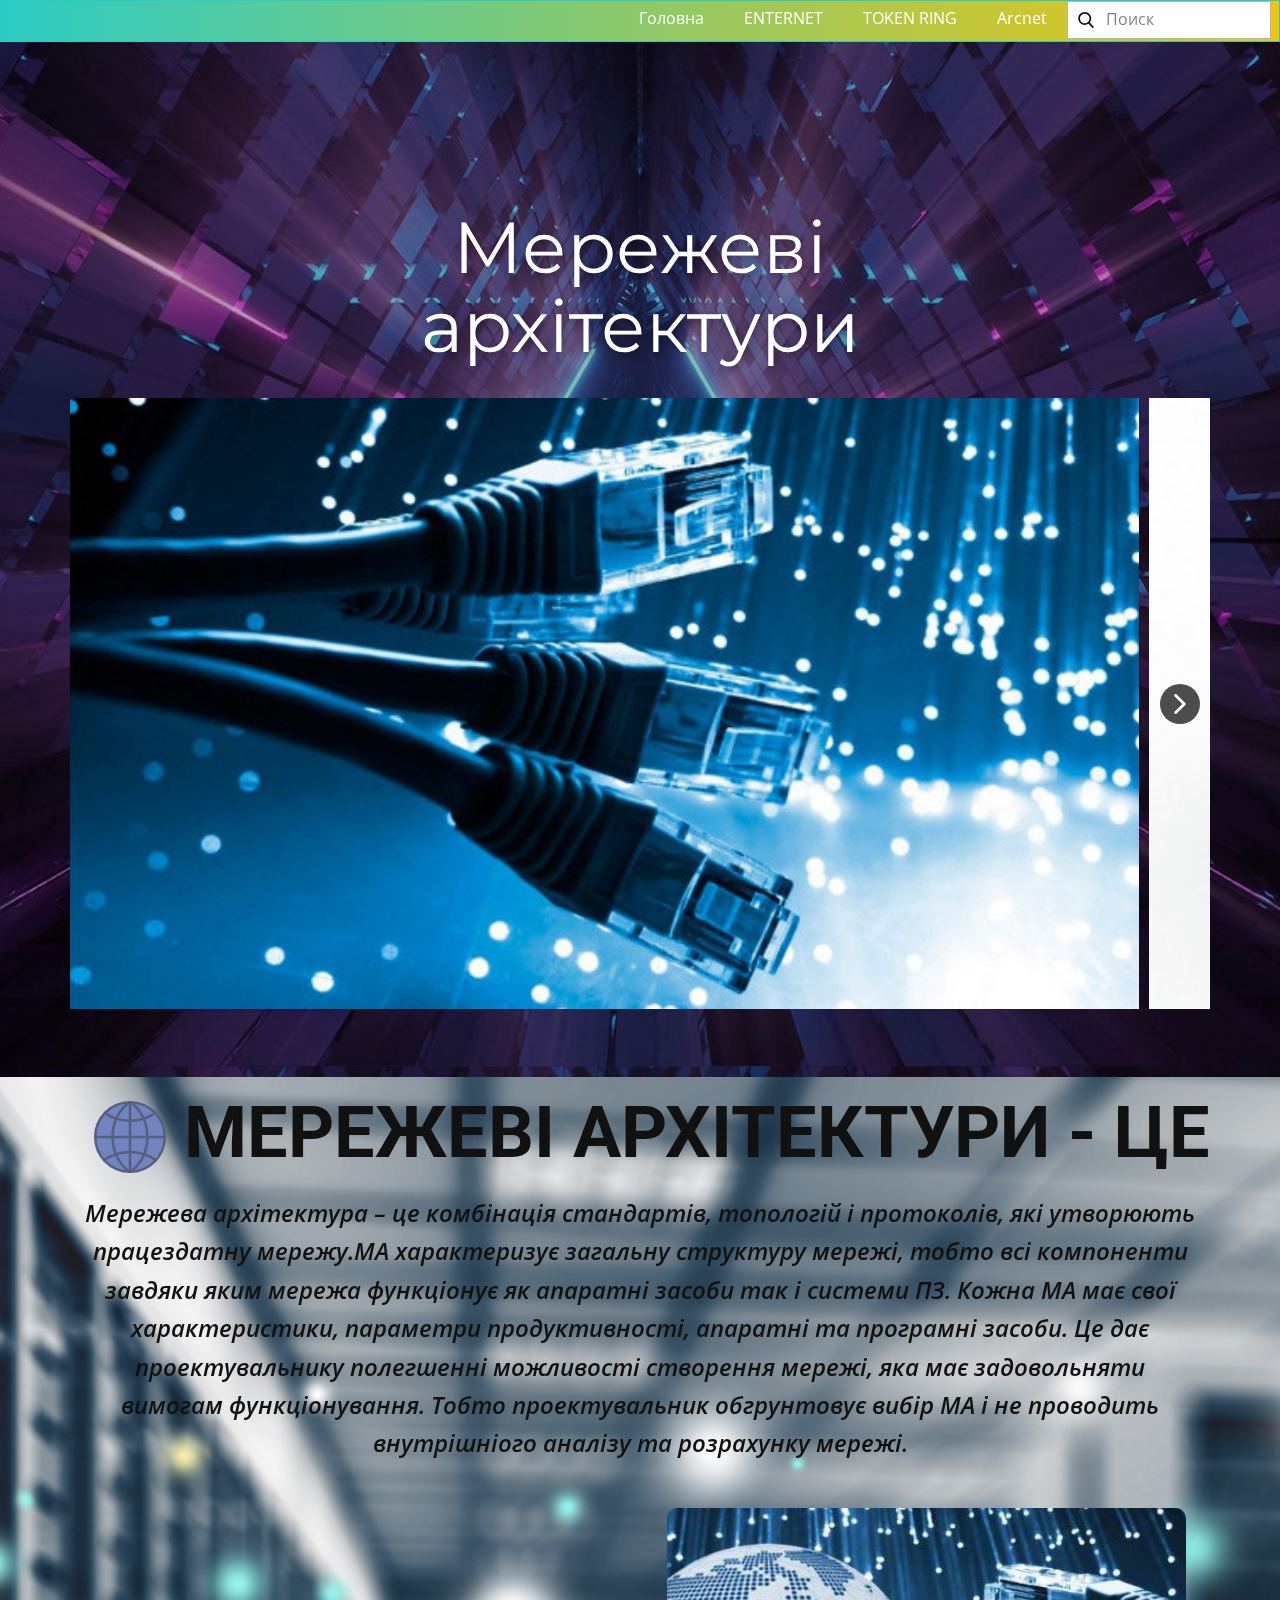
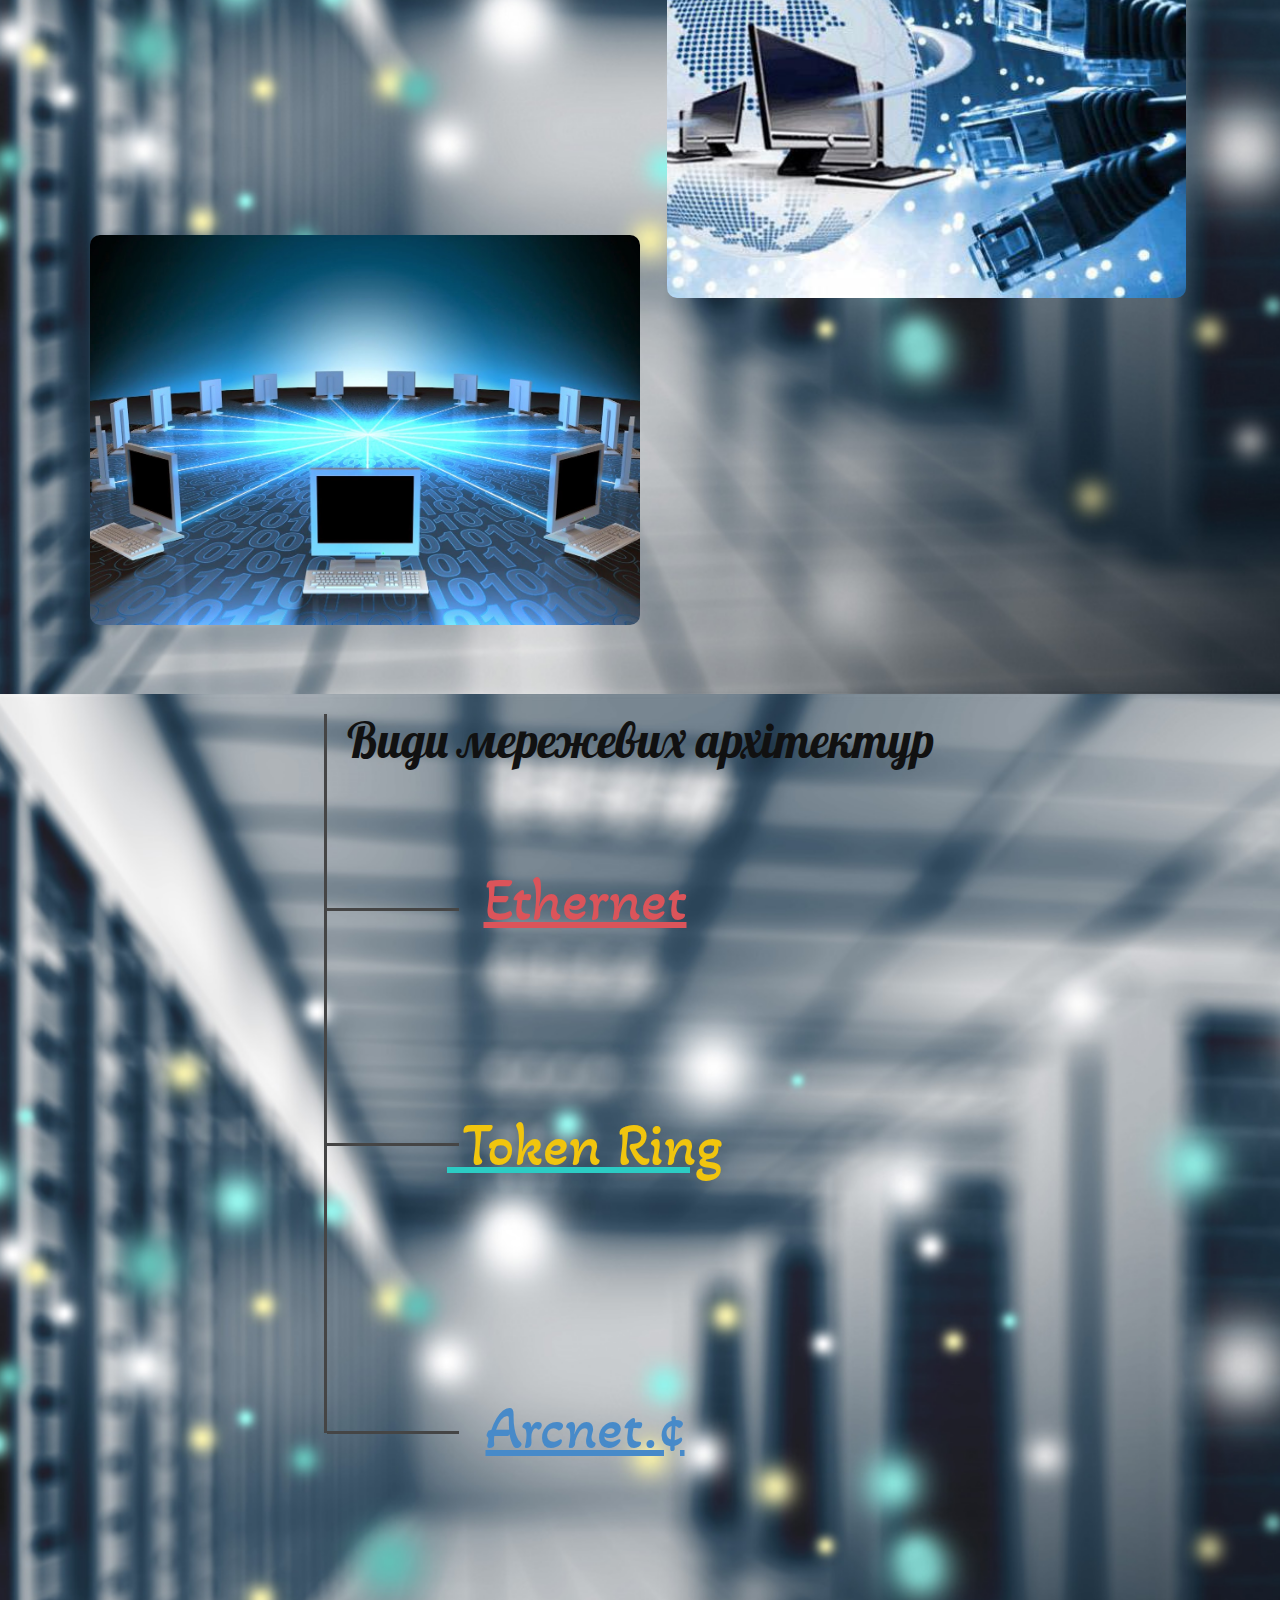
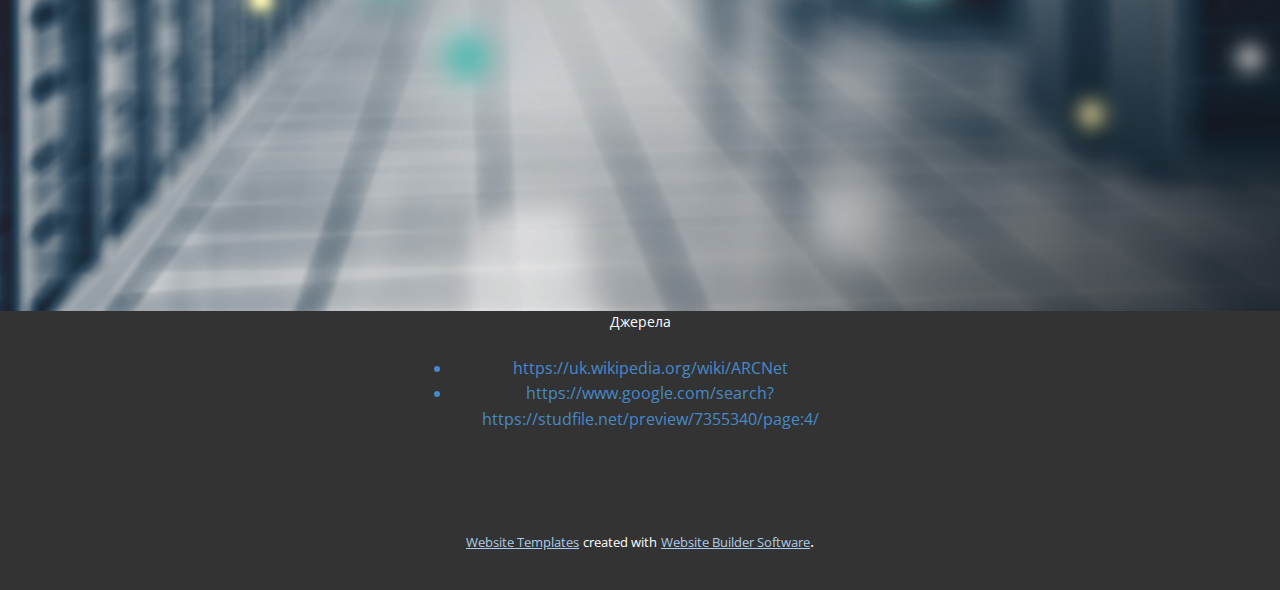
<file: index.html>
<!DOCTYPE html>
<html style="font-size: 16px;">
  <head>
    <meta name="viewport" content="width=device-width, initial-scale=1.0">
    <meta charset="utf-8">
    <meta name="keywords" content="Мережеві архітектури, ​&nbsp;Мережеві архітектури - це, Види мережевих архітектур, Ethernet, Ethernet">
    <meta name="description" content="">
    <meta name="page_type" content="np-template-header-footer-from-plugin">
    <title>Головна</title>
    <link rel="stylesheet" href="nicepage.css" media="screen">
<link rel="stylesheet" href="Головна.css" media="screen">
    <script class="u-script" type="text/javascript" src="jquery.js" defer=""></script>
    <script class="u-script" type="text/javascript" src="nicepage.js" defer=""></script>
    <meta name="generator" content="Nicepage 3.13.2, nicepage.com">
    <link id="u-theme-google-font" rel="stylesheet" href="https://fonts.googleapis.com/css?family=Roboto:100,100i,300,300i,400,400i,500,500i,700,700i,900,900i|Open+Sans:300,300i,400,400i,600,600i,700,700i,800,800i">
    <link id="u-page-google-font" rel="stylesheet" href="https://fonts.googleapis.com/css?family=Montserrat:100,100i,200,200i,300,300i,400,400i,500,500i,600,600i,700,700i,800,800i,900,900i|Lobster:400|Akaya+Kanadaka:400">
    
    
    
    
    <script type="application/ld+json">{
		"@context": "http://schema.org",
		"@type": "Organization",
		"name": "",
		"url": "index.html"
}</script>
    <meta property="og:title" content="Головна">
    <meta property="og:type" content="website">
    <meta name="theme-color" content="#478ac9">
    <link rel="canonical" href="index.html">
    <meta property="og:url" content="index.html">
  </head>
  <body data-home-page="Головна.html" data-home-page-title="Головна" class="u-body u-overlap u-overlap-contrast"><header class="u-align-left u-border-1 u-border-palette-4-dark-1 u-clearfix u-gradient u-header u-sticky u-header" id="sec-908b"><div class="u-clearfix u-sheet u-sheet-1">
        <h3 class="u-headline u-text u-text-1">
          <a href="/"></a>
        </h3>
        <nav data-position="" class="u-menu u-menu-dropdown u-offcanvas u-menu-1">
          <div class="menu-collapse">
            <a class="u-button-style u-nav-link" href="#">
              <svg><use xmlns:xlink="http://www.w3.org/1999/xlink" xlink:href="#menu-hamburger"></use></svg>
              <svg version="1.1" xmlns="http://www.w3.org/2000/svg" xmlns:xlink="http://www.w3.org/1999/xlink"><defs><symbol id="menu-hamburger" viewBox="0 0 16 16" style="width: 16px; height: 16px;"><rect y="1" width="16" height="2"></rect><rect y="7" width="16" height="2"></rect><rect y="13" width="16" height="2"></rect>
</symbol>
</defs></svg>
            </a>
          </div>
          <div class="u-nav-container">
            <ul class="u-nav u-unstyled"><li class="u-nav-item"><a class="u-button-style u-nav-link" href="Головна.html">Головна</a>
</li><li class="u-nav-item"><a class="u-button-style u-nav-link" href="ENTERNET.html">ENTERNET</a>
</li><li class="u-nav-item"><a class="u-button-style u-nav-link" href="TOKEN-RING.html">TOKEN RING</a>
</li><li class="u-nav-item"><a class="u-button-style u-nav-link" href="Arcnet.html">Arcnet</a>
</li></ul>
          </div>
          <div class="u-nav-container-collapse">
            <div class="u-black u-container-style u-inner-container-layout u-opacity u-opacity-95 u-sidenav">
              <div class="u-sidenav-overflow">
                <div class="u-menu-close"></div>
                <ul class="u-align-center u-nav u-popupmenu-items u-unstyled u-nav-2"><li class="u-nav-item"><a class="u-button-style u-nav-link" href="Головна.html">Головна</a>
</li><li class="u-nav-item"><a class="u-button-style u-nav-link" href="ENTERNET.html">ENTERNET</a>
</li><li class="u-nav-item"><a class="u-button-style u-nav-link" href="TOKEN-RING.html">TOKEN RING</a>
</li><li class="u-nav-item"><a class="u-button-style u-nav-link" href="Arcnet.html">Arcnet</a>
</li></ul>
              </div>
            </div>
            <div class="u-black u-menu-overlay u-opacity u-opacity-70"></div>
          </div>
        </nav>
        <form action="#" method="get" class="u-border-1 u-border-grey-30 u-search u-search-left u-white u-search-1">
          <button class="u-search-button" type="submit">
            <span class="u-search-icon u-spacing-10">
              <svg class="u-svg-link" preserveAspectRatio="xMidYMin slice" viewBox="0 0 56.966 56.966"><use xmlns:xlink="http://www.w3.org/1999/xlink" xlink:href="#svg-da48"></use></svg>
              <svg xmlns="http://www.w3.org/2000/svg" xmlns:xlink="http://www.w3.org/1999/xlink" version="1.1" id="svg-da48" x="0px" y="0px" viewBox="0 0 56.966 56.966" style="enable-background:new 0 0 56.966 56.966;" xml:space="preserve" class="u-svg-content"><path d="M55.146,51.887L41.588,37.786c3.486-4.144,5.396-9.358,5.396-14.786c0-12.682-10.318-23-23-23s-23,10.318-23,23  s10.318,23,23,23c4.761,0,9.298-1.436,13.177-4.162l13.661,14.208c0.571,0.593,1.339,0.92,2.162,0.92  c0.779,0,1.518-0.297,2.079-0.837C56.255,54.982,56.293,53.08,55.146,51.887z M23.984,6c9.374,0,17,7.626,17,17s-7.626,17-17,17  s-17-7.626-17-17S14.61,6,23.984,6z"></path></svg>
            </span>
          </button>
          <input class="u-search-input" type="search" name="search" value="" placeholder="Поиск">
        </form>
      </div></header>
    <section class="u-align-center u-clearfix u-image u-shading u-uploaded-video u-section-1" id="carousel_410b" src="" data-image-width="1980" data-image-height="1114">
      <div class="u-clearfix u-sheet u-valign-middle-sm u-valign-middle-xs u-sheet-1">
        <h1 class="u-custom-font u-font-montserrat u-text u-text-body-alt-color u-title u-text-1">Мережеві архітектури</h1>
        <div class="u-expanded-width u-gallery u-layout-horizontal u-lightbox u-no-transition u-show-text-on-hover u-gallery-1">
          <div class="u-gallery-inner"><div class="u-effect-fade u-gallery-item u-gallery-item-1"><div class="u-back-slide" data-image-width="630" data-image-height="360"><img class="u-back-image" src="images/c3573a25dcbd80d5407d3f5c8372ebd66615e046.jpg">
</div><div class="u-over-slide u-shading u-over-slide-1"><h3 class="u-gallery-heading"></h3><p class="u-gallery-text"></p>
</div>
</div><div class="u-effect-fade u-gallery-item u-gallery-item-2"><div class="u-back-slide" data-image-width="500" data-image-height="304"><img class="u-back-image" src="images/sho-take-globalni-merezhi.jpg">
</div><div class="u-over-slide u-shading u-over-slide-2"><h3 class="u-gallery-heading"></h3><p class="u-gallery-text"></p>
</div>
</div><div class="u-effect-fade u-gallery-item u-gallery-item-3"><div class="u-back-slide" data-image-width="890" data-image-height="701"><img class="u-back-image" src="images/softdevel.jpg">
</div><div class="u-over-slide u-shading u-over-slide-3"><h3 class="u-gallery-heading"></h3><p class="u-gallery-text"></p>
</div>
</div><div class="u-effect-fade u-gallery-item u-gallery-item-4"><div class="u-back-slide" data-image-width="500" data-image-height="358"><img class="u-back-image" src="images/Yak-nalashtovuvati-komp-yuterni-merezhi.jpg">
</div><div class="u-over-slide u-shading u-over-slide-4"><h3 class="u-gallery-heading"></h3><p class="u-gallery-text"></p>
</div>
</div></div>
          <a class="u-gallery-nav u-gallery-nav-prev u-grey-70 u-icon-circle u-opacity u-opacity-70 u-spacing-10 u-text-white u-gallery-nav-1" href="#" role="button">
            <span aria-hidden="true">
              <svg viewBox="0 0 451.847 451.847"><path d="M97.141,225.92c0-8.095,3.091-16.192,9.259-22.366L300.689,9.27c12.359-12.359,32.397-12.359,44.751,0
c12.354,12.354,12.354,32.388,0,44.748L173.525,225.92l171.903,171.909c12.354,12.354,12.354,32.391,0,44.744
c-12.354,12.365-32.386,12.365-44.745,0l-194.29-194.281C100.226,242.115,97.141,234.018,97.141,225.92z"></path></svg>
            </span>
            <span class="sr-only">
              <svg viewBox="0 0 451.847 451.847"><path d="M97.141,225.92c0-8.095,3.091-16.192,9.259-22.366L300.689,9.27c12.359-12.359,32.397-12.359,44.751,0
c12.354,12.354,12.354,32.388,0,44.748L173.525,225.92l171.903,171.909c12.354,12.354,12.354,32.391,0,44.744
c-12.354,12.365-32.386,12.365-44.745,0l-194.29-194.281C100.226,242.115,97.141,234.018,97.141,225.92z"></path></svg>
            </span>
          </a>
          <a class="u-absolute-vcenter u-gallery-nav u-gallery-nav-next u-grey-70 u-icon-circle u-opacity u-opacity-70 u-spacing-10 u-text-white u-gallery-nav-2" href="#" role="button">
            <span aria-hidden="true">
              <svg viewBox="0 0 451.846 451.847"><path d="M345.441,248.292L151.154,442.573c-12.359,12.365-32.397,12.365-44.75,0c-12.354-12.354-12.354-32.391,0-44.744
L278.318,225.92L106.409,54.017c-12.354-12.359-12.354-32.394,0-44.748c12.354-12.359,32.391-12.359,44.75,0l194.287,194.284
c6.177,6.18,9.262,14.271,9.262,22.366C354.708,234.018,351.617,242.115,345.441,248.292z"></path></svg>
            </span>
            <span class="sr-only">
              <svg viewBox="0 0 451.846 451.847"><path d="M345.441,248.292L151.154,442.573c-12.359,12.365-32.397,12.365-44.75,0c-12.354-12.354-12.354-32.391,0-44.744
L278.318,225.92L106.409,54.017c-12.354-12.359-12.354-32.394,0-44.748c12.354-12.359,32.391-12.359,44.75,0l194.287,194.284
c6.177,6.18,9.262,14.271,9.262,22.366C354.708,234.018,351.617,242.115,345.441,248.292z"></path></svg>
            </span>
          </a>
        </div>
      </div>
    </section>
    <section class="u-clearfix u-image u-section-2" id="sec-18e8" data-image-width="5000" data-image-height="3220">
      <div class="u-clearfix u-sheet u-sheet-1">
        <h1 class="u-align-center u-text u-text-1" data-animation-name="jackInTheBox" data-animation-duration="1250" data-animation-delay="0" data-animation-direction=""><span class="u-icon u-icon-1"><svg class="u-svg-content" viewBox="0 0 58 58" x="0px" y="0px" style="width: 1em; height: 1em;"><circle style="fill:#7383BF;stroke:#556080;stroke-width:2;stroke-linecap:round;stroke-miterlimit:10;" cx="29" cy="29" r="28"></circle><line style="fill:none;stroke:#556080;stroke-width:2;stroke-linecap:round;stroke-miterlimit:10;" x1="29" y1="57" x2="29" y2="1"></line><path style="fill:none;stroke:#556080;stroke-width:2;stroke-linecap:round;stroke-miterlimit:10;" d="M29,1
	c-0.214,0-0.426,0.011-0.639,0.016C20.213,7.616,15,17.697,15,29s5.213,21.384,13.361,27.984C28.574,56.989,28.786,57,29,57"></path><path style="fill:none;stroke:#556080;stroke-width:2;stroke-linecap:round;stroke-miterlimit:10;" d="M8.698,9.728
	C14.478,13.683,21.468,16,29,16s14.522-2.317,20.302-6.272"></path><path style="fill:none;stroke:#556080;stroke-width:2;stroke-linecap:round;stroke-miterlimit:10;" d="M49.862,47.67
	C43.975,43.475,36.779,41,29,41s-14.975,2.475-20.862,6.67"></path><path style="fill:none;stroke:#556080;stroke-width:2;stroke-linecap:round;stroke-miterlimit:10;" d="M29,57
	c0.214,0,0.426-0.011,0.639-0.016C37.787,50.384,43,40.303,43,29S37.787,7.616,29.639,1.016C29.426,1.011,29.214,1,29,1"></path><line style="fill:none;stroke:#556080;stroke-width:2;stroke-linecap:round;stroke-miterlimit:10;" x1="1" y1="29" x2="57" y2="29"></line></svg><img></span>&nbsp;Мережеві архітектури - це
        </h1>
        <p class="u-align-center u-text u-text-2" data-animation-name="tada" data-animation-duration="1000" data-animation-delay="0" data-animation-direction="">Мережева архітектура – це комбінація стандартів, топологій і протоколів, які утворюють працездатну мережу.МА характеризує загальну структуру мережі, тобто всі компоненти завдяки яким мережа функціонує як апаратні засоби так і системи ПЗ. Кожна МА має свої характеристики, параметри продуктивності, апаратні та програмні засоби. Це дає проектувальнику полегшенні можливості створення мережі, яка має задовольняти вимогам функціонування. Тобто проектувальник обгрунтовує вибір МА і не проводить внутрішніого аналізу та розрахунку мережі.</p>
        <img src="images/img1935134_informatsionnyie_tehnologii_kompyuternaya_set.jpg" alt="" class="u-image u-image-round u-radius-10 u-image-1" data-image-width="1600" data-image-height="915" data-animation-name="slideIn" data-animation-duration="1000" data-animation-delay="0" data-animation-direction="Down">
        <img src="images/merezha-ta-merezheva-tehnologya-merezhn-nformacyn-tehnologyi_106.jpeg" alt="" class="u-image u-image-round u-radius-10 u-image-2" data-image-width="700" data-image-height="371" data-animation-name="flash" data-animation-duration="1000" data-animation-delay="0" data-animation-direction="">
      </div>
    </section>
    <section class="u-align-left u-clearfix u-image u-section-3" id="carousel_1ddc" data-image-width="150" data-image-height="97">
      <div class="u-clearfix u-sheet u-sheet-1">
        <div class="u-border-3 u-border-grey-dark-1 u-line u-line-vertical u-line-1" data-animation-name="flash" data-animation-duration="1000" data-animation-delay="0" data-animation-direction=""></div>
        <h1 class="u-align-center u-custom-font u-font-lobster u-text u-text-1">Види мережевих архітектур</h1>
        <div class="u-border-3 u-border-grey-dark-1 u-line u-line-horizontal u-line-2" data-animation-name="flash" data-animation-duration="1000" data-animation-delay="0" data-animation-direction=""></div>
        <p class="u-align-center u-custom-font u-text u-text-palette-2-base u-text-2" data-animation-name="flipIn" data-animation-duration="1000" data-animation-delay="0" data-animation-direction="X">
          <a class="u-active-none u-border-none u-btn u-button-link u-button-style u-hover-none u-none u-text-palette-2-base u-btn-1" href="ENTERNET.html" data-page-id="37529476">Ethernet</a>
        </p>
        <div class="u-border-3 u-border-grey-dark-1 u-line u-line-horizontal u-line-3" data-animation-name="flash" data-animation-duration="1000" data-animation-delay="0" data-animation-direction=""></div>
        <p class="u-align-center u-custom-font u-text u-text-palette-4-base u-text-3" data-animation-name="slideIn" data-animation-duration="1000" data-animation-delay="0" data-animation-direction="Down">
          <a class="u-active-none u-border-none u-btn u-button-link u-button-style u-hover-none u-none u-text-palette-3-base u-btn-2" href="TOKEN-RING.html" data-page-id="1625421843">&nbsp;Token Ring</a>
        </p>
        <div class="u-border-3 u-border-grey-dark-1 u-line u-line-horizontal u-line-4" data-animation-name="flash" data-animation-duration="1000" data-animation-delay="0" data-animation-direction=""></div>
        <p class="u-align-center u-custom-font u-text u-text-palette-1-base u-text-4" data-animation-name="rotateIn" data-animation-duration="1000" data-animation-delay="0" data-animation-direction="">
          <a class="u-active-none u-border-none u-btn u-button-link u-button-style u-hover-none u-none u-text-palette-1-base u-btn-3" href="Arcnet.html" data-page-id="2989213926">
            <span style="text-decoration: underline !important;">Arcnet.¢</span>
          </a>
        </p>
      </div>
    </section>
    
    
    <footer class="u-align-center u-clearfix u-footer u-grey-80 u-footer" id="sec-f304"><div class="u-clearfix u-sheet u-sheet-1">
        <p class="u-small-text u-text u-text-variant u-text-1">Джерела<br>
          <a href="https://uk.wikipedia.org/wiki/ARCNet">
            <br>
          </a>
        </p>
        <ul class="u-text u-text-2">
          <a class="u-active-none u-border-none u-btn u-button-link u-button-style u-hover-none u-none u-text-palette-1-base u-btn-1" href="https://www.google.com/search?q=Мережі&amp;tbm=isch&amp;ved=2ahUKEwiQsYv267LwAhWCxioKHSuJDQMQ2-cCegQIABAA&amp;oq=Мережі&amp;gs_lcp=CgNpbWcQAzIECCMQJzICCAAyAggAMgIIADICCAAyAggAMgIIADICCAAyAggAMgIIADoHCCMQ6gIQJzoECAAQQzoFCAAQsQM6CAgAELEDEIMBOgQIABADUOAuWPA7YP88aAFwAHgAgAFLiAHrApIBATWYAQCgAQGqAQtnd3Mtd2l6LWltZ7ABCsABAQ&amp;sclient=img&amp;ei=6beSYNCYD4KNqwGrkrYY&amp;bih=854&amp;biw=1709&amp;client=opera&amp;hs=OJ2#imgrc=54F1MLC6mF-7VM">
            <li>https://uk.wikipedia.org/wiki/ARCNet<br>
            </li>
            <li>https://www.google.com/search?https://studfile.net/preview/7355340/page:4/<br>
            </li>
          </a>
        </ul>
      </div></footer>
    <section class="u-backlink u-clearfix u-grey-80">
      <a class="u-link" href="https://nicepage.com/website-templates" target="_blank">
        <span>Website Templates</span>
      </a>
      <p class="u-text">
        <span>created with</span>
      </p>
      <a class="u-link" href="https://nicepage.com/" target="_blank">
        <span>Website Builder Software</span>
      </a>. 
    </section><span style="height: 64px; width: 64px; margin-left: 0px; margin-right: auto; margin-top: 0px; background-image: none; right: 20px; bottom: 20px" class="u-back-to-top u-icon u-icon-circle u-opacity u-opacity-85 u-palette-4-base u-spacing-15" data-href="#">
        <svg class="u-svg-link" preserveAspectRatio="xMidYMin slice" viewBox="0 0 551.13 551.13"><use xmlns:xlink="http://www.w3.org/1999/xlink" xlink:href="#svg-1d98"></use></svg>
        <svg class="u-svg-content" enable-background="new 0 0 551.13 551.13" viewBox="0 0 551.13 551.13" xmlns="http://www.w3.org/2000/svg" id="svg-1d98"><path d="m275.565 189.451 223.897 223.897h51.668l-275.565-275.565-275.565 275.565h51.668z"></path></svg>
    </span>
  </body>
</html>
</file>
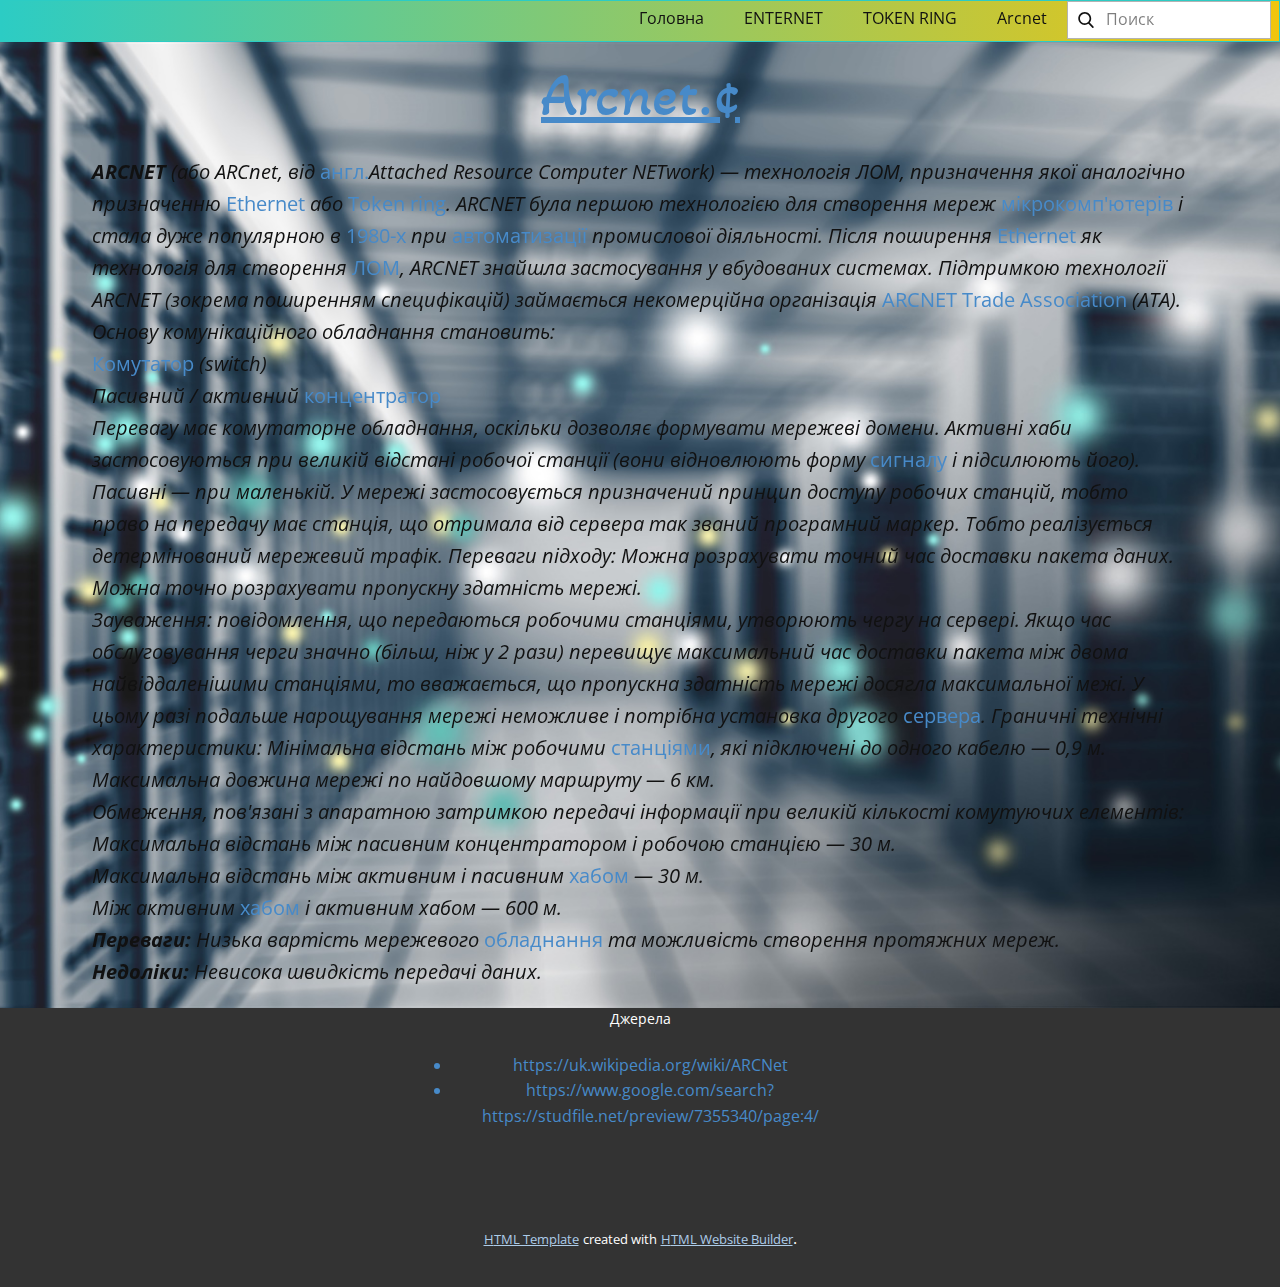
<file: Arcnet.html>
<!DOCTYPE html>
<html style="font-size: 16px;">
  <head>
    <meta name="viewport" content="width=device-width, initial-scale=1.0">
    <meta charset="utf-8">
    <meta name="keywords" content="Arcnet.¢">
    <meta name="description" content="">
    <meta name="page_type" content="np-template-header-footer-from-plugin">
    <title>Arcnet</title>
    <link rel="stylesheet" href="nicepage.css" media="screen">
<link rel="stylesheet" href="Arcnet.css" media="screen">
    <script class="u-script" type="text/javascript" src="jquery.js" defer=""></script>
    <script class="u-script" type="text/javascript" src="nicepage.js" defer=""></script>
    <meta name="generator" content="Nicepage 3.13.2, nicepage.com">
    <link id="u-theme-google-font" rel="stylesheet" href="https://fonts.googleapis.com/css?family=Roboto:100,100i,300,300i,400,400i,500,500i,700,700i,900,900i|Open+Sans:300,300i,400,400i,600,600i,700,700i,800,800i">
    <link id="u-page-google-font" rel="stylesheet" href="https://fonts.googleapis.com/css?family=Akaya+Kanadaka:400">
    
    
    <script type="application/ld+json">{
		"@context": "http://schema.org",
		"@type": "Organization",
		"name": "",
		"url": "index.html"
}</script>
    <meta property="og:title" content="Arcnet">
    <meta property="og:type" content="website">
    <meta name="theme-color" content="#478ac9">
    <link rel="canonical" href="index.html">
    <meta property="og:url" content="index.html">
  </head>
  <body class="u-body"><header class="u-align-left u-border-1 u-border-palette-4-dark-1 u-clearfix u-gradient u-header u-sticky u-header" id="sec-908b"><div class="u-clearfix u-sheet u-sheet-1">
        <h3 class="u-headline u-text u-text-1">
          <a href="/"></a>
        </h3>
        <nav data-position="" class="u-menu u-menu-dropdown u-offcanvas u-menu-1">
          <div class="menu-collapse">
            <a class="u-button-style u-nav-link" href="#">
              <svg><use xmlns:xlink="http://www.w3.org/1999/xlink" xlink:href="#menu-hamburger"></use></svg>
              <svg version="1.1" xmlns="http://www.w3.org/2000/svg" xmlns:xlink="http://www.w3.org/1999/xlink"><defs><symbol id="menu-hamburger" viewBox="0 0 16 16" style="width: 16px; height: 16px;"><rect y="1" width="16" height="2"></rect><rect y="7" width="16" height="2"></rect><rect y="13" width="16" height="2"></rect>
</symbol>
</defs></svg>
            </a>
          </div>
          <div class="u-nav-container">
            <ul class="u-nav u-unstyled"><li class="u-nav-item"><a class="u-button-style u-nav-link" href="Головна.html">Головна</a>
</li><li class="u-nav-item"><a class="u-button-style u-nav-link" href="ENTERNET.html">ENTERNET</a>
</li><li class="u-nav-item"><a class="u-button-style u-nav-link" href="TOKEN-RING.html">TOKEN RING</a>
</li><li class="u-nav-item"><a class="u-button-style u-nav-link" href="Arcnet.html">Arcnet</a>
</li></ul>
          </div>
          <div class="u-nav-container-collapse">
            <div class="u-black u-container-style u-inner-container-layout u-opacity u-opacity-95 u-sidenav">
              <div class="u-sidenav-overflow">
                <div class="u-menu-close"></div>
                <ul class="u-align-center u-nav u-popupmenu-items u-unstyled u-nav-2"><li class="u-nav-item"><a class="u-button-style u-nav-link" href="Головна.html">Головна</a>
</li><li class="u-nav-item"><a class="u-button-style u-nav-link" href="ENTERNET.html">ENTERNET</a>
</li><li class="u-nav-item"><a class="u-button-style u-nav-link" href="TOKEN-RING.html">TOKEN RING</a>
</li><li class="u-nav-item"><a class="u-button-style u-nav-link" href="Arcnet.html">Arcnet</a>
</li></ul>
              </div>
            </div>
            <div class="u-black u-menu-overlay u-opacity u-opacity-70"></div>
          </div>
        </nav>
        <form action="#" method="get" class="u-border-1 u-border-grey-30 u-search u-search-left u-white u-search-1">
          <button class="u-search-button" type="submit">
            <span class="u-search-icon u-spacing-10">
              <svg class="u-svg-link" preserveAspectRatio="xMidYMin slice" viewBox="0 0 56.966 56.966"><use xmlns:xlink="http://www.w3.org/1999/xlink" xlink:href="#svg-da48"></use></svg>
              <svg xmlns="http://www.w3.org/2000/svg" xmlns:xlink="http://www.w3.org/1999/xlink" version="1.1" id="svg-da48" x="0px" y="0px" viewBox="0 0 56.966 56.966" style="enable-background:new 0 0 56.966 56.966;" xml:space="preserve" class="u-svg-content"><path d="M55.146,51.887L41.588,37.786c3.486-4.144,5.396-9.358,5.396-14.786c0-12.682-10.318-23-23-23s-23,10.318-23,23  s10.318,23,23,23c4.761,0,9.298-1.436,13.177-4.162l13.661,14.208c0.571,0.593,1.339,0.92,2.162,0.92  c0.779,0,1.518-0.297,2.079-0.837C56.255,54.982,56.293,53.08,55.146,51.887z M23.984,6c9.374,0,17,7.626,17,17s-7.626,17-17,17  s-17-7.626-17-17S14.61,6,23.984,6z"></path></svg>
            </span>
          </button>
          <input class="u-search-input" type="search" name="search" value="" placeholder="Поиск">
        </form>
      </div></header>
    <section class="u-clearfix u-image u-section-1" id="sec-346e" data-image-width="1553" data-image-height="1000">
      <div class="u-clearfix u-sheet u-sheet-1">
        <h1 class="u-align-center u-custom-font u-text u-text-palette-1-base u-text-1" data-animation-name="rotateIn" data-animation-duration="1000" data-animation-delay="0" data-animation-direction="">Arcnet.¢</h1>
        <p class="u-align-left u-text u-text-2" data-animation-name="rotateIn" data-animation-duration="1000" data-animation-delay="0" data-animation-direction=""><b>ARCNET</b> (або ARCnet, від <a href="https://uk.wikipedia.org/wiki/%D0%90%D0%BD%D0%B3%D0%BB%D1%96%D0%B9%D1%81%D1%8C%D0%BA%D0%B0_%D0%BC%D0%BE%D0%B2%D0%B0" title="Англійська мова" class="u-active-none u-border-none u-btn u-button-style u-hover-none u-none u-text-palette-1-base u-btn-1">англ.</a><i>Attached Resource Computer NETwork</i>)&nbsp;— технологія ЛОМ, призначення якої аналогічно призначенню <a href="https://uk.wikipedia.org/wiki/Ethernet" title="Ethernet" class="u-active-none u-border-none u-btn u-button-style u-hover-none u-none u-text-palette-1-base u-btn-2">Ethernet</a> або <a href="https://uk.wikipedia.org/wiki/Token_ring" title="Token ring" class="u-active-none u-border-none u-btn u-button-style u-hover-none u-none u-text-palette-1-base u-btn-3">Token ring</a>. ARCNET була першою технологією для створення мереж <a href="https://uk.wikipedia.org/wiki/%D0%9C%D1%96%D0%BA%D1%80%D0%BE%D0%BA%D0%BE%D0%BC%D0%BF%27%D1%8E%D1%82%D0%B5%D1%80" title="Мікрокомп'ютер" class="u-active-none u-border-none u-btn u-button-style u-hover-none u-none u-text-palette-1-base u-btn-4">мікрокомп'ютерів</a> і стала дуже популярною в <a href="https://uk.wikipedia.org/wiki/1980-%D1%82%D1%96" title="1980-ті" class="u-active-none u-border-none u-btn u-button-style u-hover-none u-none u-text-palette-1-base u-btn-5">1980-х</a> при <a href="https://uk.wikipedia.org/wiki/%D0%90%D0%B2%D1%82%D0%BE%D0%BC%D0%B0%D1%82%D0%B8%D0%B7%D0%B0%D1%86%D1%96%D1%8F" title="Автоматизація" class="u-active-none u-border-none u-btn u-button-style u-hover-none u-none u-text-palette-1-base u-btn-6">автоматизації</a> промислової діяльності. Після поширення <a href="https://uk.wikipedia.org/wiki/Ethernet" title="Ethernet" class="u-active-none u-border-none u-btn u-button-style u-hover-none u-none u-text-palette-1-base u-btn-7">Ethernet</a> як технологія для створення <a href="https://uk.wikipedia.org/wiki/%D0%9B%D0%BE%D0%BA%D0%B0%D0%BB%D1%8C%D0%BD%D0%B0_%D0%BE%D0%B1%D1%87%D0%B8%D1%81%D0%BB%D1%8E%D0%B2%D0%B0%D0%BB%D1%8C%D0%BD%D0%B0_%D0%BC%D0%B5%D1%80%D0%B5%D0%B6%D0%B0" class="mw-redirect u-active-none u-border-none u-btn u-button-style u-hover-none u-none u-text-palette-1-base u-btn-8" title="Локальна обчислювальна мережа">ЛОМ</a>, ARCNET знайшла застосування у вбудованих системах.
Підтримкою технології ARCNET (зокрема поширенням специфікацій) займається некомерційна організація <a href="https://uk.wikipedia.org/w/index.php?title=ARCNET_Trade_Association&amp;action=edit&amp;redlink=1" class="new u-active-none u-border-none u-btn u-button-style u-hover-none u-none u-text-palette-1-base u-btn-9" title="ARCNET Trade Association (ще не написана)">ARCNET Trade Association</a> (ATA).
Основу комунікаційного обладнання становить: <br>
          <a href="https://uk.wikipedia.org/wiki/%D0%9A%D0%BE%D0%BC%D1%83%D1%82%D0%B0%D1%82%D0%BE%D1%80" class="mw-disambig u-active-none u-border-none u-btn u-button-style u-hover-none u-none u-text-palette-1-base u-btn-10" title="">Комутатор</a> (switch)<br> Пасивний / активний <a href="https://uk.wikipedia.org/wiki/%D0%9A%D0%BE%D0%BD%D1%86%D0%B5%D0%BD%D1%82%D1%80%D0%B0%D1%82%D0%BE%D1%80" title="Концентратор" class="u-active-none u-border-none u-btn u-button-style u-hover-none u-none u-text-palette-1-base u-btn-11">концентратор</a>
          <br> Перевагу має комутаторне обладнання, оскільки дозволяє формувати 
мережеві домени. Активні хаби застосовуються при великій відстані 
робочої станції (вони відновлюють форму <a href="https://uk.wikipedia.org/wiki/%D0%A1%D0%B8%D0%B3%D0%BD%D0%B0%D0%BB" title="Сигнал" class="u-active-none u-border-none u-btn u-button-style u-hover-none u-none u-text-palette-1-base u-btn-12">сигналу</a> і підсилюють його). Пасивні — при маленькій.
У мережі застосовується призначений принцип доступу робочих станцій, 
тобто право на передачу має станція, що отримала від сервера так званий 
програмний маркер. Тобто реалізується <i>детермінований</i> мережевий трафік.
Переваги підходу:
Можна розрахувати точний час доставки пакета даних.<br> Можна точно розрахувати пропускну здатність мережі.<br><i>Зауваження</i>: повідомлення, що передаються робочими станціями, 
утворюють чергу на сервері. Якщо час обслуговування черги значно (більш,
 ніж у 2 рази) перевищує максимальний час доставки пакета між двома 
найвіддаленішими станціями, то вважається, що пропускна здатність мережі
 досягла максимальної межі. У цьому разі подальше нарощування мережі 
неможливе і потрібна установка другого <a href="https://uk.wikipedia.org/wiki/%D0%A1%D0%B5%D1%80%D0%B2%D0%B5%D1%80" title="Сервер" class="u-active-none u-border-none u-btn u-button-style u-hover-none u-none u-text-palette-1-base u-btn-13">сервера</a>. <i>Граничні технічні характеристики:</i> Мінімальна відстань між робочими <a href="https://uk.wikipedia.org/wiki/%D0%A1%D1%82%D0%B0%D0%BD%D1%86%D1%96%D1%8F" class="mw-disambig u-active-none u-border-none u-btn u-button-style u-hover-none u-none u-text-palette-1-base u-btn-14" title="Станція">станціями</a>, які підключені до одного кабелю — 0,9 м.<br> Максимальна довжина мережі по найдовшому маршруту — 6 км.<br> Обмеження, пов'язані з апаратною затримкою передачі інформації при великій кількості комутуючих елементів:
Максимальна відстань між пасивним концентратором і робочою станцією — 30 м.<br> Максимальна відстань між активним і пасивним <a href="https://uk.wikipedia.org/wiki/%D0%A5%D0%B0%D0%B1" class="mw-disambig u-active-none u-border-none u-btn u-button-style u-hover-none u-none u-text-palette-1-base u-btn-15" title="Хаб">хабом</a> — 30 м.<br> Між активним <a href="https://uk.wikipedia.org/wiki/%D0%A5%D0%B0%D0%B1" class="mw-disambig u-active-none u-border-none u-btn u-button-style u-hover-none u-none u-text-palette-1-base u-btn-16" title="Хаб">хабом</a> і активним хабом — 600 м.<br><b>Переваги:</b> Низька вартість мережевого <a href="https://uk.wikipedia.org/wiki/%D0%9E%D0%B1%D0%BB%D0%B0%D0%B4%D0%BD%D0%B0%D0%BD%D0%BD%D1%8F" title="Обладнання" class="u-active-none u-border-none u-btn u-button-style u-hover-none u-none u-text-palette-1-base u-btn-17">обладнання</a> та можливість створення протяжних мереж.<br><b>Недоліки:</b> Невисока швидкість передачі даних.<span style="font-style: italic;"></span>
        </p>
      </div>
    </section>
    
    
    <footer class="u-align-center u-clearfix u-footer u-grey-80 u-footer" id="sec-f304"><div class="u-clearfix u-sheet u-sheet-1">
        <p class="u-small-text u-text u-text-variant u-text-1">Джерела<br>
          <a href="https://uk.wikipedia.org/wiki/ARCNet">
            <br>
          </a>
        </p>
        <ul class="u-text u-text-2">
          <a class="u-active-none u-border-none u-btn u-button-link u-button-style u-hover-none u-none u-text-palette-1-base u-btn-1" href="https://www.google.com/search?q=Мережі&amp;tbm=isch&amp;ved=2ahUKEwiQsYv267LwAhWCxioKHSuJDQMQ2-cCegQIABAA&amp;oq=Мережі&amp;gs_lcp=CgNpbWcQAzIECCMQJzICCAAyAggAMgIIADICCAAyAggAMgIIADICCAAyAggAMgIIADoHCCMQ6gIQJzoECAAQQzoFCAAQsQM6CAgAELEDEIMBOgQIABADUOAuWPA7YP88aAFwAHgAgAFLiAHrApIBATWYAQCgAQGqAQtnd3Mtd2l6LWltZ7ABCsABAQ&amp;sclient=img&amp;ei=6beSYNCYD4KNqwGrkrYY&amp;bih=854&amp;biw=1709&amp;client=opera&amp;hs=OJ2#imgrc=54F1MLC6mF-7VM">
            <li>https://uk.wikipedia.org/wiki/ARCNet<br>
            </li>
            <li>https://www.google.com/search?https://studfile.net/preview/7355340/page:4/<br>
            </li>
          </a>
        </ul>
      </div></footer>
    <section class="u-backlink u-clearfix u-grey-80">
      <a class="u-link" href="https://nicepage.com/html-templates" target="_blank">
        <span>HTML Template</span>
      </a>
      <p class="u-text">
        <span>created with</span>
      </p>
      <a class="u-link" href="https://nicepage.com/html-website-builder" target="_blank">
        <span>HTML Website Builder</span>
      </a>. 
    </section>
  </body>
</html>
</file>
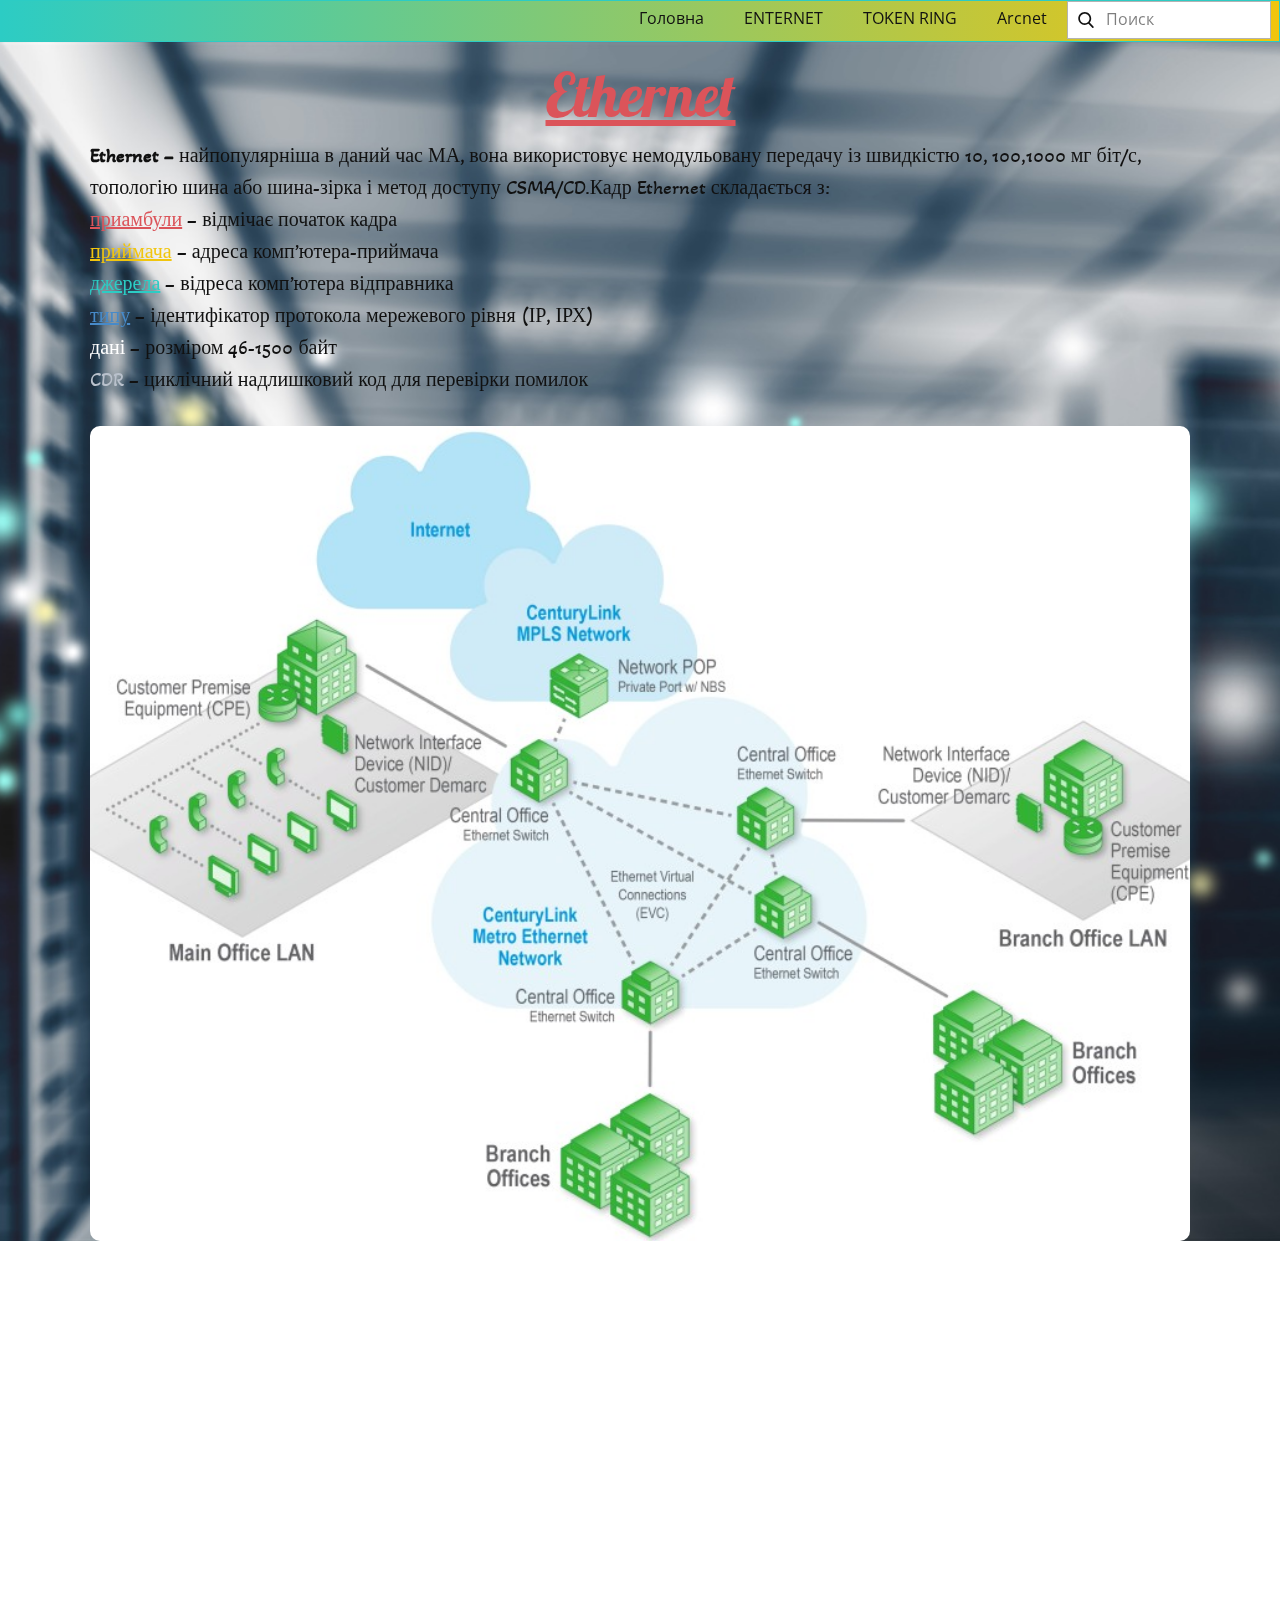
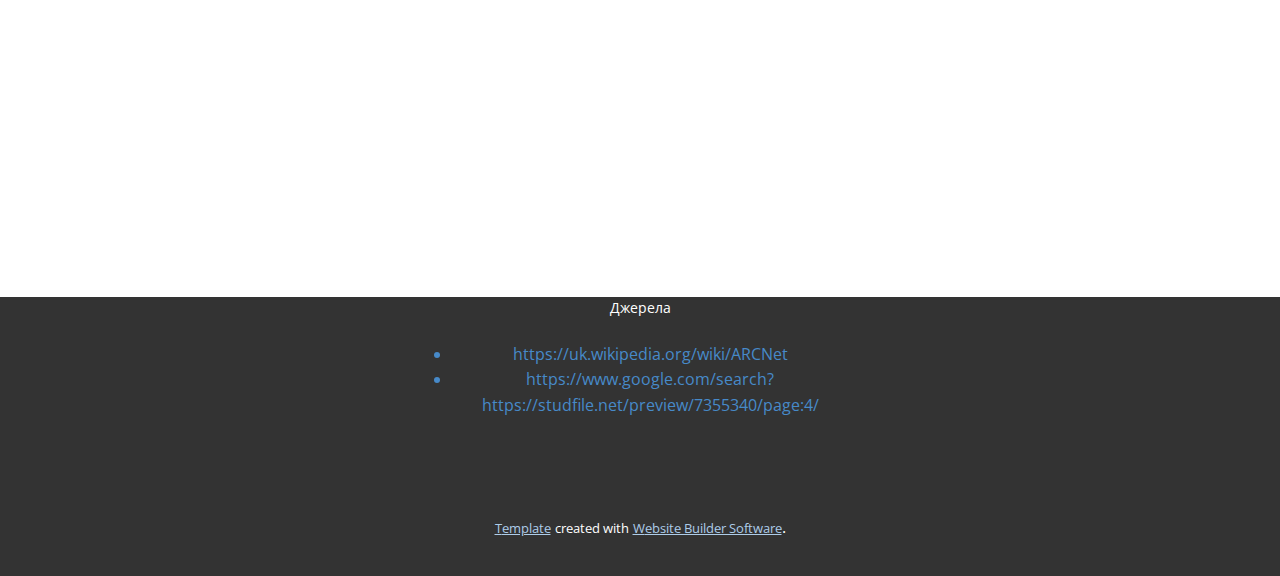
<file: ENTERNET.html>
<!DOCTYPE html>
<html style="font-size: 16px;">
  <head>
    <meta name="viewport" content="width=device-width, initial-scale=1.0">
    <meta charset="utf-8">
    <meta name="keywords" content="Ethernet">
    <meta name="description" content="">
    <meta name="page_type" content="np-template-header-footer-from-plugin">
    <title>ENTERNET</title>
    <link rel="stylesheet" href="nicepage.css" media="screen">
<link rel="stylesheet" href="ENTERNET.css" media="screen">
    <script class="u-script" type="text/javascript" src="jquery.js" defer=""></script>
    <script class="u-script" type="text/javascript" src="nicepage.js" defer=""></script>
    <meta name="generator" content="Nicepage 3.13.2, nicepage.com">
    <link id="u-theme-google-font" rel="stylesheet" href="https://fonts.googleapis.com/css?family=Roboto:100,100i,300,300i,400,400i,500,500i,700,700i,900,900i|Open+Sans:300,300i,400,400i,600,600i,700,700i,800,800i">
    <link id="u-page-google-font" rel="stylesheet" href="https://fonts.googleapis.com/css?family=Lobster:400|Akaya+Kanadaka:400">
    
    
    
    <script type="application/ld+json">{
		"@context": "http://schema.org",
		"@type": "Organization",
		"name": "",
		"url": "index.html"
}</script>
    <meta property="og:title" content="ENTERNET">
    <meta property="og:type" content="website">
    <meta name="theme-color" content="#478ac9">
    <link rel="canonical" href="index.html">
    <meta property="og:url" content="index.html">
  </head>
  <body class="u-body"><header class="u-align-left u-border-1 u-border-palette-4-dark-1 u-clearfix u-gradient u-header u-sticky u-header" id="sec-908b"><div class="u-clearfix u-sheet u-sheet-1">
        <h3 class="u-headline u-text u-text-1">
          <a href="/"></a>
        </h3>
        <nav data-position="" class="u-menu u-menu-dropdown u-offcanvas u-menu-1">
          <div class="menu-collapse">
            <a class="u-button-style u-nav-link" href="#">
              <svg><use xmlns:xlink="http://www.w3.org/1999/xlink" xlink:href="#menu-hamburger"></use></svg>
              <svg version="1.1" xmlns="http://www.w3.org/2000/svg" xmlns:xlink="http://www.w3.org/1999/xlink"><defs><symbol id="menu-hamburger" viewBox="0 0 16 16" style="width: 16px; height: 16px;"><rect y="1" width="16" height="2"></rect><rect y="7" width="16" height="2"></rect><rect y="13" width="16" height="2"></rect>
</symbol>
</defs></svg>
            </a>
          </div>
          <div class="u-nav-container">
            <ul class="u-nav u-unstyled"><li class="u-nav-item"><a class="u-button-style u-nav-link" href="Головна.html">Головна</a>
</li><li class="u-nav-item"><a class="u-button-style u-nav-link" href="ENTERNET.html">ENTERNET</a>
</li><li class="u-nav-item"><a class="u-button-style u-nav-link" href="TOKEN-RING.html">TOKEN RING</a>
</li><li class="u-nav-item"><a class="u-button-style u-nav-link" href="Arcnet.html">Arcnet</a>
</li></ul>
          </div>
          <div class="u-nav-container-collapse">
            <div class="u-black u-container-style u-inner-container-layout u-opacity u-opacity-95 u-sidenav">
              <div class="u-sidenav-overflow">
                <div class="u-menu-close"></div>
                <ul class="u-align-center u-nav u-popupmenu-items u-unstyled u-nav-2"><li class="u-nav-item"><a class="u-button-style u-nav-link" href="Головна.html">Головна</a>
</li><li class="u-nav-item"><a class="u-button-style u-nav-link" href="ENTERNET.html">ENTERNET</a>
</li><li class="u-nav-item"><a class="u-button-style u-nav-link" href="TOKEN-RING.html">TOKEN RING</a>
</li><li class="u-nav-item"><a class="u-button-style u-nav-link" href="Arcnet.html">Arcnet</a>
</li></ul>
              </div>
            </div>
            <div class="u-black u-menu-overlay u-opacity u-opacity-70"></div>
          </div>
        </nav>
        <form action="#" method="get" class="u-border-1 u-border-grey-30 u-search u-search-left u-white u-search-1">
          <button class="u-search-button" type="submit">
            <span class="u-search-icon u-spacing-10">
              <svg class="u-svg-link" preserveAspectRatio="xMidYMin slice" viewBox="0 0 56.966 56.966"><use xmlns:xlink="http://www.w3.org/1999/xlink" xlink:href="#svg-da48"></use></svg>
              <svg xmlns="http://www.w3.org/2000/svg" xmlns:xlink="http://www.w3.org/1999/xlink" version="1.1" id="svg-da48" x="0px" y="0px" viewBox="0 0 56.966 56.966" style="enable-background:new 0 0 56.966 56.966;" xml:space="preserve" class="u-svg-content"><path d="M55.146,51.887L41.588,37.786c3.486-4.144,5.396-9.358,5.396-14.786c0-12.682-10.318-23-23-23s-23,10.318-23,23  s10.318,23,23,23c4.761,0,9.298-1.436,13.177-4.162l13.661,14.208c0.571,0.593,1.339,0.92,2.162,0.92  c0.779,0,1.518-0.297,2.079-0.837C56.255,54.982,56.293,53.08,55.146,51.887z M23.984,6c9.374,0,17,7.626,17,17s-7.626,17-17,17  s-17-7.626-17-17S14.61,6,23.984,6z"></path></svg>
            </span>
          </button>
          <input class="u-search-input" type="search" name="search" value="" placeholder="Поиск">
        </form>
      </div></header>
    <section class="u-clearfix u-image u-section-1" id="sec-274a" data-image-width="1553" data-image-height="1000">
      <div class="u-clearfix u-sheet u-sheet-1">
        <h1 class="u-align-center u-custom-font u-font-lobster u-text u-text-palette-2-base u-text-1" data-animation-name="zoomIn" data-animation-duration="1000" data-animation-delay="0" data-animation-direction="">Ethernet</h1>
        <p class="u-align-left u-custom-font u-text u-text-2" data-animation-name="fadeIn" data-animation-duration="1000" data-animation-delay="0"><b>Ethernet</b><b>&nbsp;–&nbsp;</b>найпопулярніша в даний час МА, вона використовує немодульовану передачу із швидкістю 10, 100,1000 мг біт/с, топологію шина або шина-зірка і метод доступу CSMA/CD.Кадр Ethernet складається з:<br>
          <span class="u-text-palette-2-base" style="text-decoration: underline !important;">приамбули</span> – відмічає початок кадра<br>
          <span class="u-text-palette-3-base" style="text-decoration: underline !important;">приймача</span> – адреса комп’ютера-приймача<br>
          <span class="u-text-palette-4-base" style="text-decoration: underline !important;">джерела</span> – відреса комп’ютера відправника<br>
          <span class="u-text-palette-1-base">
            <span style="text-decoration: underline !important;">типу</span>
          </span>– ідентифікатор протокола мережевого рівня (ІР, ІРХ)<br>
          <span class="u-text-body-alt-color">дані</span> – розміром 46-1500 байт<br>
          <span class="u-text-palette-5-base">CDR</span> – циклічний надлишковий код для перевірки помилок
        </p>
        <img src="images/tekhnologiia-ethernet-01.jpg" alt="" class="u-image u-image-round u-radius-10 u-image-1" data-image-width="1000" data-image-height="656" data-animation-name="zoomIn" data-animation-duration="1000" data-animation-delay="0" data-animation-direction="">
      </div>
    </section>
    <section class="u-clearfix u-section-2" id="sec-00cc">
      <div class="u-clearfix u-sheet u-sheet-1">
        <div class="u-video u-video-contain u-video-1">
          <div class="embed-responsive embed-responsive-1">
            <iframe style="position: absolute;top: 0;left: 0;width: 100%;height: 100%;" class="embed-responsive-item" src="https://www.youtube.com/embed/jLGadArowCE?playlist=jLGadArowCE&amp;loop=1&amp;mute=1&amp;showinfo=0&amp;controls=0&amp;start=0&amp;autoplay=1" frameborder="0" allowfullscreen=""></iframe>
          </div>
        </div>
      </div>
    </section>
    
    
    <footer class="u-align-center u-clearfix u-footer u-grey-80 u-footer" id="sec-f304"><div class="u-clearfix u-sheet u-sheet-1">
        <p class="u-small-text u-text u-text-variant u-text-1">Джерела<br>
          <a href="https://uk.wikipedia.org/wiki/ARCNet">
            <br>
          </a>
        </p>
        <ul class="u-text u-text-2">
          <a class="u-active-none u-border-none u-btn u-button-link u-button-style u-hover-none u-none u-text-palette-1-base u-btn-1" href="https://www.google.com/search?q=Мережі&amp;tbm=isch&amp;ved=2ahUKEwiQsYv267LwAhWCxioKHSuJDQMQ2-cCegQIABAA&amp;oq=Мережі&amp;gs_lcp=CgNpbWcQAzIECCMQJzICCAAyAggAMgIIADICCAAyAggAMgIIADICCAAyAggAMgIIADoHCCMQ6gIQJzoECAAQQzoFCAAQsQM6CAgAELEDEIMBOgQIABADUOAuWPA7YP88aAFwAHgAgAFLiAHrApIBATWYAQCgAQGqAQtnd3Mtd2l6LWltZ7ABCsABAQ&amp;sclient=img&amp;ei=6beSYNCYD4KNqwGrkrYY&amp;bih=854&amp;biw=1709&amp;client=opera&amp;hs=OJ2#imgrc=54F1MLC6mF-7VM">
            <li>https://uk.wikipedia.org/wiki/ARCNet<br>
            </li>
            <li>https://www.google.com/search?https://studfile.net/preview/7355340/page:4/<br>
            </li>
          </a>
        </ul>
      </div></footer>
    <section class="u-backlink u-clearfix u-grey-80">
      <a class="u-link" href="https://nicepage.com/templates" target="_blank">
        <span>Template</span>
      </a>
      <p class="u-text">
        <span>created with</span>
      </p>
      <a class="u-link" href="https://nicepage.com/" target="_blank">
        <span>Website Builder Software</span>
      </a>. 
    </section>
  </body>
</html>
</file>
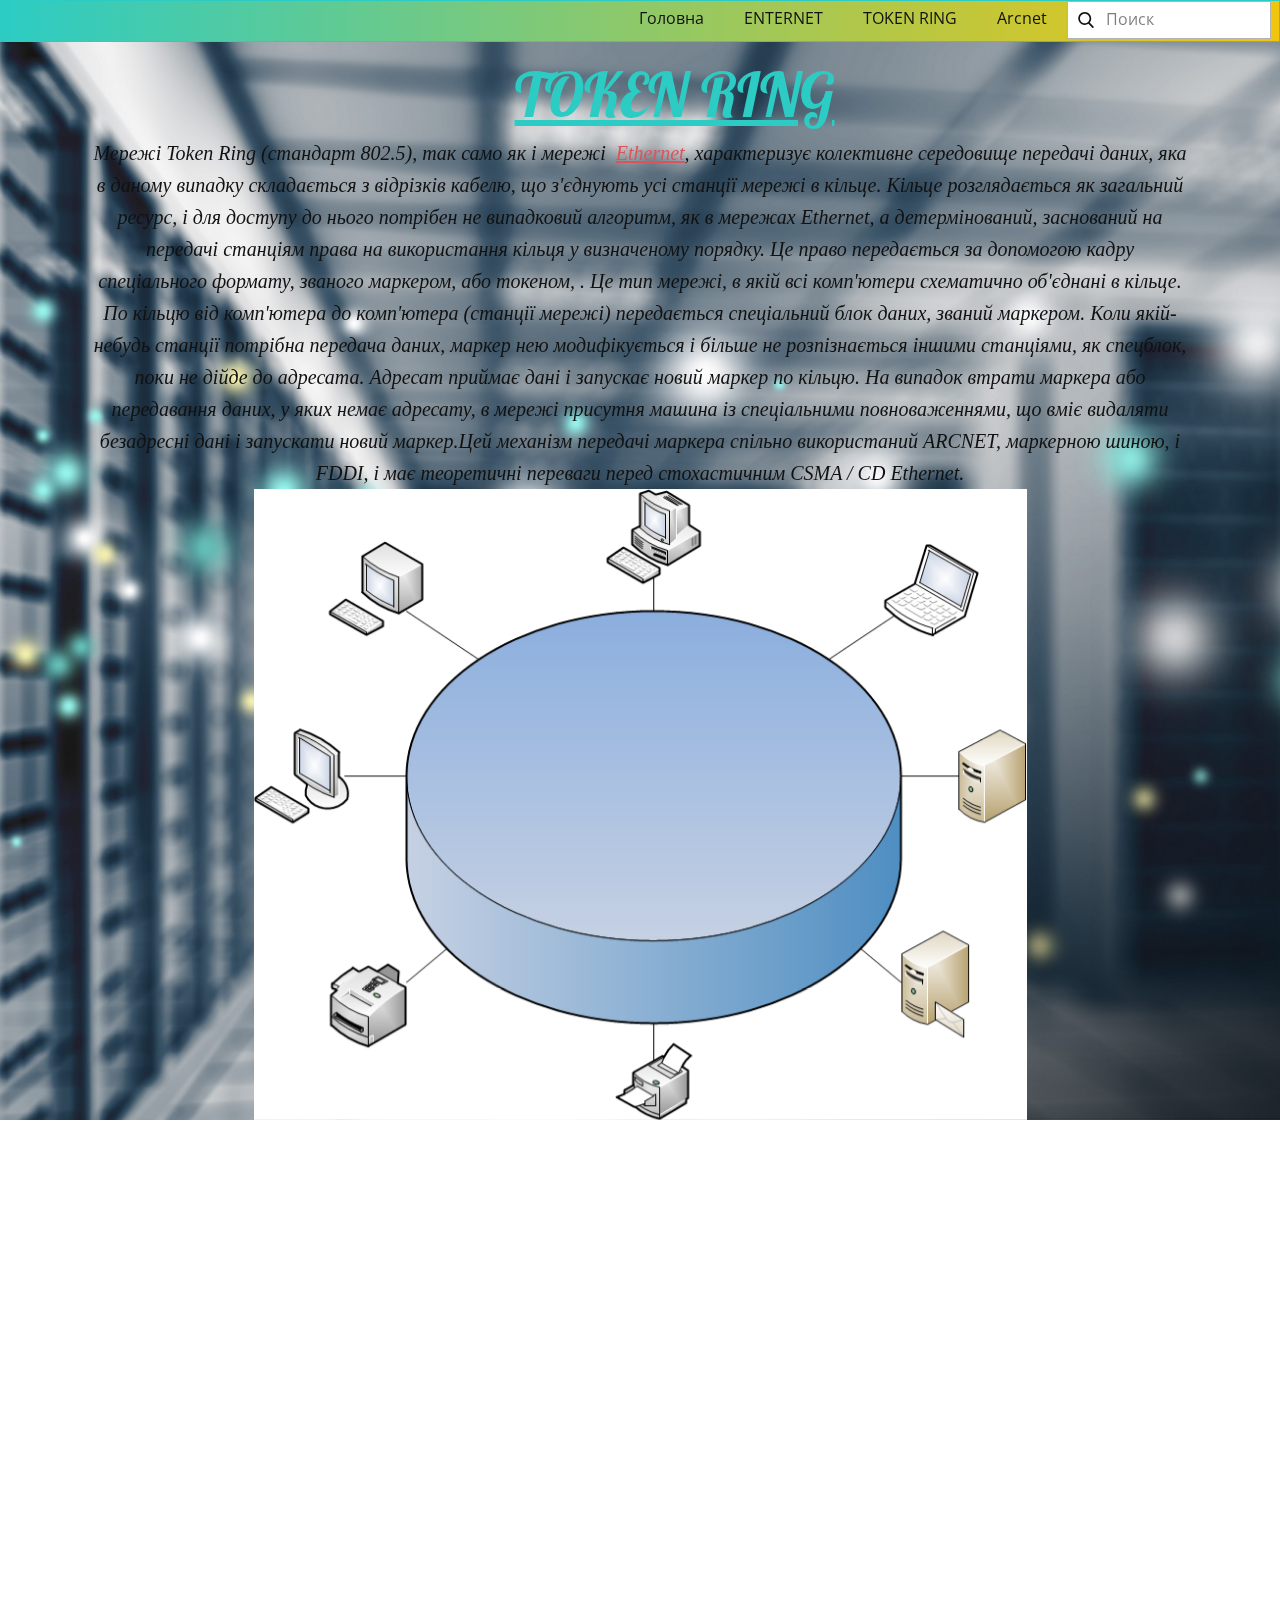
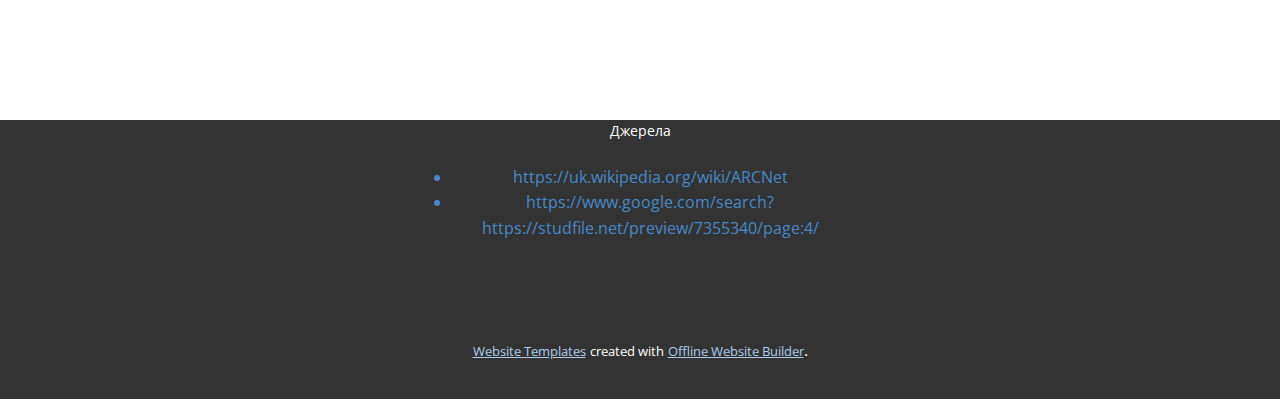
<file: TOKEN-RING.html>
<!DOCTYPE html>
<html style="font-size: 16px;">
  <head>
    <meta name="viewport" content="width=device-width, initial-scale=1.0">
    <meta charset="utf-8">
    <meta name="keywords" content="Token ring">
    <meta name="description" content="">
    <meta name="page_type" content="np-template-header-footer-from-plugin">
    <title>TOKEN RING</title>
    <link rel="stylesheet" href="nicepage.css" media="screen">
<link rel="stylesheet" href="TOKEN-RING.css" media="screen">
    <script class="u-script" type="text/javascript" src="jquery.js" defer=""></script>
    <script class="u-script" type="text/javascript" src="nicepage.js" defer=""></script>
    <meta name="generator" content="Nicepage 3.13.2, nicepage.com">
    <link id="u-theme-google-font" rel="stylesheet" href="https://fonts.googleapis.com/css?family=Roboto:100,100i,300,300i,400,400i,500,500i,700,700i,900,900i|Open+Sans:300,300i,400,400i,600,600i,700,700i,800,800i">
    <link id="u-page-google-font" rel="stylesheet" href="https://fonts.googleapis.com/css?family=Lobster:400">
    
    
    
    <script type="application/ld+json">{
		"@context": "http://schema.org",
		"@type": "Organization",
		"name": "",
		"url": "index.html"
}</script>
    <meta property="og:title" content="TOKEN RING">
    <meta property="og:type" content="website">
    <meta name="theme-color" content="#478ac9">
    <link rel="canonical" href="index.html">
    <meta property="og:url" content="index.html">
  </head>
  <body class="u-body"><header class="u-align-left u-border-1 u-border-palette-4-dark-1 u-clearfix u-gradient u-header u-sticky u-header" id="sec-908b"><div class="u-clearfix u-sheet u-sheet-1">
        <h3 class="u-headline u-text u-text-1">
          <a href="/"></a>
        </h3>
        <nav data-position="" class="u-menu u-menu-dropdown u-offcanvas u-menu-1">
          <div class="menu-collapse">
            <a class="u-button-style u-nav-link" href="#">
              <svg><use xmlns:xlink="http://www.w3.org/1999/xlink" xlink:href="#menu-hamburger"></use></svg>
              <svg version="1.1" xmlns="http://www.w3.org/2000/svg" xmlns:xlink="http://www.w3.org/1999/xlink"><defs><symbol id="menu-hamburger" viewBox="0 0 16 16" style="width: 16px; height: 16px;"><rect y="1" width="16" height="2"></rect><rect y="7" width="16" height="2"></rect><rect y="13" width="16" height="2"></rect>
</symbol>
</defs></svg>
            </a>
          </div>
          <div class="u-nav-container">
            <ul class="u-nav u-unstyled"><li class="u-nav-item"><a class="u-button-style u-nav-link" href="Головна.html">Головна</a>
</li><li class="u-nav-item"><a class="u-button-style u-nav-link" href="ENTERNET.html">ENTERNET</a>
</li><li class="u-nav-item"><a class="u-button-style u-nav-link" href="TOKEN-RING.html">TOKEN RING</a>
</li><li class="u-nav-item"><a class="u-button-style u-nav-link" href="Arcnet.html">Arcnet</a>
</li></ul>
          </div>
          <div class="u-nav-container-collapse">
            <div class="u-black u-container-style u-inner-container-layout u-opacity u-opacity-95 u-sidenav">
              <div class="u-sidenav-overflow">
                <div class="u-menu-close"></div>
                <ul class="u-align-center u-nav u-popupmenu-items u-unstyled u-nav-2"><li class="u-nav-item"><a class="u-button-style u-nav-link" href="Головна.html">Головна</a>
</li><li class="u-nav-item"><a class="u-button-style u-nav-link" href="ENTERNET.html">ENTERNET</a>
</li><li class="u-nav-item"><a class="u-button-style u-nav-link" href="TOKEN-RING.html">TOKEN RING</a>
</li><li class="u-nav-item"><a class="u-button-style u-nav-link" href="Arcnet.html">Arcnet</a>
</li></ul>
              </div>
            </div>
            <div class="u-black u-menu-overlay u-opacity u-opacity-70"></div>
          </div>
        </nav>
        <form action="#" method="get" class="u-border-1 u-border-grey-30 u-search u-search-left u-white u-search-1">
          <button class="u-search-button" type="submit">
            <span class="u-search-icon u-spacing-10">
              <svg class="u-svg-link" preserveAspectRatio="xMidYMin slice" viewBox="0 0 56.966 56.966"><use xmlns:xlink="http://www.w3.org/1999/xlink" xlink:href="#svg-da48"></use></svg>
              <svg xmlns="http://www.w3.org/2000/svg" xmlns:xlink="http://www.w3.org/1999/xlink" version="1.1" id="svg-da48" x="0px" y="0px" viewBox="0 0 56.966 56.966" style="enable-background:new 0 0 56.966 56.966;" xml:space="preserve" class="u-svg-content"><path d="M55.146,51.887L41.588,37.786c3.486-4.144,5.396-9.358,5.396-14.786c0-12.682-10.318-23-23-23s-23,10.318-23,23  s10.318,23,23,23c4.761,0,9.298-1.436,13.177-4.162l13.661,14.208c0.571,0.593,1.339,0.92,2.162,0.92  c0.779,0,1.518-0.297,2.079-0.837C56.255,54.982,56.293,53.08,55.146,51.887z M23.984,6c9.374,0,17,7.626,17,17s-7.626,17-17,17  s-17-7.626-17-17S14.61,6,23.984,6z"></path></svg>
            </span>
          </button>
          <input class="u-search-input" type="search" name="search" value="" placeholder="Поиск">
        </form>
      </div></header>
    <section class="u-clearfix u-image u-section-1" id="sec-10e3" data-image-width="1600" data-image-height="1030">
      <div class="u-clearfix u-sheet u-sheet-1">
        <h1 class="u-align-center u-custom-font u-font-lobster u-text u-text-palette-4-base u-text-1" data-animation-name="rotateIn" data-animation-duration="1000" data-animation-delay="0" data-animation-direction="">Token ring</h1>
        <p class="u-align-center u-custom-font u-font-georgia u-text u-text-2" data-animation-name="rotateIn" data-animation-duration="1750" data-animation-delay="0" data-animation-direction="">Мережі Token Ring (стандарт 802.5), так само як і мережі&nbsp;<span class="u-text-palette-2-base"></span>
          <span class="u-text-palette-2-base" style="text-decoration: underline !important;">Ethernet</span>, характеризує колективне середовище передачі даних, яка в даному випадку складається з відрізків кабелю, що з'єднують усі станції мережі в кільце. Кільце розглядається як загальний ресурс, і для доступу до нього потрібен не випадковий алгоритм, як в мережах Ethernet, а детермінований, заснований на передачі станціям права на використання кільця у визначеному порядку. Це право передається за допомогою кадру спеціального формату, званого маркером, або токеном, . Це тип мережі, в якій всі комп'ютери схематично об'єднані в кільце. По кільцю від комп'ютера до комп'ютера (станції мережі) передається спеціальний блок даних, званий маркером. Коли якій-небудь станції потрібна передача даних, маркер нею модифікується і більше не розпізнається іншими станціями, як спецблок, поки не дійде до адресата. Адресат приймає дані і запускає новий маркер по кільцю. На випадок втрати маркера або передавання даних, у яких немає адресату, в мережі присутня машина із спеціальними повноваженнями, що вміє видаляти безадресні дані і запускати новий маркер.Цей механізм передачі маркера спільно використаний ARCNET, маркерною шиною, і FDDI, і має теоретичні переваги перед стохастичним CSMA / CD Ethernet.
        </p>
        <img src="images/Token_Ring.png" alt="" class="u-image u-image-default u-image-1" data-image-width="788" data-image-height="643" data-animation-name="zoomIn" data-animation-duration="1000" data-animation-delay="0" data-animation-direction="Down">
      </div>
    </section>
    <section class="u-clearfix u-section-2" id="sec-2541">
      <div class="u-clearfix u-sheet u-sheet-1">
        <div class="u-absolute-hcenter u-expanded-height u-video u-video-contain u-video-1">
          <div class="embed-responsive embed-responsive-1">
            <iframe style="position: absolute;top: 0;left: 0;width: 100%;height: 100%;" class="embed-responsive-item" src="https://www.youtube.com/embed/ZUOHY9X1vc0?playlist=ZUOHY9X1vc0&amp;loop=1&amp;mute=1&amp;showinfo=0&amp;controls=0&amp;start=0&amp;autoplay=1" frameborder="0" allowfullscreen=""></iframe>
          </div>
        </div>
      </div>
    </section>
    
    
    <footer class="u-align-center u-clearfix u-footer u-grey-80 u-footer" id="sec-f304"><div class="u-clearfix u-sheet u-sheet-1">
        <p class="u-small-text u-text u-text-variant u-text-1">Джерела<br>
          <a href="https://uk.wikipedia.org/wiki/ARCNet">
            <br>
          </a>
        </p>
        <ul class="u-text u-text-2">
          <a class="u-active-none u-border-none u-btn u-button-link u-button-style u-hover-none u-none u-text-palette-1-base u-btn-1" href="https://www.google.com/search?q=Мережі&amp;tbm=isch&amp;ved=2ahUKEwiQsYv267LwAhWCxioKHSuJDQMQ2-cCegQIABAA&amp;oq=Мережі&amp;gs_lcp=CgNpbWcQAzIECCMQJzICCAAyAggAMgIIADICCAAyAggAMgIIADICCAAyAggAMgIIADoHCCMQ6gIQJzoECAAQQzoFCAAQsQM6CAgAELEDEIMBOgQIABADUOAuWPA7YP88aAFwAHgAgAFLiAHrApIBATWYAQCgAQGqAQtnd3Mtd2l6LWltZ7ABCsABAQ&amp;sclient=img&amp;ei=6beSYNCYD4KNqwGrkrYY&amp;bih=854&amp;biw=1709&amp;client=opera&amp;hs=OJ2#imgrc=54F1MLC6mF-7VM">
            <li>https://uk.wikipedia.org/wiki/ARCNet<br>
            </li>
            <li>https://www.google.com/search?https://studfile.net/preview/7355340/page:4/<br>
            </li>
          </a>
        </ul>
      </div></footer>
    <section class="u-backlink u-clearfix u-grey-80">
      <a class="u-link" href="https://nicepage.com/website-templates" target="_blank">
        <span>Website Templates</span>
      </a>
      <p class="u-text">
        <span>created with</span>
      </p>
      <a class="u-link" href="https://nicepage.com/" target="_blank">
        <span>Offline Website Builder</span>
      </a>. 
    </section>
  </body>
</html>
</file>
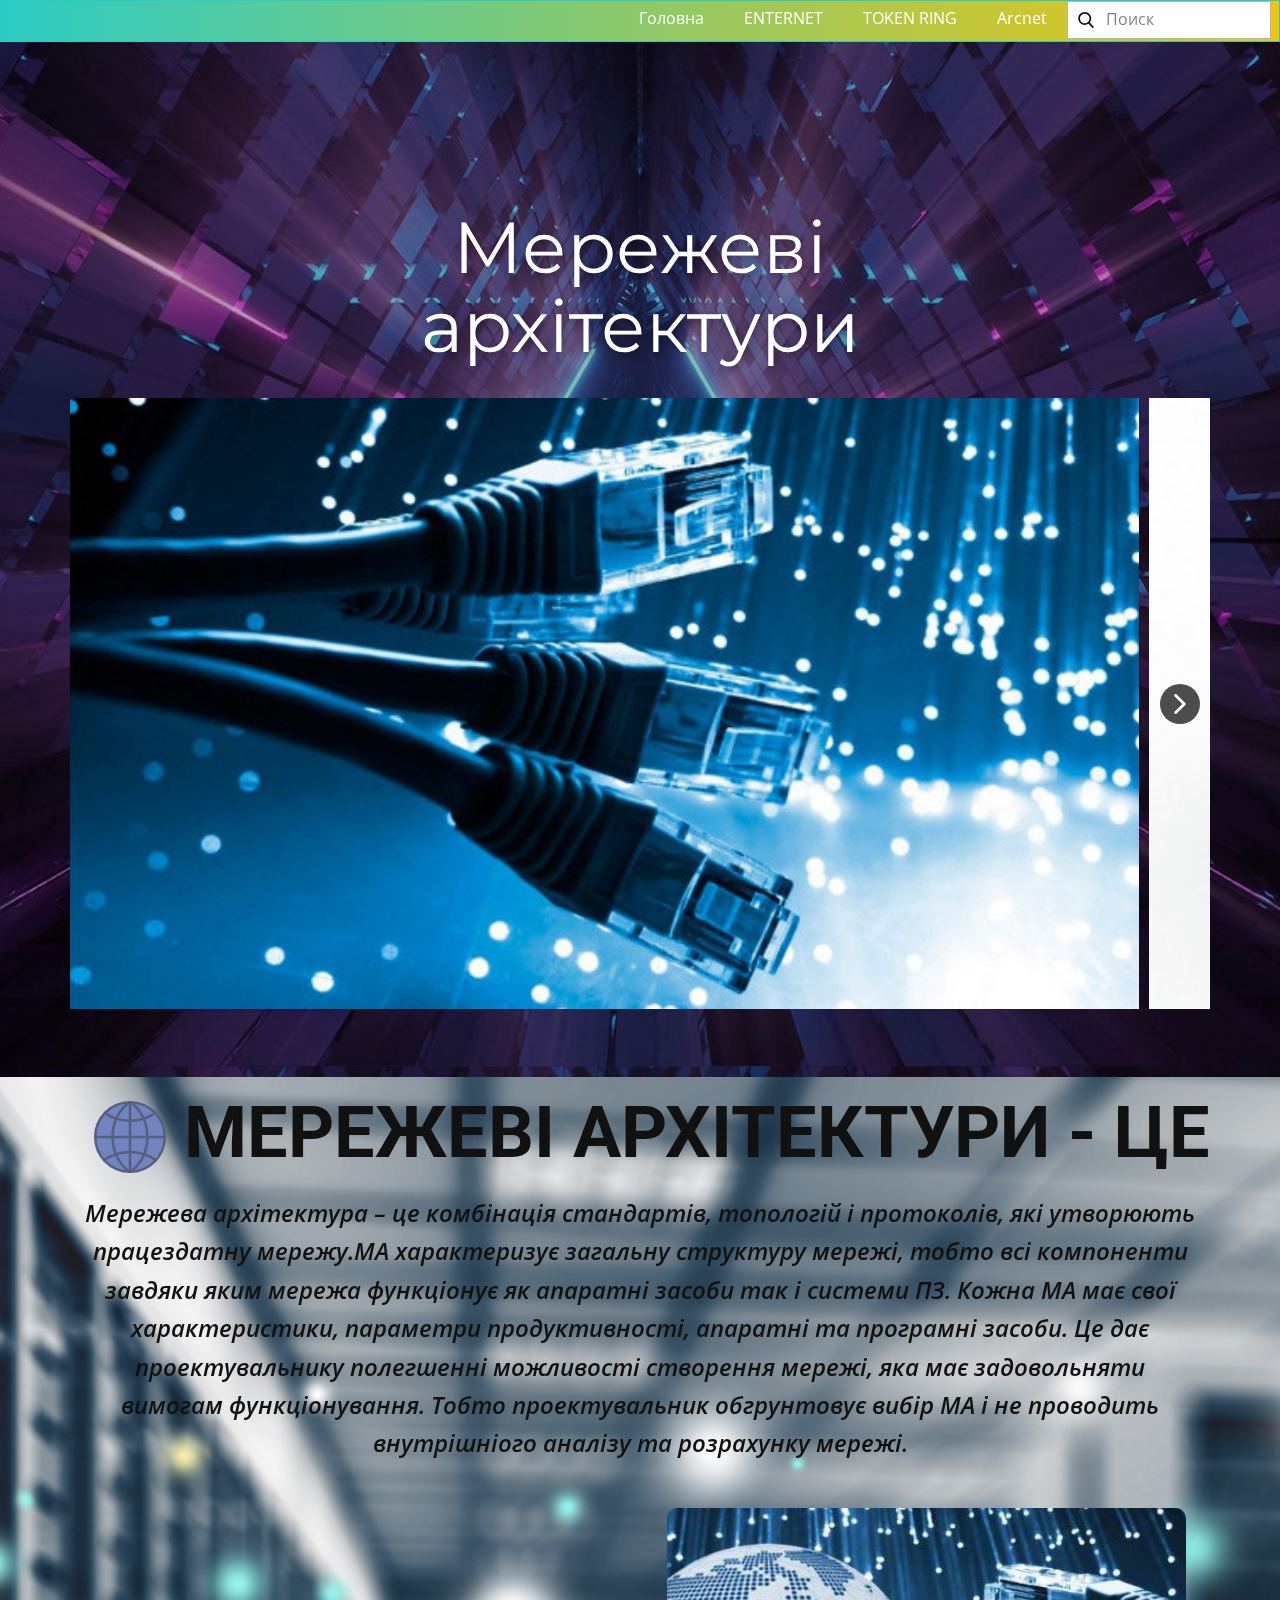
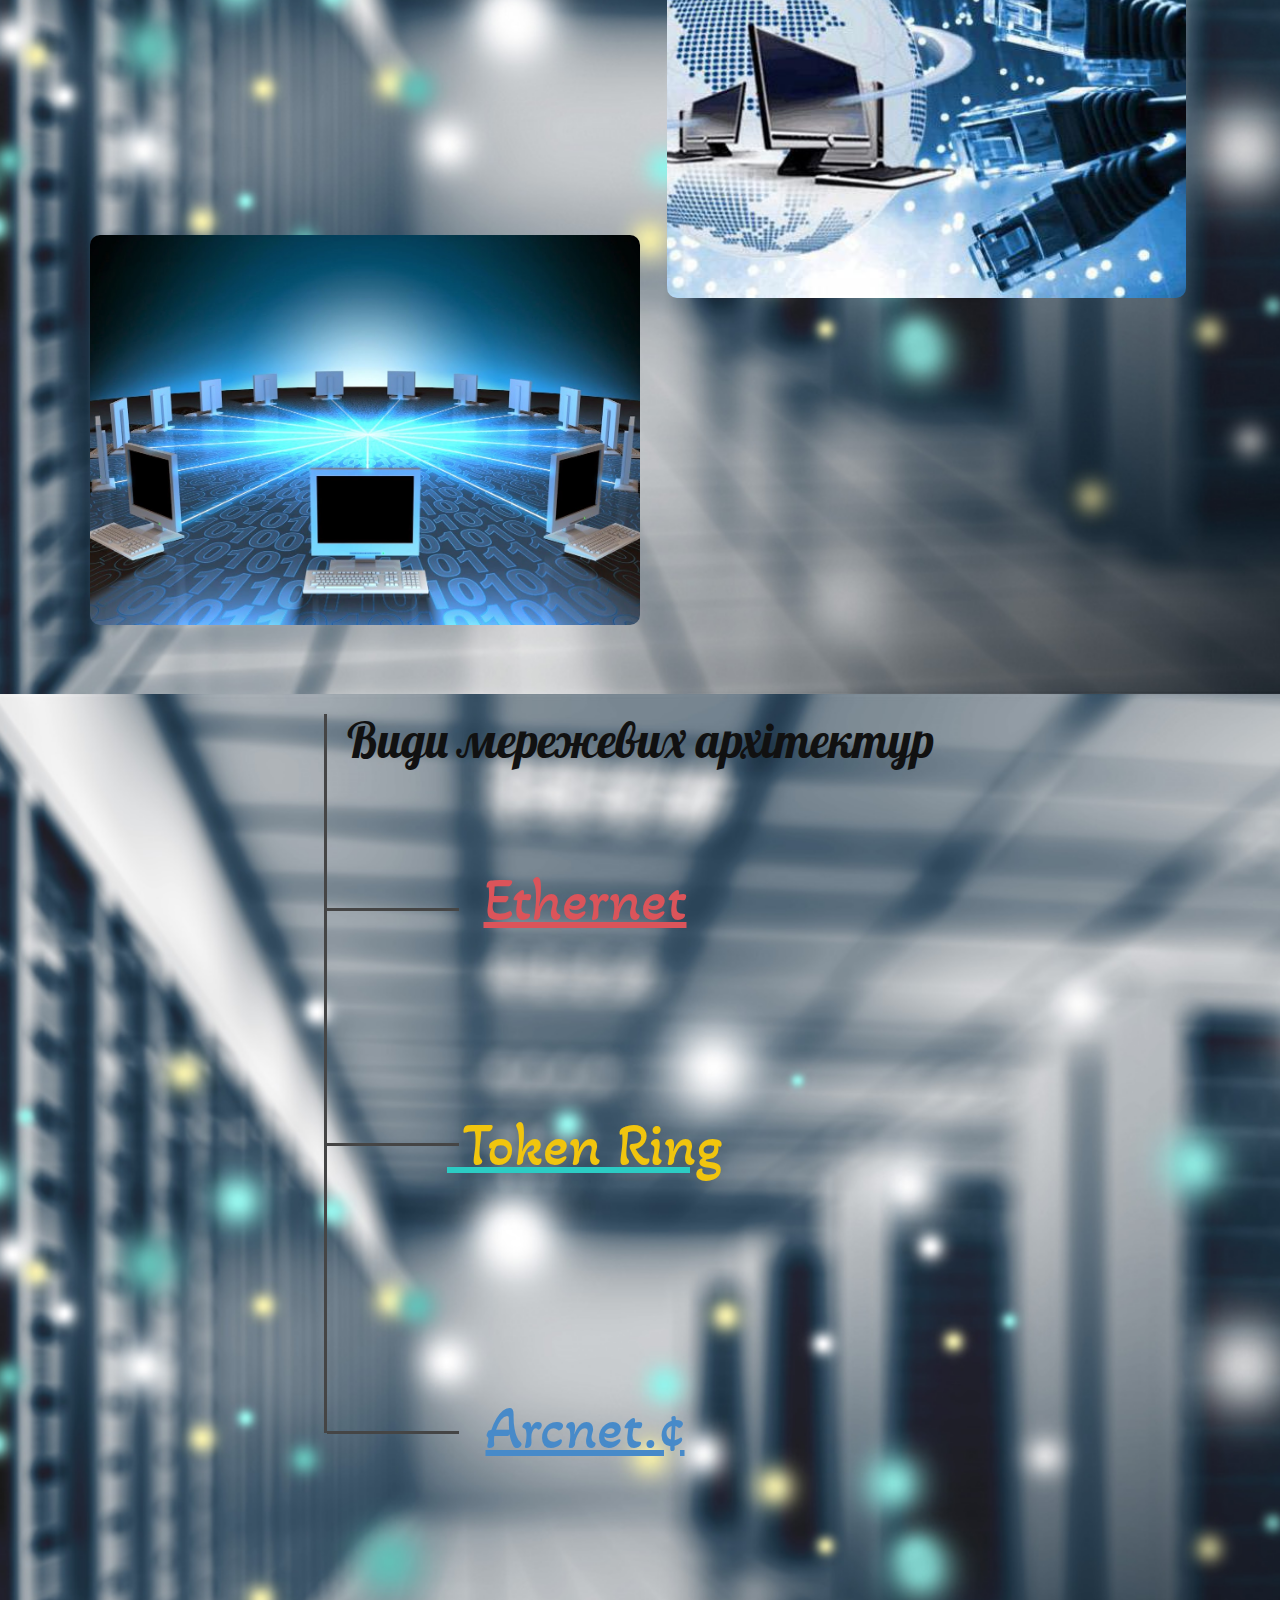
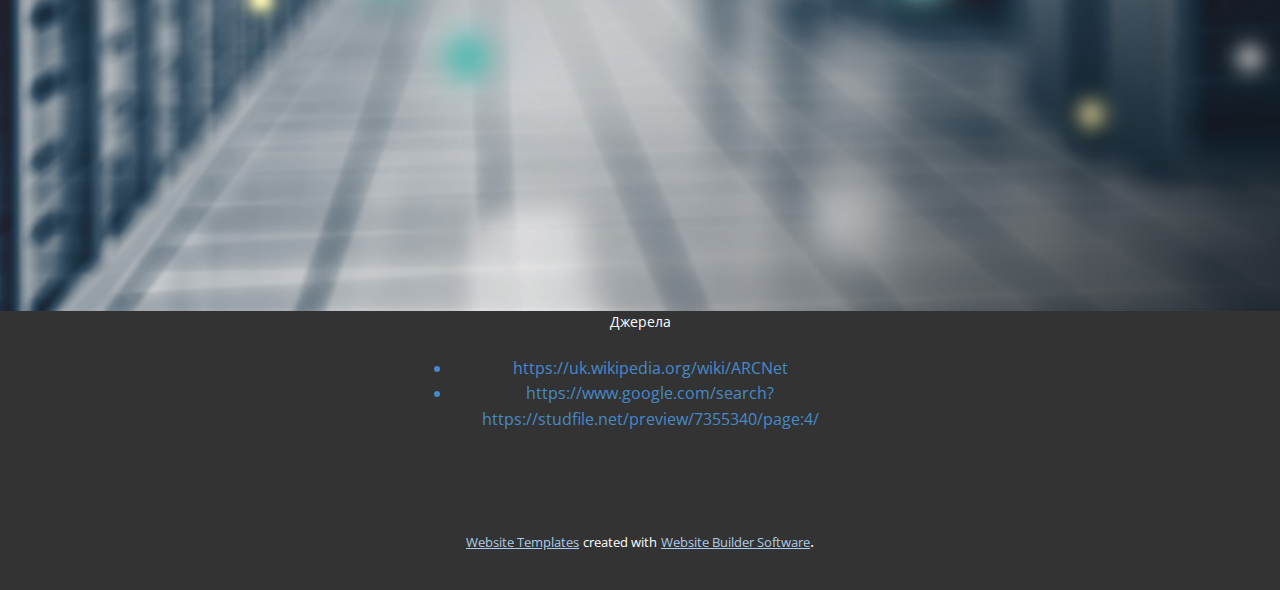
<file: Головна.html>
<!DOCTYPE html>
<html style="font-size: 16px;">
  <head>
    <meta name="viewport" content="width=device-width, initial-scale=1.0">
    <meta charset="utf-8">
    <meta name="keywords" content="Мережеві архітектури, ​&nbsp;Мережеві архітектури - це, Види мережевих архітектур, Ethernet, Ethernet">
    <meta name="description" content="">
    <meta name="page_type" content="np-template-header-footer-from-plugin">
    <title>Головна</title>
    <link rel="stylesheet" href="nicepage.css" media="screen">
<link rel="stylesheet" href="Головна.css" media="screen">
    <script class="u-script" type="text/javascript" src="jquery.js" defer=""></script>
    <script class="u-script" type="text/javascript" src="nicepage.js" defer=""></script>
    <meta name="generator" content="Nicepage 3.13.2, nicepage.com">
    <link id="u-theme-google-font" rel="stylesheet" href="https://fonts.googleapis.com/css?family=Roboto:100,100i,300,300i,400,400i,500,500i,700,700i,900,900i|Open+Sans:300,300i,400,400i,600,600i,700,700i,800,800i">
    <link id="u-page-google-font" rel="stylesheet" href="https://fonts.googleapis.com/css?family=Montserrat:100,100i,200,200i,300,300i,400,400i,500,500i,600,600i,700,700i,800,800i,900,900i|Lobster:400|Akaya+Kanadaka:400">
    
    
    
    
    <script type="application/ld+json">{
		"@context": "http://schema.org",
		"@type": "Organization",
		"name": "",
		"url": "index.html"
}</script>
    <meta property="og:title" content="Головна">
    <meta property="og:type" content="website">
    <meta name="theme-color" content="#478ac9">
    <link rel="canonical" href="index.html">
    <meta property="og:url" content="index.html">
  </head>
  <body class="u-body u-overlap u-overlap-contrast"><header class="u-align-left u-border-1 u-border-palette-4-dark-1 u-clearfix u-gradient u-header u-sticky u-header" id="sec-908b"><div class="u-clearfix u-sheet u-sheet-1">
        <h3 class="u-headline u-text u-text-1">
          <a href="/"></a>
        </h3>
        <nav data-position="" class="u-menu u-menu-dropdown u-offcanvas u-menu-1">
          <div class="menu-collapse">
            <a class="u-button-style u-nav-link" href="#">
              <svg><use xmlns:xlink="http://www.w3.org/1999/xlink" xlink:href="#menu-hamburger"></use></svg>
              <svg version="1.1" xmlns="http://www.w3.org/2000/svg" xmlns:xlink="http://www.w3.org/1999/xlink"><defs><symbol id="menu-hamburger" viewBox="0 0 16 16" style="width: 16px; height: 16px;"><rect y="1" width="16" height="2"></rect><rect y="7" width="16" height="2"></rect><rect y="13" width="16" height="2"></rect>
</symbol>
</defs></svg>
            </a>
          </div>
          <div class="u-nav-container">
            <ul class="u-nav u-unstyled"><li class="u-nav-item"><a class="u-button-style u-nav-link" href="Головна.html">Головна</a>
</li><li class="u-nav-item"><a class="u-button-style u-nav-link" href="ENTERNET.html">ENTERNET</a>
</li><li class="u-nav-item"><a class="u-button-style u-nav-link" href="TOKEN-RING.html">TOKEN RING</a>
</li><li class="u-nav-item"><a class="u-button-style u-nav-link" href="Arcnet.html">Arcnet</a>
</li></ul>
          </div>
          <div class="u-nav-container-collapse">
            <div class="u-black u-container-style u-inner-container-layout u-opacity u-opacity-95 u-sidenav">
              <div class="u-sidenav-overflow">
                <div class="u-menu-close"></div>
                <ul class="u-align-center u-nav u-popupmenu-items u-unstyled u-nav-2"><li class="u-nav-item"><a class="u-button-style u-nav-link" href="Головна.html">Головна</a>
</li><li class="u-nav-item"><a class="u-button-style u-nav-link" href="ENTERNET.html">ENTERNET</a>
</li><li class="u-nav-item"><a class="u-button-style u-nav-link" href="TOKEN-RING.html">TOKEN RING</a>
</li><li class="u-nav-item"><a class="u-button-style u-nav-link" href="Arcnet.html">Arcnet</a>
</li></ul>
              </div>
            </div>
            <div class="u-black u-menu-overlay u-opacity u-opacity-70"></div>
          </div>
        </nav>
        <form action="#" method="get" class="u-border-1 u-border-grey-30 u-search u-search-left u-white u-search-1">
          <button class="u-search-button" type="submit">
            <span class="u-search-icon u-spacing-10">
              <svg class="u-svg-link" preserveAspectRatio="xMidYMin slice" viewBox="0 0 56.966 56.966"><use xmlns:xlink="http://www.w3.org/1999/xlink" xlink:href="#svg-da48"></use></svg>
              <svg xmlns="http://www.w3.org/2000/svg" xmlns:xlink="http://www.w3.org/1999/xlink" version="1.1" id="svg-da48" x="0px" y="0px" viewBox="0 0 56.966 56.966" style="enable-background:new 0 0 56.966 56.966;" xml:space="preserve" class="u-svg-content"><path d="M55.146,51.887L41.588,37.786c3.486-4.144,5.396-9.358,5.396-14.786c0-12.682-10.318-23-23-23s-23,10.318-23,23  s10.318,23,23,23c4.761,0,9.298-1.436,13.177-4.162l13.661,14.208c0.571,0.593,1.339,0.92,2.162,0.92  c0.779,0,1.518-0.297,2.079-0.837C56.255,54.982,56.293,53.08,55.146,51.887z M23.984,6c9.374,0,17,7.626,17,17s-7.626,17-17,17  s-17-7.626-17-17S14.61,6,23.984,6z"></path></svg>
            </span>
          </button>
          <input class="u-search-input" type="search" name="search" value="" placeholder="Поиск">
        </form>
      </div></header>
    <section class="u-align-center u-clearfix u-image u-shading u-uploaded-video u-section-1" id="carousel_410b" src="" data-image-width="1980" data-image-height="1114">
      <div class="u-clearfix u-sheet u-valign-middle-sm u-valign-middle-xs u-sheet-1">
        <h1 class="u-custom-font u-font-montserrat u-text u-text-body-alt-color u-title u-text-1">Мережеві архітектури</h1>
        <div class="u-expanded-width u-gallery u-layout-horizontal u-lightbox u-no-transition u-show-text-on-hover u-gallery-1">
          <div class="u-gallery-inner"><div class="u-effect-fade u-gallery-item u-gallery-item-1"><div class="u-back-slide" data-image-width="630" data-image-height="360"><img class="u-back-image" src="images/c3573a25dcbd80d5407d3f5c8372ebd66615e046.jpg">
</div><div class="u-over-slide u-shading u-over-slide-1"><h3 class="u-gallery-heading"></h3><p class="u-gallery-text"></p>
</div>
</div><div class="u-effect-fade u-gallery-item u-gallery-item-2"><div class="u-back-slide" data-image-width="500" data-image-height="304"><img class="u-back-image" src="images/sho-take-globalni-merezhi.jpg">
</div><div class="u-over-slide u-shading u-over-slide-2"><h3 class="u-gallery-heading"></h3><p class="u-gallery-text"></p>
</div>
</div><div class="u-effect-fade u-gallery-item u-gallery-item-3"><div class="u-back-slide" data-image-width="890" data-image-height="701"><img class="u-back-image" src="images/softdevel.jpg">
</div><div class="u-over-slide u-shading u-over-slide-3"><h3 class="u-gallery-heading"></h3><p class="u-gallery-text"></p>
</div>
</div><div class="u-effect-fade u-gallery-item u-gallery-item-4"><div class="u-back-slide" data-image-width="500" data-image-height="358"><img class="u-back-image" src="images/Yak-nalashtovuvati-komp-yuterni-merezhi.jpg">
</div><div class="u-over-slide u-shading u-over-slide-4"><h3 class="u-gallery-heading"></h3><p class="u-gallery-text"></p>
</div>
</div></div>
          <a class="u-gallery-nav u-gallery-nav-prev u-grey-70 u-icon-circle u-opacity u-opacity-70 u-spacing-10 u-text-white u-gallery-nav-1" href="#" role="button">
            <span aria-hidden="true">
              <svg viewBox="0 0 451.847 451.847"><path d="M97.141,225.92c0-8.095,3.091-16.192,9.259-22.366L300.689,9.27c12.359-12.359,32.397-12.359,44.751,0
c12.354,12.354,12.354,32.388,0,44.748L173.525,225.92l171.903,171.909c12.354,12.354,12.354,32.391,0,44.744
c-12.354,12.365-32.386,12.365-44.745,0l-194.29-194.281C100.226,242.115,97.141,234.018,97.141,225.92z"></path></svg>
            </span>
            <span class="sr-only">
              <svg viewBox="0 0 451.847 451.847"><path d="M97.141,225.92c0-8.095,3.091-16.192,9.259-22.366L300.689,9.27c12.359-12.359,32.397-12.359,44.751,0
c12.354,12.354,12.354,32.388,0,44.748L173.525,225.92l171.903,171.909c12.354,12.354,12.354,32.391,0,44.744
c-12.354,12.365-32.386,12.365-44.745,0l-194.29-194.281C100.226,242.115,97.141,234.018,97.141,225.92z"></path></svg>
            </span>
          </a>
          <a class="u-absolute-vcenter u-gallery-nav u-gallery-nav-next u-grey-70 u-icon-circle u-opacity u-opacity-70 u-spacing-10 u-text-white u-gallery-nav-2" href="#" role="button">
            <span aria-hidden="true">
              <svg viewBox="0 0 451.846 451.847"><path d="M345.441,248.292L151.154,442.573c-12.359,12.365-32.397,12.365-44.75,0c-12.354-12.354-12.354-32.391,0-44.744
L278.318,225.92L106.409,54.017c-12.354-12.359-12.354-32.394,0-44.748c12.354-12.359,32.391-12.359,44.75,0l194.287,194.284
c6.177,6.18,9.262,14.271,9.262,22.366C354.708,234.018,351.617,242.115,345.441,248.292z"></path></svg>
            </span>
            <span class="sr-only">
              <svg viewBox="0 0 451.846 451.847"><path d="M345.441,248.292L151.154,442.573c-12.359,12.365-32.397,12.365-44.75,0c-12.354-12.354-12.354-32.391,0-44.744
L278.318,225.92L106.409,54.017c-12.354-12.359-12.354-32.394,0-44.748c12.354-12.359,32.391-12.359,44.75,0l194.287,194.284
c6.177,6.18,9.262,14.271,9.262,22.366C354.708,234.018,351.617,242.115,345.441,248.292z"></path></svg>
            </span>
          </a>
        </div>
      </div>
    </section>
    <section class="u-clearfix u-image u-section-2" id="sec-18e8" data-image-width="5000" data-image-height="3220">
      <div class="u-clearfix u-sheet u-sheet-1">
        <h1 class="u-align-center u-text u-text-1" data-animation-name="jackInTheBox" data-animation-duration="1250" data-animation-delay="0" data-animation-direction=""><span class="u-icon u-icon-1"><svg class="u-svg-content" viewBox="0 0 58 58" x="0px" y="0px" style="width: 1em; height: 1em;"><circle style="fill:#7383BF;stroke:#556080;stroke-width:2;stroke-linecap:round;stroke-miterlimit:10;" cx="29" cy="29" r="28"></circle><line style="fill:none;stroke:#556080;stroke-width:2;stroke-linecap:round;stroke-miterlimit:10;" x1="29" y1="57" x2="29" y2="1"></line><path style="fill:none;stroke:#556080;stroke-width:2;stroke-linecap:round;stroke-miterlimit:10;" d="M29,1
	c-0.214,0-0.426,0.011-0.639,0.016C20.213,7.616,15,17.697,15,29s5.213,21.384,13.361,27.984C28.574,56.989,28.786,57,29,57"></path><path style="fill:none;stroke:#556080;stroke-width:2;stroke-linecap:round;stroke-miterlimit:10;" d="M8.698,9.728
	C14.478,13.683,21.468,16,29,16s14.522-2.317,20.302-6.272"></path><path style="fill:none;stroke:#556080;stroke-width:2;stroke-linecap:round;stroke-miterlimit:10;" d="M49.862,47.67
	C43.975,43.475,36.779,41,29,41s-14.975,2.475-20.862,6.67"></path><path style="fill:none;stroke:#556080;stroke-width:2;stroke-linecap:round;stroke-miterlimit:10;" d="M29,57
	c0.214,0,0.426-0.011,0.639-0.016C37.787,50.384,43,40.303,43,29S37.787,7.616,29.639,1.016C29.426,1.011,29.214,1,29,1"></path><line style="fill:none;stroke:#556080;stroke-width:2;stroke-linecap:round;stroke-miterlimit:10;" x1="1" y1="29" x2="57" y2="29"></line></svg><img></span>&nbsp;Мережеві архітектури - це
        </h1>
        <p class="u-align-center u-text u-text-2" data-animation-name="tada" data-animation-duration="1000" data-animation-delay="0" data-animation-direction="">Мережева архітектура – це комбінація стандартів, топологій і протоколів, які утворюють працездатну мережу.МА характеризує загальну структуру мережі, тобто всі компоненти завдяки яким мережа функціонує як апаратні засоби так і системи ПЗ. Кожна МА має свої характеристики, параметри продуктивності, апаратні та програмні засоби. Це дає проектувальнику полегшенні можливості створення мережі, яка має задовольняти вимогам функціонування. Тобто проектувальник обгрунтовує вибір МА і не проводить внутрішніого аналізу та розрахунку мережі.</p>
        <img src="images/img1935134_informatsionnyie_tehnologii_kompyuternaya_set.jpg" alt="" class="u-image u-image-round u-radius-10 u-image-1" data-image-width="1600" data-image-height="915" data-animation-name="slideIn" data-animation-duration="1000" data-animation-delay="0" data-animation-direction="Down">
        <img src="images/merezha-ta-merezheva-tehnologya-merezhn-nformacyn-tehnologyi_106.jpeg" alt="" class="u-image u-image-round u-radius-10 u-image-2" data-image-width="700" data-image-height="371" data-animation-name="flash" data-animation-duration="1000" data-animation-delay="0" data-animation-direction="">
      </div>
    </section>
    <section class="u-align-left u-clearfix u-image u-section-3" id="carousel_1ddc" data-image-width="150" data-image-height="97">
      <div class="u-clearfix u-sheet u-sheet-1">
        <div class="u-border-3 u-border-grey-dark-1 u-line u-line-vertical u-line-1" data-animation-name="flash" data-animation-duration="1000" data-animation-delay="0" data-animation-direction=""></div>
        <h1 class="u-align-center u-custom-font u-font-lobster u-text u-text-1">Види мережевих архітектур</h1>
        <div class="u-border-3 u-border-grey-dark-1 u-line u-line-horizontal u-line-2" data-animation-name="flash" data-animation-duration="1000" data-animation-delay="0" data-animation-direction=""></div>
        <p class="u-align-center u-custom-font u-text u-text-palette-2-base u-text-2" data-animation-name="flipIn" data-animation-duration="1000" data-animation-delay="0" data-animation-direction="X">
          <a class="u-active-none u-border-none u-btn u-button-link u-button-style u-hover-none u-none u-text-palette-2-base u-btn-1" href="ENTERNET.html" data-page-id="37529476">Ethernet</a>
        </p>
        <div class="u-border-3 u-border-grey-dark-1 u-line u-line-horizontal u-line-3" data-animation-name="flash" data-animation-duration="1000" data-animation-delay="0" data-animation-direction=""></div>
        <p class="u-align-center u-custom-font u-text u-text-palette-4-base u-text-3" data-animation-name="slideIn" data-animation-duration="1000" data-animation-delay="0" data-animation-direction="Down">
          <a class="u-active-none u-border-none u-btn u-button-link u-button-style u-hover-none u-none u-text-palette-3-base u-btn-2" href="TOKEN-RING.html" data-page-id="1625421843">&nbsp;Token Ring</a>
        </p>
        <div class="u-border-3 u-border-grey-dark-1 u-line u-line-horizontal u-line-4" data-animation-name="flash" data-animation-duration="1000" data-animation-delay="0" data-animation-direction=""></div>
        <p class="u-align-center u-custom-font u-text u-text-palette-1-base u-text-4" data-animation-name="rotateIn" data-animation-duration="1000" data-animation-delay="0" data-animation-direction="">
          <a class="u-active-none u-border-none u-btn u-button-link u-button-style u-hover-none u-none u-text-palette-1-base u-btn-3" href="Arcnet.html" data-page-id="2989213926">
            <span style="text-decoration: underline !important;">Arcnet.¢</span>
          </a>
        </p>
      </div>
    </section>
    
    
    <footer class="u-align-center u-clearfix u-footer u-grey-80 u-footer" id="sec-f304"><div class="u-clearfix u-sheet u-sheet-1">
        <p class="u-small-text u-text u-text-variant u-text-1">Джерела<br>
          <a href="https://uk.wikipedia.org/wiki/ARCNet">
            <br>
          </a>
        </p>
        <ul class="u-text u-text-2">
          <a class="u-active-none u-border-none u-btn u-button-link u-button-style u-hover-none u-none u-text-palette-1-base u-btn-1" href="https://www.google.com/search?q=Мережі&amp;tbm=isch&amp;ved=2ahUKEwiQsYv267LwAhWCxioKHSuJDQMQ2-cCegQIABAA&amp;oq=Мережі&amp;gs_lcp=CgNpbWcQAzIECCMQJzICCAAyAggAMgIIADICCAAyAggAMgIIADICCAAyAggAMgIIADoHCCMQ6gIQJzoECAAQQzoFCAAQsQM6CAgAELEDEIMBOgQIABADUOAuWPA7YP88aAFwAHgAgAFLiAHrApIBATWYAQCgAQGqAQtnd3Mtd2l6LWltZ7ABCsABAQ&amp;sclient=img&amp;ei=6beSYNCYD4KNqwGrkrYY&amp;bih=854&amp;biw=1709&amp;client=opera&amp;hs=OJ2#imgrc=54F1MLC6mF-7VM">
            <li>https://uk.wikipedia.org/wiki/ARCNet<br>
            </li>
            <li>https://www.google.com/search?https://studfile.net/preview/7355340/page:4/<br>
            </li>
          </a>
        </ul>
      </div></footer>
    <section class="u-backlink u-clearfix u-grey-80">
      <a class="u-link" href="https://nicepage.com/website-templates" target="_blank">
        <span>Website Templates</span>
      </a>
      <p class="u-text">
        <span>created with</span>
      </p>
      <a class="u-link" href="https://nicepage.com/" target="_blank">
        <span>Website Builder Software</span>
      </a>. 
    </section><span style="height: 64px; width: 64px; margin-left: 0px; margin-right: auto; margin-top: 0px; background-image: none; right: 20px; bottom: 20px" class="u-back-to-top u-icon u-icon-circle u-opacity u-opacity-85 u-palette-4-base u-spacing-15" data-href="#">
        <svg class="u-svg-link" preserveAspectRatio="xMidYMin slice" viewBox="0 0 551.13 551.13"><use xmlns:xlink="http://www.w3.org/1999/xlink" xlink:href="#svg-1d98"></use></svg>
        <svg class="u-svg-content" enable-background="new 0 0 551.13 551.13" viewBox="0 0 551.13 551.13" xmlns="http://www.w3.org/2000/svg" id="svg-1d98"><path d="m275.565 189.451 223.897 223.897h51.668l-275.565-275.565-275.565 275.565h51.668z"></path></svg>
    </span>
  </body>
</html>
</file>
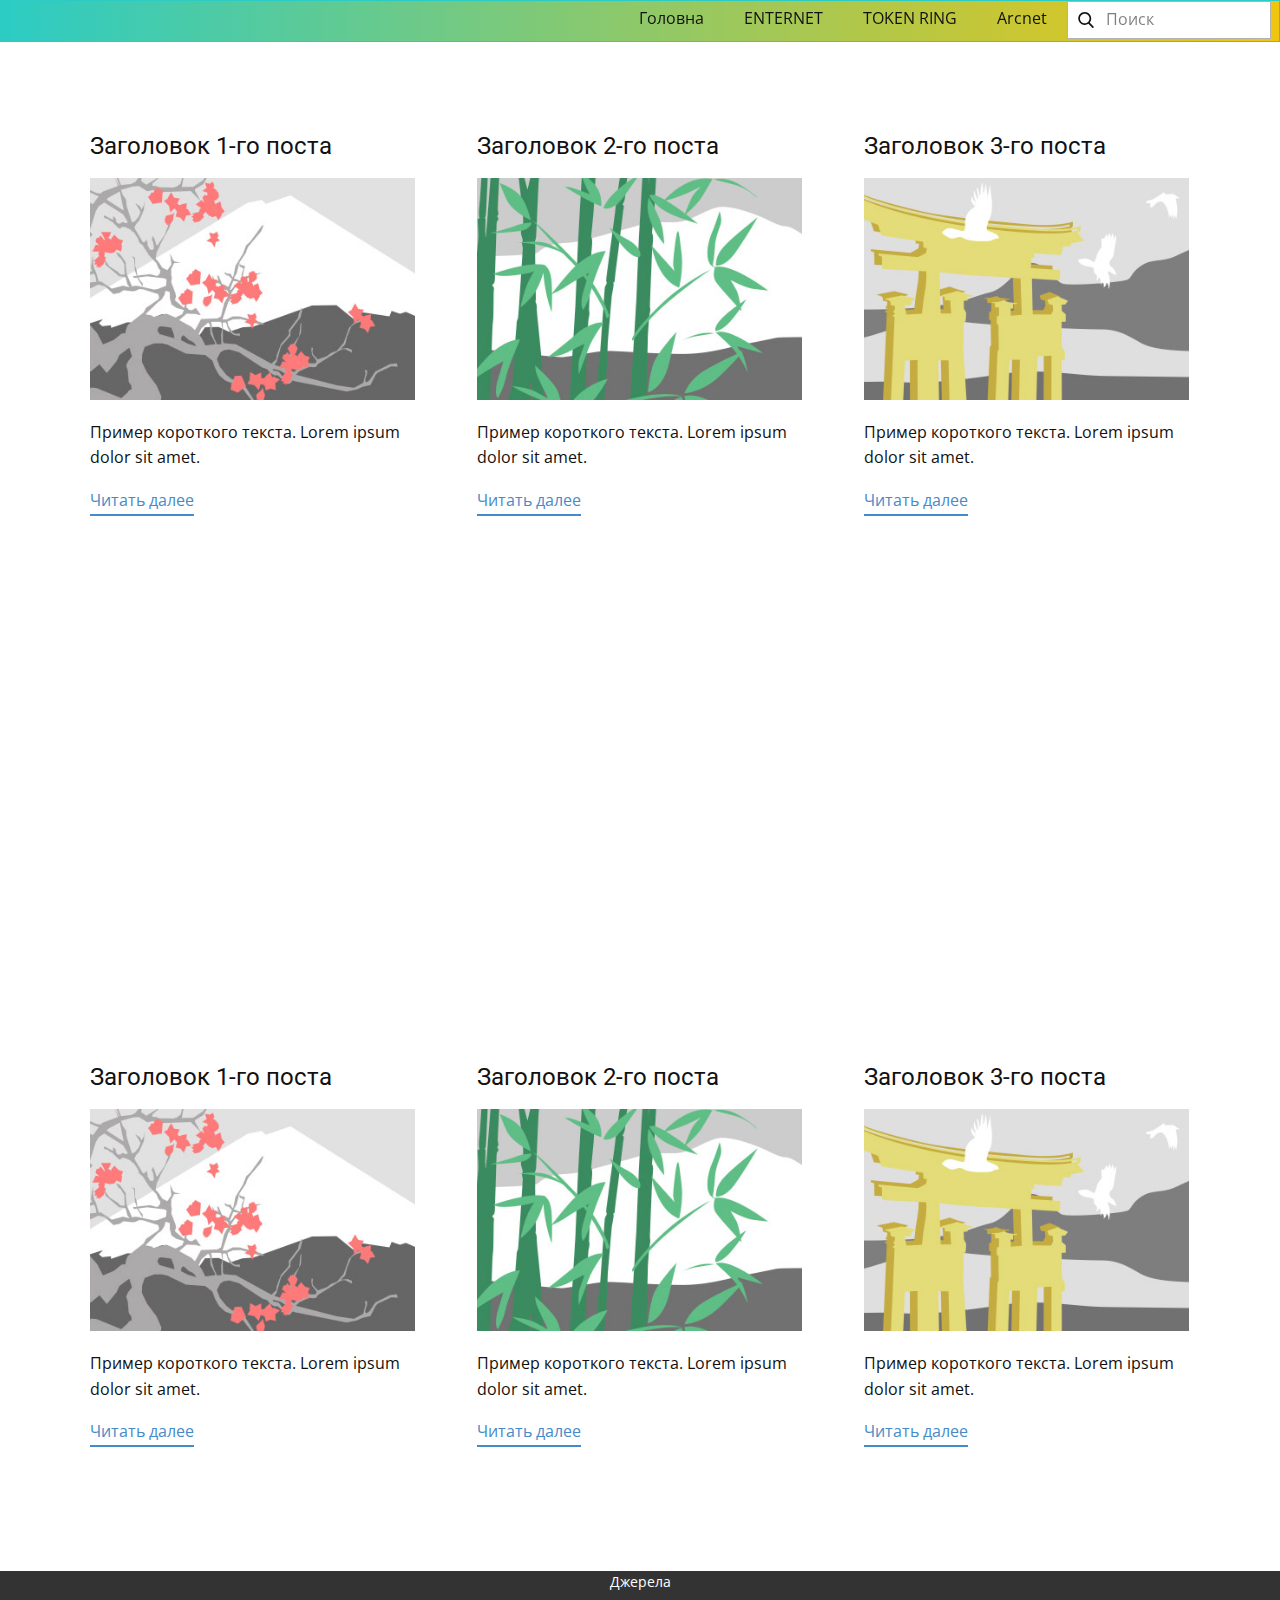
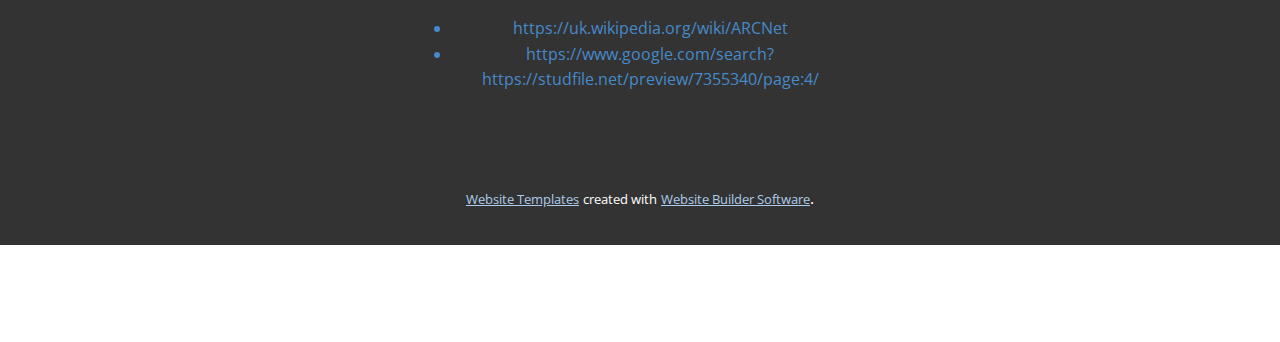
<file: blog/blog.html>
<html style="font-size: 16px;"><head>
    <meta name="viewport" content="width=device-width, initial-scale=1.0">
    <meta charset="utf-8">
    <meta name="keywords" content="">
    <meta name="description" content="">
    <meta name="page_type" content="np-template-header-footer-from-plugin">
    <title>Blog Template</title>
    <link rel="stylesheet" href="../nicepage.css" media="screen">
<link rel="stylesheet" href="../Blog-Template.css" media="screen">
    <script class="u-script" type="text/javascript" src="../jquery.js" defer=""></script>
    <script class="u-script" type="text/javascript" src="../nicepage.js" defer=""></script>
    <meta name="generator" content="Nicepage 3.13.2, nicepage.com">
    <link id="u-theme-google-font" rel="stylesheet" href="https://fonts.googleapis.com/css?family=Roboto:100,100i,300,300i,400,400i,500,500i,700,700i,900,900i|Open+Sans:300,300i,400,400i,600,600i,700,700i,800,800i">
    
    
    
    <script type="application/ld+json">{
		"@context": "http://schema.org",
		"@type": "Organization",
		"name": "",
		"url": "index.html"
}</script>
    <meta property="og:title" content="Blog Template">
    <meta property="og:type" content="website">
    <meta name="theme-color" content="#478ac9">
    <link rel="canonical" href="../index.html">
    <meta property="og:url" content="index.html">
  </head>
  <body class="u-body"><header class="u-align-left u-border-1 u-border-palette-4-dark-1 u-clearfix u-gradient u-header u-sticky u-header" id="sec-908b"><div class="u-clearfix u-sheet u-sheet-1">
        <h3 class="u-headline u-text u-text-1">
          <a href="/"></a>
        </h3>
        <nav data-position="" class="u-menu u-menu-dropdown u-offcanvas u-menu-1">
          <div class="menu-collapse">
            <a class="u-button-style u-nav-link" href="#">
              <svg><use xmlns:xlink="http://www.w3.org/1999/xlink" xlink:href="#menu-hamburger"></use></svg>
              <svg version="1.1" xmlns="http://www.w3.org/2000/svg" xmlns:xlink="http://www.w3.org/1999/xlink"><defs><symbol id="menu-hamburger" viewBox="0 0 16 16" style="width: 16px; height: 16px;"><rect y="1" width="16" height="2"></rect><rect y="7" width="16" height="2"></rect><rect y="13" width="16" height="2"></rect>
</symbol>
</defs></svg>
            </a>
          </div>
          <div class="u-nav-container">
            <ul class="u-nav u-unstyled"><li class="u-nav-item"><a class="u-button-style u-nav-link" href="../Головна.html">Головна</a>
</li><li class="u-nav-item"><a class="u-button-style u-nav-link" href="../ENTERNET.html">ENTERNET</a>
</li><li class="u-nav-item"><a class="u-button-style u-nav-link" href="../TOKEN-RING.html">TOKEN RING</a>
</li><li class="u-nav-item"><a class="u-button-style u-nav-link" href="../Arcnet.html">Arcnet</a>
</li></ul>
          </div>
          <div class="u-nav-container-collapse">
            <div class="u-black u-container-style u-inner-container-layout u-opacity u-opacity-95 u-sidenav">
              <div class="u-sidenav-overflow">
                <div class="u-menu-close"></div>
                <ul class="u-align-center u-nav u-popupmenu-items u-unstyled u-nav-2"><li class="u-nav-item"><a class="u-button-style u-nav-link" href="../Головна.html">Головна</a>
</li><li class="u-nav-item"><a class="u-button-style u-nav-link" href="../ENTERNET.html">ENTERNET</a>
</li><li class="u-nav-item"><a class="u-button-style u-nav-link" href="../TOKEN-RING.html">TOKEN RING</a>
</li><li class="u-nav-item"><a class="u-button-style u-nav-link" href="../Arcnet.html">Arcnet</a>
</li></ul>
              </div>
            </div>
            <div class="u-black u-menu-overlay u-opacity u-opacity-70"></div>
          </div>
        </nav>
        <form action="#" method="get" class="u-border-1 u-border-grey-30 u-search u-search-left u-white u-search-1">
          <button class="u-search-button" type="submit">
            <span class="u-search-icon u-spacing-10">
              <svg class="u-svg-link" preserveAspectRatio="xMidYMin slice" viewBox="0 0 56.966 56.966"><use xmlns:xlink="http://www.w3.org/1999/xlink" xlink:href="#svg-da48"></use></svg>
              <svg xmlns="http://www.w3.org/2000/svg" xmlns:xlink="http://www.w3.org/1999/xlink" version="1.1" id="svg-da48" x="0px" y="0px" viewBox="0 0 56.966 56.966" style="enable-background:new 0 0 56.966 56.966;" xml:space="preserve" class="u-svg-content"><path d="M55.146,51.887L41.588,37.786c3.486-4.144,5.396-9.358,5.396-14.786c0-12.682-10.318-23-23-23s-23,10.318-23,23  s10.318,23,23,23c4.761,0,9.298-1.436,13.177-4.162l13.661,14.208c0.571,0.593,1.339,0.92,2.162,0.92  c0.779,0,1.518-0.297,2.079-0.837C56.255,54.982,56.293,53.08,55.146,51.887z M23.984,6c9.374,0,17,7.626,17,17s-7.626,17-17,17  s-17-7.626-17-17S14.61,6,23.984,6z"></path></svg>
            </span>
          </button>
          <input class="u-search-input" type="search" name="search" value="" placeholder="Поиск">
        </form>
      </div></header>
    <section class="u-clearfix u-section-1" id="sec-87f9">
      <div class="u-clearfix u-sheet u-valign-middle u-sheet-1"><!--blog--><!--blog_options_json--><!--{"type":"Recent","source":"","tags":"","count":"","gridProps":[{"mode":"XL","columns":3,"gap":22,"styles":".u-section-1 .u-repeater-1 {grid-auto-rows: [[XL_VALUE]] !important}"},{"mode":"LG","columns":3,"gap":22,"styles":"@media (max-width: 1199px) {.u-section-1 .u-repeater-1 {grid-auto-rows: [[LG_VALUE]] !important}}"},{"mode":"MD","columns":2,"gap":22,"styles":"@media (max-width: 991px) {.u-section-1 .u-repeater-1 {grid-auto-rows: [[MD_VALUE]] !important}}"},{"mode":"SM","columns":1,"gap":22,"styles":"@media (max-width: 767px) {.u-section-1 .u-repeater-1 {grid-auto-rows: [[SM_VALUE]] !important}}"},{"mode":"XS","columns":1,"gap":22,"styles":"@media (max-width: 575px) {.u-section-1 .u-repeater-1 {grid-auto-rows: [[XS_VALUE]] !important}}"}]}--><!--/blog_options_json-->
        <div class="u-blog u-expanded-width u-repeater u-repeater-1"><!--blog_post-->
          <div class="u-blog-post u-container-style u-repeater-item u-white u-repeater-item-1">
            <div class="u-container-layout u-similar-container u-valign-top u-container-layout-1"><!--blog_post_header-->
              <h4 class="u-blog-control u-text u-text-1">
                <a class="u-post-header-link" href="../blog/пост.html"><!--blog_post_header_content-->Заголовок 1-го поста<!--/blog_post_header_content--></a>
              </h4><!--/blog_post_header--><!--blog_post_image-->
              <a class="u-post-header-link" href="../blog/пост.html"><img alt="" class="u-blog-control u-expanded-width u-image u-image-default u-image-1" src="[data-uri]"></a><!--/blog_post_image--><!--blog_post_content-->
              <div class="u-blog-control u-post-content u-text u-text-2 fr-view">Пример короткого текста. Lorem ipsum dolor sit amet.</div><!--/blog_post_content--><!--blog_post_readmore-->
              <a href="../blog/пост.html" class="u-blog-control u-border-2 u-border-palette-1-base u-btn u-btn-rectangle u-button-style u-none u-btn-1"><!--blog_post_readmore_content-->Читать далее<!--/blog_post_readmore_content--></a><!--/blog_post_readmore-->
            </div>
          </div><div class="u-blog-post u-container-style u-repeater-item u-video-cover u-white">
            <div class="u-container-layout u-similar-container u-valign-top u-container-layout-2"><!--blog_post_header-->
              <h4 class="u-blog-control u-text u-text-3">
                <a class="u-post-header-link" href="../blog/пост-1.html"><!--blog_post_header_content-->Заголовок 2-го поста<!--/blog_post_header_content--></a>
              </h4><!--/blog_post_header--><!--blog_post_image-->
              <a class="u-post-header-link" href="../blog/пост-1.html"><img alt="" class="u-blog-control u-expanded-width u-image u-image-default u-image-2" src="[data-uri]"></a><!--/blog_post_image--><!--blog_post_content-->
              <div class="u-blog-control u-post-content u-text u-text-4 fr-view">Пример короткого текста. Lorem ipsum dolor sit amet.</div><!--/blog_post_content--><!--blog_post_readmore-->
              <a href="../blog/пост-1.html" class="u-blog-control u-border-2 u-border-palette-1-base u-btn u-btn-rectangle u-button-style u-none u-btn-2"><!--blog_post_readmore_content-->Читать далее<!--/blog_post_readmore_content--></a><!--/blog_post_readmore-->
            </div>
          </div><div class="u-blog-post u-container-style u-repeater-item u-video-cover u-white">
            <div class="u-container-layout u-similar-container u-valign-top u-container-layout-3"><!--blog_post_header-->
              <h4 class="u-blog-control u-text u-text-5">
                <a class="u-post-header-link" href="../blog/пост-2.html"><!--blog_post_header_content-->Заголовок 3-го поста<!--/blog_post_header_content--></a>
              </h4><!--/blog_post_header--><!--blog_post_image-->
              <a class="u-post-header-link" href="../blog/пост-2.html"><img alt="" class="u-blog-control u-expanded-width u-image u-image-default u-image-3" src="[data-uri]"></a><!--/blog_post_image--><!--blog_post_content-->
              <div class="u-blog-control u-post-content u-text u-text-6 fr-view">Пример короткого текста. Lorem ipsum dolor sit amet.</div><!--/blog_post_content--><!--blog_post_readmore-->
              <a href="../blog/пост-2.html" class="u-blog-control u-border-2 u-border-palette-1-base u-btn u-btn-rectangle u-button-style u-none u-btn-3"><!--blog_post_readmore_content-->Читать далее<!--/blog_post_readmore_content--></a><!--/blog_post_readmore-->
            </div>
          </div><div class="u-blog-post u-container-style u-repeater-item u-white u-repeater-item-1">
            <div class="u-container-layout u-similar-container u-valign-top u-container-layout-1"><!--blog_post_header-->
              <h4 class="u-blog-control u-text u-text-1">
                <a class="u-post-header-link" href="../blog/пост-3.html"><!--blog_post_header_content-->Заголовок 1-го поста<!--/blog_post_header_content--></a>
              </h4><!--/blog_post_header--><!--blog_post_image-->
              <a class="u-post-header-link" href="../blog/пост-3.html"><img alt="" class="u-blog-control u-expanded-width u-image u-image-default u-image-1" src="[data-uri]"></a><!--/blog_post_image--><!--blog_post_content-->
              <div class="u-blog-control u-post-content u-text u-text-2 fr-view">Пример короткого текста. Lorem ipsum dolor sit amet.</div><!--/blog_post_content--><!--blog_post_readmore-->
              <a href="../blog/пост-3.html" class="u-blog-control u-border-2 u-border-palette-1-base u-btn u-btn-rectangle u-button-style u-none u-btn-1"><!--blog_post_readmore_content-->Читать далее<!--/blog_post_readmore_content--></a><!--/blog_post_readmore-->
            </div>
          </div><div class="u-blog-post u-container-style u-repeater-item u-video-cover u-white">
            <div class="u-container-layout u-similar-container u-valign-top u-container-layout-2"><!--blog_post_header-->
              <h4 class="u-blog-control u-text u-text-3">
                <a class="u-post-header-link" href="../blog/пост-4.html"><!--blog_post_header_content-->Заголовок 2-го поста<!--/blog_post_header_content--></a>
              </h4><!--/blog_post_header--><!--blog_post_image-->
              <a class="u-post-header-link" href="../blog/пост-4.html"><img alt="" class="u-blog-control u-expanded-width u-image u-image-default u-image-2" src="[data-uri]"></a><!--/blog_post_image--><!--blog_post_content-->
              <div class="u-blog-control u-post-content u-text u-text-4 fr-view">Пример короткого текста. Lorem ipsum dolor sit amet.</div><!--/blog_post_content--><!--blog_post_readmore-->
              <a href="../blog/пост-4.html" class="u-blog-control u-border-2 u-border-palette-1-base u-btn u-btn-rectangle u-button-style u-none u-btn-2"><!--blog_post_readmore_content-->Читать далее<!--/blog_post_readmore_content--></a><!--/blog_post_readmore-->
            </div>
          </div><div class="u-blog-post u-container-style u-repeater-item u-video-cover u-white">
            <div class="u-container-layout u-similar-container u-valign-top u-container-layout-3"><!--blog_post_header-->
              <h4 class="u-blog-control u-text u-text-5">
                <a class="u-post-header-link" href="../blog/пост-5.html"><!--blog_post_header_content-->Заголовок 3-го поста<!--/blog_post_header_content--></a>
              </h4><!--/blog_post_header--><!--blog_post_image-->
              <a class="u-post-header-link" href="../blog/пост-5.html"><img alt="" class="u-blog-control u-expanded-width u-image u-image-default u-image-3" src="[data-uri]"></a><!--/blog_post_image--><!--blog_post_content-->
              <div class="u-blog-control u-post-content u-text u-text-6 fr-view">Пример короткого текста. Lorem ipsum dolor sit amet.</div><!--/blog_post_content--><!--blog_post_readmore-->
              <a href="../blog/пост-5.html" class="u-blog-control u-border-2 u-border-palette-1-base u-btn u-btn-rectangle u-button-style u-none u-btn-3"><!--blog_post_readmore_content-->Читать далее<!--/blog_post_readmore_content--></a><!--/blog_post_readmore-->
            </div>
          </div><!--/blog_post--><!--blog_post-->
          <!--/blog_post--><!--blog_post-->
          <!--/blog_post-->
        </div><!--/blog-->
      </div>
    </section>
    <section class="u-clearfix u-section-2" id="sec-a10b">
      <div class="u-clearfix u-sheet u-sheet-1"></div>
    </section>
    
    
    <footer class="u-align-center u-clearfix u-footer u-grey-80 u-footer" id="sec-f304"><div class="u-clearfix u-sheet u-sheet-1">
        <p class="u-small-text u-text u-text-variant u-text-1">Джерела<br>
          <a href="https://uk.wikipedia.org/wiki/ARCNet">
            <br>
          </a>
        </p>
        <ul class="u-text u-text-2">
          <a class="u-active-none u-border-none u-btn u-button-link u-button-style u-hover-none u-none u-text-palette-1-base u-btn-1" href="https://www.google.com/search?q=Мережі&amp;tbm=isch&amp;ved=2ahUKEwiQsYv267LwAhWCxioKHSuJDQMQ2-cCegQIABAA&amp;oq=Мережі&amp;gs_lcp=CgNpbWcQAzIECCMQJzICCAAyAggAMgIIADICCAAyAggAMgIIADICCAAyAggAMgIIADoHCCMQ6gIQJzoECAAQQzoFCAAQsQM6CAgAELEDEIMBOgQIABADUOAuWPA7YP88aAFwAHgAgAFLiAHrApIBATWYAQCgAQGqAQtnd3Mtd2l6LWltZ7ABCsABAQ&amp;sclient=img&amp;ei=6beSYNCYD4KNqwGrkrYY&amp;bih=854&amp;biw=1709&amp;client=opera&amp;hs=OJ2#imgrc=54F1MLC6mF-7VM">
            <li>https://uk.wikipedia.org/wiki/ARCNet<br>
            </li>
            <li>https://www.google.com/search?https://studfile.net/preview/7355340/page:4/<br>
            </li>
          </a>
        </ul>
      </div></footer>
    <section class="u-backlink u-clearfix u-grey-80">
      <a class="u-link" href="https://nicepage.com/website-templates" target="_blank">
        <span>Website Templates</span>
      </a>
      <p class="u-text">
        <span>created with</span>
      </p>
      <a class="u-link" href="https://nicepage.com/" target="_blank">
        <span>Website Builder Software</span>
      </a>. 
    </section>
  
</body></html>
</file>
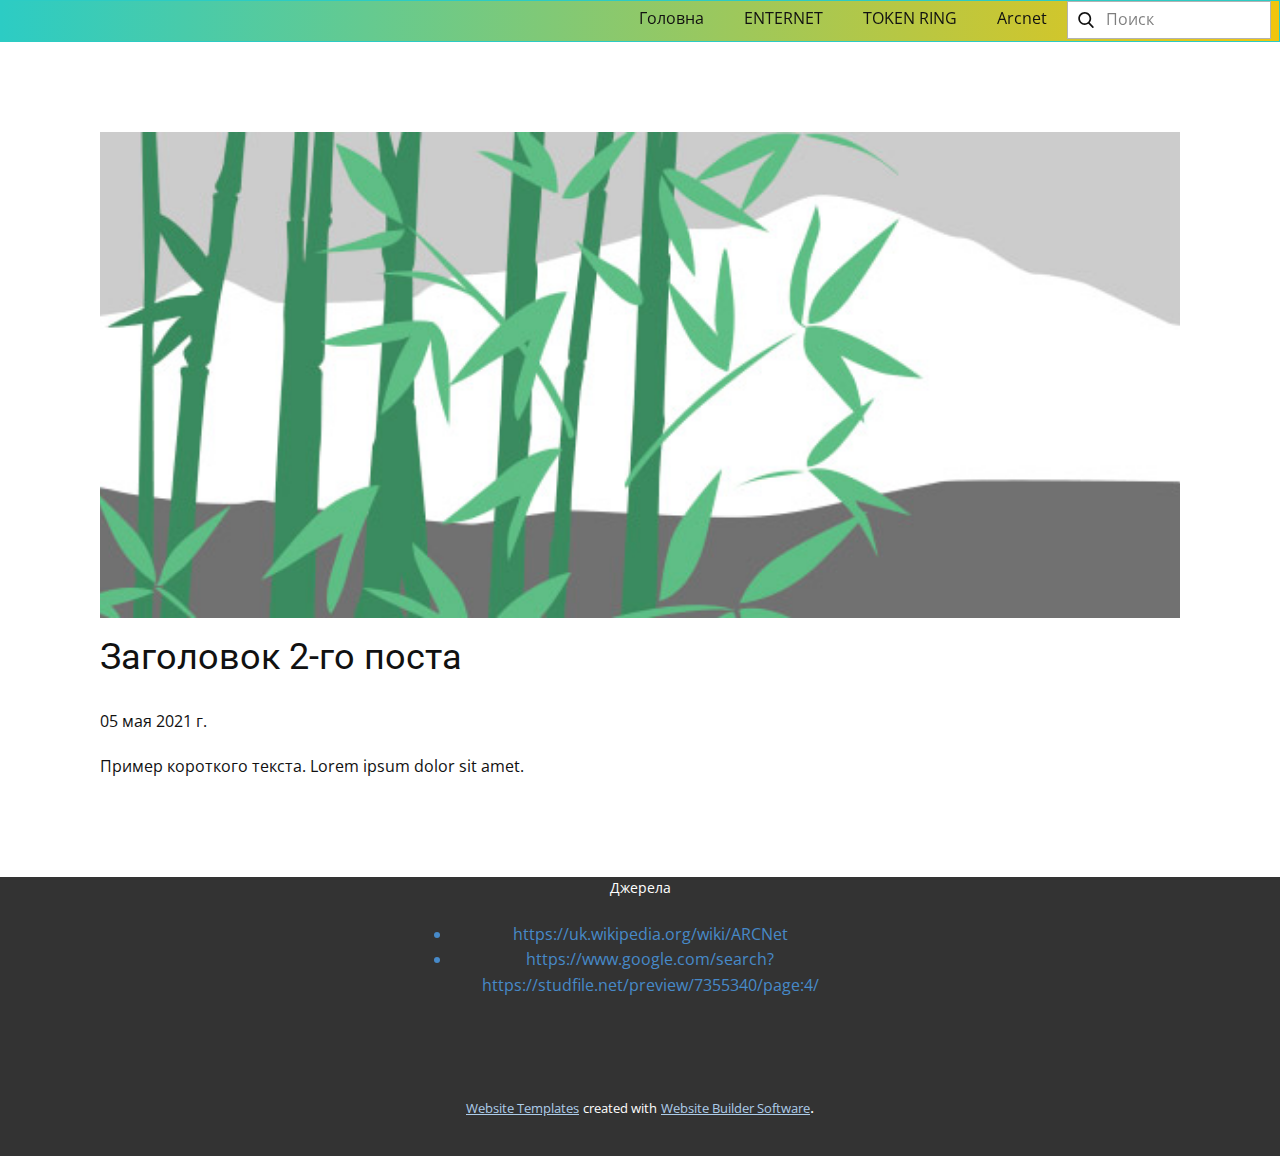
<file: blog/пост-1.html>
<!doctype html>
<html style="font-size: 16px;"><head>
    <meta name="viewport" content="width=device-width, initial-scale=1.0">
    <meta charset="utf-8">
    <meta name="keywords" content="Заголовок 1-го поста">
    <meta name="description" content="">
    <meta name="page_type" content="np-template-header-footer-from-plugin">
    <title>Заголовок 2-го поста</title>
    <link rel="stylesheet" href="../nicepage.css" media="screen">
<link rel="stylesheet" href="../Post-Template.css" media="screen">
    <script class="u-script" type="text/javascript" src="../jquery.js" defer=""></script>
    <script class="u-script" type="text/javascript" src="../nicepage.js" defer=""></script>
    <meta name="generator" content="Nicepage 3.13.2, nicepage.com">
    <link id="u-theme-google-font" rel="stylesheet" href="https://fonts.googleapis.com/css?family=Roboto:100,100i,300,300i,400,400i,500,500i,700,700i,900,900i|Open+Sans:300,300i,400,400i,600,600i,700,700i,800,800i">
    
    
    <script type="application/ld+json">{
		"@context": "http://schema.org",
		"@type": "Organization",
		"name": "",
		"url": "index.html"
}</script>
    <meta property="og:title" content="Post Template">
    <meta property="og:type" content="website">
    <meta name="theme-color" content="#478ac9">
    <link rel="canonical" href="../index.html">
    <meta property="og:url" content="index.html">
  </head>
  <body class="u-body"><header class="u-align-left u-border-1 u-border-palette-4-dark-1 u-clearfix u-gradient u-header u-sticky u-header" id="sec-908b"><div class="u-clearfix u-sheet u-sheet-1">
        <h3 class="u-headline u-text u-text-1">
          <a href="/"></a>
        </h3>
        <nav data-position="" class="u-menu u-menu-dropdown u-offcanvas u-menu-1">
          <div class="menu-collapse">
            <a class="u-button-style u-nav-link" href="#">
              <svg><use xmlns:xlink="http://www.w3.org/1999/xlink" xlink:href="#menu-hamburger"></use></svg>
              <svg version="1.1" xmlns="http://www.w3.org/2000/svg" xmlns:xlink="http://www.w3.org/1999/xlink"><defs><symbol id="menu-hamburger" viewBox="0 0 16 16" style="width: 16px; height: 16px;"><rect y="1" width="16" height="2"></rect><rect y="7" width="16" height="2"></rect><rect y="13" width="16" height="2"></rect>
</symbol>
</defs></svg>
            </a>
          </div>
          <div class="u-nav-container">
            <ul class="u-nav u-unstyled"><li class="u-nav-item"><a class="u-button-style u-nav-link" href="../Головна.html">Головна</a>
</li><li class="u-nav-item"><a class="u-button-style u-nav-link" href="../ENTERNET.html">ENTERNET</a>
</li><li class="u-nav-item"><a class="u-button-style u-nav-link" href="../TOKEN-RING.html">TOKEN RING</a>
</li><li class="u-nav-item"><a class="u-button-style u-nav-link" href="../Arcnet.html">Arcnet</a>
</li></ul>
          </div>
          <div class="u-nav-container-collapse">
            <div class="u-black u-container-style u-inner-container-layout u-opacity u-opacity-95 u-sidenav">
              <div class="u-sidenav-overflow">
                <div class="u-menu-close"></div>
                <ul class="u-align-center u-nav u-popupmenu-items u-unstyled u-nav-2"><li class="u-nav-item"><a class="u-button-style u-nav-link" href="../Головна.html">Головна</a>
</li><li class="u-nav-item"><a class="u-button-style u-nav-link" href="../ENTERNET.html">ENTERNET</a>
</li><li class="u-nav-item"><a class="u-button-style u-nav-link" href="../TOKEN-RING.html">TOKEN RING</a>
</li><li class="u-nav-item"><a class="u-button-style u-nav-link" href="../Arcnet.html">Arcnet</a>
</li></ul>
              </div>
            </div>
            <div class="u-black u-menu-overlay u-opacity u-opacity-70"></div>
          </div>
        </nav>
        <form action="#" method="get" class="u-border-1 u-border-grey-30 u-search u-search-left u-white u-search-1">
          <button class="u-search-button" type="submit">
            <span class="u-search-icon u-spacing-10">
              <svg class="u-svg-link" preserveAspectRatio="xMidYMin slice" viewBox="0 0 56.966 56.966"><use xmlns:xlink="http://www.w3.org/1999/xlink" xlink:href="#svg-da48"></use></svg>
              <svg xmlns="http://www.w3.org/2000/svg" xmlns:xlink="http://www.w3.org/1999/xlink" version="1.1" id="svg-da48" x="0px" y="0px" viewBox="0 0 56.966 56.966" style="enable-background:new 0 0 56.966 56.966;" xml:space="preserve" class="u-svg-content"><path d="M55.146,51.887L41.588,37.786c3.486-4.144,5.396-9.358,5.396-14.786c0-12.682-10.318-23-23-23s-23,10.318-23,23  s10.318,23,23,23c4.761,0,9.298-1.436,13.177-4.162l13.661,14.208c0.571,0.593,1.339,0.92,2.162,0.92  c0.779,0,1.518-0.297,2.079-0.837C56.255,54.982,56.293,53.08,55.146,51.887z M23.984,6c9.374,0,17,7.626,17,17s-7.626,17-17,17  s-17-7.626-17-17S14.61,6,23.984,6z"></path></svg>
            </span>
          </button>
          <input class="u-search-input" type="search" name="search" value="" placeholder="Поиск">
        </form>
      </div></header>
    <section class="u-align-center u-clearfix u-section-1" id="sec-cf03">
      <div class="u-clearfix u-sheet u-valign-middle-md u-valign-middle-sm u-valign-middle-xs u-sheet-1"><!--post_details--><!--post_details_options_json--><!--{"source":""}--><!--/post_details_options_json--><!--blog_post-->
        <div class="u-container-style u-expanded-width u-post-details u-post-details-1">
          <div class="u-container-layout u-valign-middle u-container-layout-1"><!--blog_post_image-->
            <img alt="" class="u-blog-control u-expanded-width u-image u-image-default u-image-1" src="[data-uri]"><!--/blog_post_image--><!--blog_post_header-->
            <h2 class="u-blog-control u-text u-text-1">Заголовок 2-го поста</h2><!--/blog_post_header--><!--blog_post_metadata-->
            <div class="u-blog-control u-metadata u-metadata-1"><!--blog_post_metadata_date-->
              <span class="u-meta-date u-meta-icon">05 мая 2021 г.</span><!--/blog_post_metadata_date--><!--blog_post_metadata_category-->
              <!--/blog_post_metadata_category--><!--blog_post_metadata_comments-->
              <!--/blog_post_metadata_comments-->
            </div><!--/blog_post_metadata--><!--blog_post_content-->
            <div class="u-align-justify u-blog-control u-post-content u-text u-text-2 fr-view">
  Пример короткого текста. Lorem ipsum dolor sit amet.
  </div><!--/blog_post_content-->
          </div>
        </div><!--/blog_post--><!--/post_details-->
      </div>
    </section>
    
    
    <footer class="u-align-center u-clearfix u-footer u-grey-80 u-footer" id="sec-f304"><div class="u-clearfix u-sheet u-sheet-1">
        <p class="u-small-text u-text u-text-variant u-text-1">Джерела<br>
          <a href="https://uk.wikipedia.org/wiki/ARCNet">
            <br>
          </a>
        </p>
        <ul class="u-text u-text-2">
          <a class="u-active-none u-border-none u-btn u-button-link u-button-style u-hover-none u-none u-text-palette-1-base u-btn-1" href="https://www.google.com/search?q=Мережі&amp;tbm=isch&amp;ved=2ahUKEwiQsYv267LwAhWCxioKHSuJDQMQ2-cCegQIABAA&amp;oq=Мережі&amp;gs_lcp=CgNpbWcQAzIECCMQJzICCAAyAggAMgIIADICCAAyAggAMgIIADICCAAyAggAMgIIADoHCCMQ6gIQJzoECAAQQzoFCAAQsQM6CAgAELEDEIMBOgQIABADUOAuWPA7YP88aAFwAHgAgAFLiAHrApIBATWYAQCgAQGqAQtnd3Mtd2l6LWltZ7ABCsABAQ&amp;sclient=img&amp;ei=6beSYNCYD4KNqwGrkrYY&amp;bih=854&amp;biw=1709&amp;client=opera&amp;hs=OJ2#imgrc=54F1MLC6mF-7VM">
            <li>https://uk.wikipedia.org/wiki/ARCNet<br>
            </li>
            <li>https://www.google.com/search?https://studfile.net/preview/7355340/page:4/<br>
            </li>
          </a>
        </ul>
      </div></footer>
    <section class="u-backlink u-clearfix u-grey-80">
      <a class="u-link" href="https://nicepage.com/website-templates" target="_blank">
        <span>Website Templates</span>
      </a>
      <p class="u-text">
        <span>created with</span>
      </p>
      <a class="u-link" href="https://nicepage.com/" target="_blank">
        <span>Website Builder Software</span>
      </a>. 
    </section>
  
</body></html>
</file>
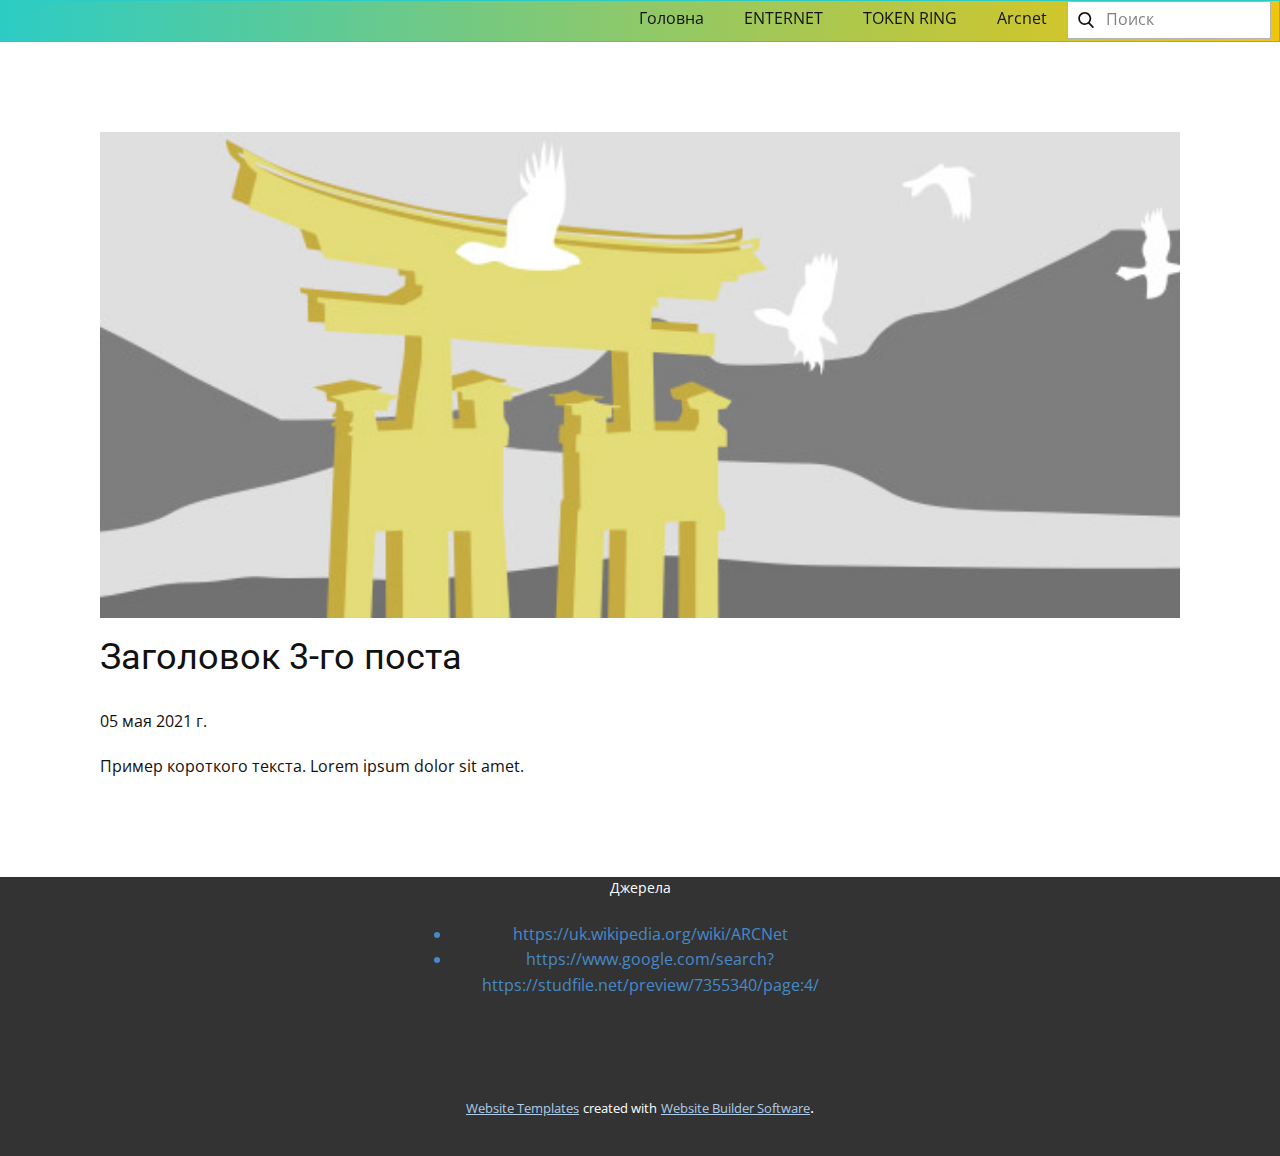
<file: blog/пост-2.html>
<!doctype html>
<html style="font-size: 16px;"><head>
    <meta name="viewport" content="width=device-width, initial-scale=1.0">
    <meta charset="utf-8">
    <meta name="keywords" content="Заголовок 1-го поста">
    <meta name="description" content="">
    <meta name="page_type" content="np-template-header-footer-from-plugin">
    <title>Заголовок 3-го поста</title>
    <link rel="stylesheet" href="../nicepage.css" media="screen">
<link rel="stylesheet" href="../Post-Template.css" media="screen">
    <script class="u-script" type="text/javascript" src="../jquery.js" defer=""></script>
    <script class="u-script" type="text/javascript" src="../nicepage.js" defer=""></script>
    <meta name="generator" content="Nicepage 3.13.2, nicepage.com">
    <link id="u-theme-google-font" rel="stylesheet" href="https://fonts.googleapis.com/css?family=Roboto:100,100i,300,300i,400,400i,500,500i,700,700i,900,900i|Open+Sans:300,300i,400,400i,600,600i,700,700i,800,800i">
    
    
    <script type="application/ld+json">{
		"@context": "http://schema.org",
		"@type": "Organization",
		"name": "",
		"url": "index.html"
}</script>
    <meta property="og:title" content="Post Template">
    <meta property="og:type" content="website">
    <meta name="theme-color" content="#478ac9">
    <link rel="canonical" href="../index.html">
    <meta property="og:url" content="index.html">
  </head>
  <body class="u-body"><header class="u-align-left u-border-1 u-border-palette-4-dark-1 u-clearfix u-gradient u-header u-sticky u-header" id="sec-908b"><div class="u-clearfix u-sheet u-sheet-1">
        <h3 class="u-headline u-text u-text-1">
          <a href="/"></a>
        </h3>
        <nav data-position="" class="u-menu u-menu-dropdown u-offcanvas u-menu-1">
          <div class="menu-collapse">
            <a class="u-button-style u-nav-link" href="#">
              <svg><use xmlns:xlink="http://www.w3.org/1999/xlink" xlink:href="#menu-hamburger"></use></svg>
              <svg version="1.1" xmlns="http://www.w3.org/2000/svg" xmlns:xlink="http://www.w3.org/1999/xlink"><defs><symbol id="menu-hamburger" viewBox="0 0 16 16" style="width: 16px; height: 16px;"><rect y="1" width="16" height="2"></rect><rect y="7" width="16" height="2"></rect><rect y="13" width="16" height="2"></rect>
</symbol>
</defs></svg>
            </a>
          </div>
          <div class="u-nav-container">
            <ul class="u-nav u-unstyled"><li class="u-nav-item"><a class="u-button-style u-nav-link" href="../Головна.html">Головна</a>
</li><li class="u-nav-item"><a class="u-button-style u-nav-link" href="../ENTERNET.html">ENTERNET</a>
</li><li class="u-nav-item"><a class="u-button-style u-nav-link" href="../TOKEN-RING.html">TOKEN RING</a>
</li><li class="u-nav-item"><a class="u-button-style u-nav-link" href="../Arcnet.html">Arcnet</a>
</li></ul>
          </div>
          <div class="u-nav-container-collapse">
            <div class="u-black u-container-style u-inner-container-layout u-opacity u-opacity-95 u-sidenav">
              <div class="u-sidenav-overflow">
                <div class="u-menu-close"></div>
                <ul class="u-align-center u-nav u-popupmenu-items u-unstyled u-nav-2"><li class="u-nav-item"><a class="u-button-style u-nav-link" href="../Головна.html">Головна</a>
</li><li class="u-nav-item"><a class="u-button-style u-nav-link" href="../ENTERNET.html">ENTERNET</a>
</li><li class="u-nav-item"><a class="u-button-style u-nav-link" href="../TOKEN-RING.html">TOKEN RING</a>
</li><li class="u-nav-item"><a class="u-button-style u-nav-link" href="../Arcnet.html">Arcnet</a>
</li></ul>
              </div>
            </div>
            <div class="u-black u-menu-overlay u-opacity u-opacity-70"></div>
          </div>
        </nav>
        <form action="#" method="get" class="u-border-1 u-border-grey-30 u-search u-search-left u-white u-search-1">
          <button class="u-search-button" type="submit">
            <span class="u-search-icon u-spacing-10">
              <svg class="u-svg-link" preserveAspectRatio="xMidYMin slice" viewBox="0 0 56.966 56.966"><use xmlns:xlink="http://www.w3.org/1999/xlink" xlink:href="#svg-da48"></use></svg>
              <svg xmlns="http://www.w3.org/2000/svg" xmlns:xlink="http://www.w3.org/1999/xlink" version="1.1" id="svg-da48" x="0px" y="0px" viewBox="0 0 56.966 56.966" style="enable-background:new 0 0 56.966 56.966;" xml:space="preserve" class="u-svg-content"><path d="M55.146,51.887L41.588,37.786c3.486-4.144,5.396-9.358,5.396-14.786c0-12.682-10.318-23-23-23s-23,10.318-23,23  s10.318,23,23,23c4.761,0,9.298-1.436,13.177-4.162l13.661,14.208c0.571,0.593,1.339,0.92,2.162,0.92  c0.779,0,1.518-0.297,2.079-0.837C56.255,54.982,56.293,53.08,55.146,51.887z M23.984,6c9.374,0,17,7.626,17,17s-7.626,17-17,17  s-17-7.626-17-17S14.61,6,23.984,6z"></path></svg>
            </span>
          </button>
          <input class="u-search-input" type="search" name="search" value="" placeholder="Поиск">
        </form>
      </div></header>
    <section class="u-align-center u-clearfix u-section-1" id="sec-cf03">
      <div class="u-clearfix u-sheet u-valign-middle-md u-valign-middle-sm u-valign-middle-xs u-sheet-1"><!--post_details--><!--post_details_options_json--><!--{"source":""}--><!--/post_details_options_json--><!--blog_post-->
        <div class="u-container-style u-expanded-width u-post-details u-post-details-1">
          <div class="u-container-layout u-valign-middle u-container-layout-1"><!--blog_post_image-->
            <img alt="" class="u-blog-control u-expanded-width u-image u-image-default u-image-1" src="[data-uri]"><!--/blog_post_image--><!--blog_post_header-->
            <h2 class="u-blog-control u-text u-text-1">Заголовок 3-го поста</h2><!--/blog_post_header--><!--blog_post_metadata-->
            <div class="u-blog-control u-metadata u-metadata-1"><!--blog_post_metadata_date-->
              <span class="u-meta-date u-meta-icon">05 мая 2021 г.</span><!--/blog_post_metadata_date--><!--blog_post_metadata_category-->
              <!--/blog_post_metadata_category--><!--blog_post_metadata_comments-->
              <!--/blog_post_metadata_comments-->
            </div><!--/blog_post_metadata--><!--blog_post_content-->
            <div class="u-align-justify u-blog-control u-post-content u-text u-text-2 fr-view">
  Пример короткого текста. Lorem ipsum dolor sit amet.
  </div><!--/blog_post_content-->
          </div>
        </div><!--/blog_post--><!--/post_details-->
      </div>
    </section>
    
    
    <footer class="u-align-center u-clearfix u-footer u-grey-80 u-footer" id="sec-f304"><div class="u-clearfix u-sheet u-sheet-1">
        <p class="u-small-text u-text u-text-variant u-text-1">Джерела<br>
          <a href="https://uk.wikipedia.org/wiki/ARCNet">
            <br>
          </a>
        </p>
        <ul class="u-text u-text-2">
          <a class="u-active-none u-border-none u-btn u-button-link u-button-style u-hover-none u-none u-text-palette-1-base u-btn-1" href="https://www.google.com/search?q=Мережі&amp;tbm=isch&amp;ved=2ahUKEwiQsYv267LwAhWCxioKHSuJDQMQ2-cCegQIABAA&amp;oq=Мережі&amp;gs_lcp=CgNpbWcQAzIECCMQJzICCAAyAggAMgIIADICCAAyAggAMgIIADICCAAyAggAMgIIADoHCCMQ6gIQJzoECAAQQzoFCAAQsQM6CAgAELEDEIMBOgQIABADUOAuWPA7YP88aAFwAHgAgAFLiAHrApIBATWYAQCgAQGqAQtnd3Mtd2l6LWltZ7ABCsABAQ&amp;sclient=img&amp;ei=6beSYNCYD4KNqwGrkrYY&amp;bih=854&amp;biw=1709&amp;client=opera&amp;hs=OJ2#imgrc=54F1MLC6mF-7VM">
            <li>https://uk.wikipedia.org/wiki/ARCNet<br>
            </li>
            <li>https://www.google.com/search?https://studfile.net/preview/7355340/page:4/<br>
            </li>
          </a>
        </ul>
      </div></footer>
    <section class="u-backlink u-clearfix u-grey-80">
      <a class="u-link" href="https://nicepage.com/website-templates" target="_blank">
        <span>Website Templates</span>
      </a>
      <p class="u-text">
        <span>created with</span>
      </p>
      <a class="u-link" href="https://nicepage.com/" target="_blank">
        <span>Website Builder Software</span>
      </a>. 
    </section>
  
</body></html>
</file>
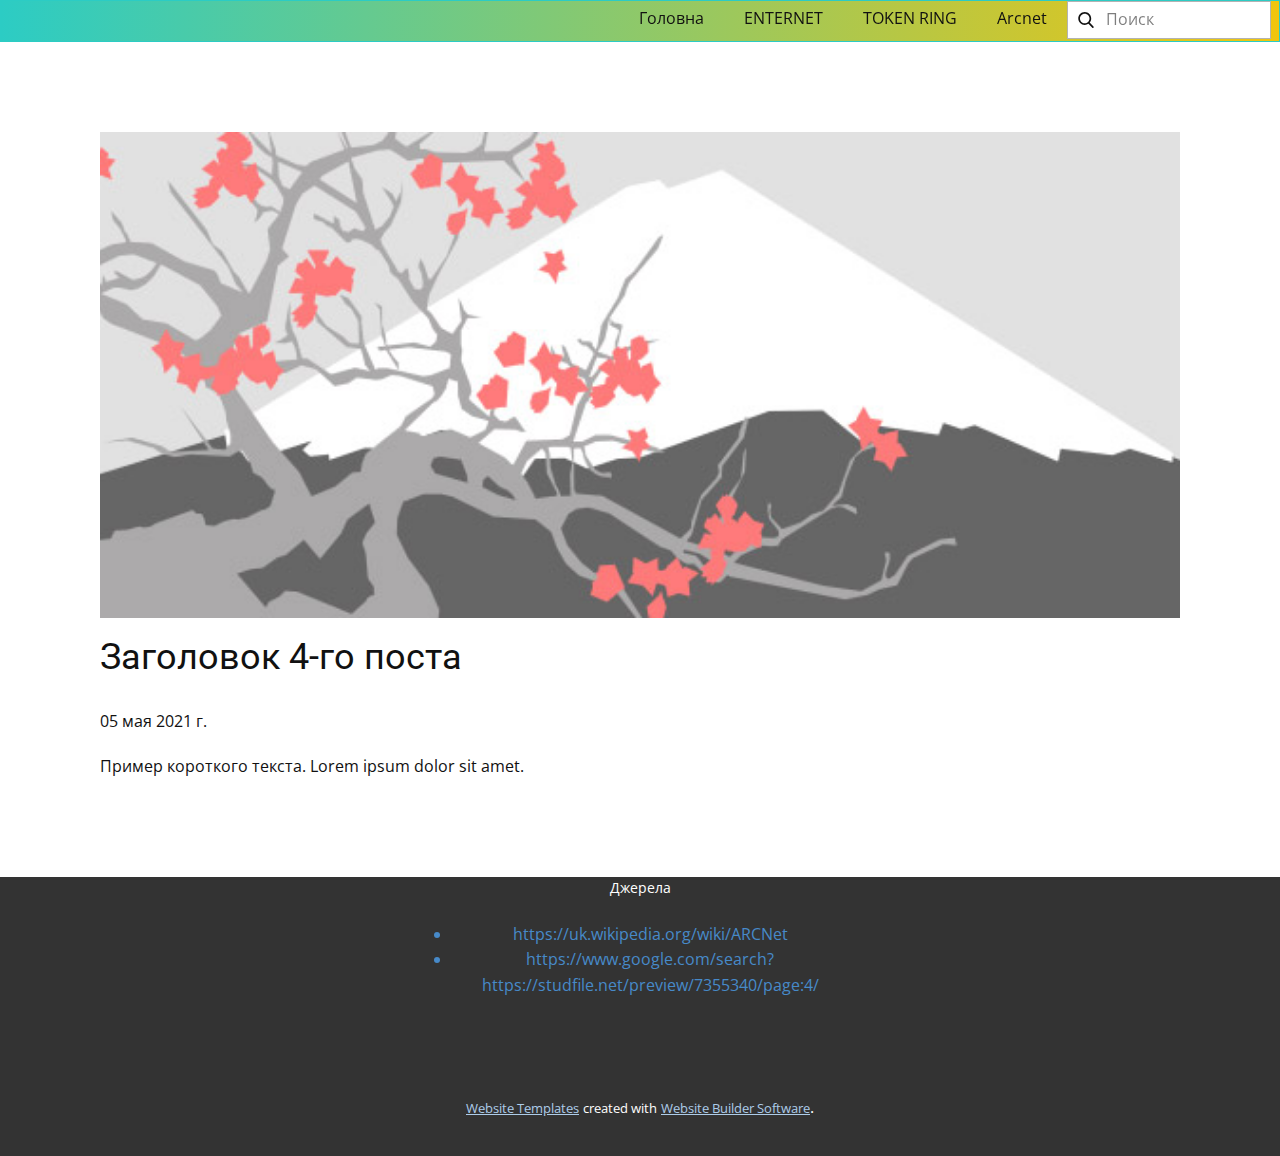
<file: blog/пост-3.html>
<!doctype html>
<html style="font-size: 16px;"><head>
    <meta name="viewport" content="width=device-width, initial-scale=1.0">
    <meta charset="utf-8">
    <meta name="keywords" content="Заголовок 1-го поста">
    <meta name="description" content="">
    <meta name="page_type" content="np-template-header-footer-from-plugin">
    <title>Заголовок 4-го поста</title>
    <link rel="stylesheet" href="../nicepage.css" media="screen">
<link rel="stylesheet" href="../Post-Template.css" media="screen">
    <script class="u-script" type="text/javascript" src="../jquery.js" defer=""></script>
    <script class="u-script" type="text/javascript" src="../nicepage.js" defer=""></script>
    <meta name="generator" content="Nicepage 3.13.2, nicepage.com">
    <link id="u-theme-google-font" rel="stylesheet" href="https://fonts.googleapis.com/css?family=Roboto:100,100i,300,300i,400,400i,500,500i,700,700i,900,900i|Open+Sans:300,300i,400,400i,600,600i,700,700i,800,800i">
    
    
    <script type="application/ld+json">{
		"@context": "http://schema.org",
		"@type": "Organization",
		"name": "",
		"url": "index.html"
}</script>
    <meta property="og:title" content="Post Template">
    <meta property="og:type" content="website">
    <meta name="theme-color" content="#478ac9">
    <link rel="canonical" href="../index.html">
    <meta property="og:url" content="index.html">
  </head>
  <body class="u-body"><header class="u-align-left u-border-1 u-border-palette-4-dark-1 u-clearfix u-gradient u-header u-sticky u-header" id="sec-908b"><div class="u-clearfix u-sheet u-sheet-1">
        <h3 class="u-headline u-text u-text-1">
          <a href="/"></a>
        </h3>
        <nav data-position="" class="u-menu u-menu-dropdown u-offcanvas u-menu-1">
          <div class="menu-collapse">
            <a class="u-button-style u-nav-link" href="#">
              <svg><use xmlns:xlink="http://www.w3.org/1999/xlink" xlink:href="#menu-hamburger"></use></svg>
              <svg version="1.1" xmlns="http://www.w3.org/2000/svg" xmlns:xlink="http://www.w3.org/1999/xlink"><defs><symbol id="menu-hamburger" viewBox="0 0 16 16" style="width: 16px; height: 16px;"><rect y="1" width="16" height="2"></rect><rect y="7" width="16" height="2"></rect><rect y="13" width="16" height="2"></rect>
</symbol>
</defs></svg>
            </a>
          </div>
          <div class="u-nav-container">
            <ul class="u-nav u-unstyled"><li class="u-nav-item"><a class="u-button-style u-nav-link" href="../Головна.html">Головна</a>
</li><li class="u-nav-item"><a class="u-button-style u-nav-link" href="../ENTERNET.html">ENTERNET</a>
</li><li class="u-nav-item"><a class="u-button-style u-nav-link" href="../TOKEN-RING.html">TOKEN RING</a>
</li><li class="u-nav-item"><a class="u-button-style u-nav-link" href="../Arcnet.html">Arcnet</a>
</li></ul>
          </div>
          <div class="u-nav-container-collapse">
            <div class="u-black u-container-style u-inner-container-layout u-opacity u-opacity-95 u-sidenav">
              <div class="u-sidenav-overflow">
                <div class="u-menu-close"></div>
                <ul class="u-align-center u-nav u-popupmenu-items u-unstyled u-nav-2"><li class="u-nav-item"><a class="u-button-style u-nav-link" href="../Головна.html">Головна</a>
</li><li class="u-nav-item"><a class="u-button-style u-nav-link" href="../ENTERNET.html">ENTERNET</a>
</li><li class="u-nav-item"><a class="u-button-style u-nav-link" href="../TOKEN-RING.html">TOKEN RING</a>
</li><li class="u-nav-item"><a class="u-button-style u-nav-link" href="../Arcnet.html">Arcnet</a>
</li></ul>
              </div>
            </div>
            <div class="u-black u-menu-overlay u-opacity u-opacity-70"></div>
          </div>
        </nav>
        <form action="#" method="get" class="u-border-1 u-border-grey-30 u-search u-search-left u-white u-search-1">
          <button class="u-search-button" type="submit">
            <span class="u-search-icon u-spacing-10">
              <svg class="u-svg-link" preserveAspectRatio="xMidYMin slice" viewBox="0 0 56.966 56.966"><use xmlns:xlink="http://www.w3.org/1999/xlink" xlink:href="#svg-da48"></use></svg>
              <svg xmlns="http://www.w3.org/2000/svg" xmlns:xlink="http://www.w3.org/1999/xlink" version="1.1" id="svg-da48" x="0px" y="0px" viewBox="0 0 56.966 56.966" style="enable-background:new 0 0 56.966 56.966;" xml:space="preserve" class="u-svg-content"><path d="M55.146,51.887L41.588,37.786c3.486-4.144,5.396-9.358,5.396-14.786c0-12.682-10.318-23-23-23s-23,10.318-23,23  s10.318,23,23,23c4.761,0,9.298-1.436,13.177-4.162l13.661,14.208c0.571,0.593,1.339,0.92,2.162,0.92  c0.779,0,1.518-0.297,2.079-0.837C56.255,54.982,56.293,53.08,55.146,51.887z M23.984,6c9.374,0,17,7.626,17,17s-7.626,17-17,17  s-17-7.626-17-17S14.61,6,23.984,6z"></path></svg>
            </span>
          </button>
          <input class="u-search-input" type="search" name="search" value="" placeholder="Поиск">
        </form>
      </div></header>
    <section class="u-align-center u-clearfix u-section-1" id="sec-cf03">
      <div class="u-clearfix u-sheet u-valign-middle-md u-valign-middle-sm u-valign-middle-xs u-sheet-1"><!--post_details--><!--post_details_options_json--><!--{"source":""}--><!--/post_details_options_json--><!--blog_post-->
        <div class="u-container-style u-expanded-width u-post-details u-post-details-1">
          <div class="u-container-layout u-valign-middle u-container-layout-1"><!--blog_post_image-->
            <img alt="" class="u-blog-control u-expanded-width u-image u-image-default u-image-1" src="[data-uri]"><!--/blog_post_image--><!--blog_post_header-->
            <h2 class="u-blog-control u-text u-text-1">Заголовок 4-го поста</h2><!--/blog_post_header--><!--blog_post_metadata-->
            <div class="u-blog-control u-metadata u-metadata-1"><!--blog_post_metadata_date-->
              <span class="u-meta-date u-meta-icon">05 мая 2021 г.</span><!--/blog_post_metadata_date--><!--blog_post_metadata_category-->
              <!--/blog_post_metadata_category--><!--blog_post_metadata_comments-->
              <!--/blog_post_metadata_comments-->
            </div><!--/blog_post_metadata--><!--blog_post_content-->
            <div class="u-align-justify u-blog-control u-post-content u-text u-text-2 fr-view">
  Пример короткого текста. Lorem ipsum dolor sit amet.
  </div><!--/blog_post_content-->
          </div>
        </div><!--/blog_post--><!--/post_details-->
      </div>
    </section>
    
    
    <footer class="u-align-center u-clearfix u-footer u-grey-80 u-footer" id="sec-f304"><div class="u-clearfix u-sheet u-sheet-1">
        <p class="u-small-text u-text u-text-variant u-text-1">Джерела<br>
          <a href="https://uk.wikipedia.org/wiki/ARCNet">
            <br>
          </a>
        </p>
        <ul class="u-text u-text-2">
          <a class="u-active-none u-border-none u-btn u-button-link u-button-style u-hover-none u-none u-text-palette-1-base u-btn-1" href="https://www.google.com/search?q=Мережі&amp;tbm=isch&amp;ved=2ahUKEwiQsYv267LwAhWCxioKHSuJDQMQ2-cCegQIABAA&amp;oq=Мережі&amp;gs_lcp=CgNpbWcQAzIECCMQJzICCAAyAggAMgIIADICCAAyAggAMgIIADICCAAyAggAMgIIADoHCCMQ6gIQJzoECAAQQzoFCAAQsQM6CAgAELEDEIMBOgQIABADUOAuWPA7YP88aAFwAHgAgAFLiAHrApIBATWYAQCgAQGqAQtnd3Mtd2l6LWltZ7ABCsABAQ&amp;sclient=img&amp;ei=6beSYNCYD4KNqwGrkrYY&amp;bih=854&amp;biw=1709&amp;client=opera&amp;hs=OJ2#imgrc=54F1MLC6mF-7VM">
            <li>https://uk.wikipedia.org/wiki/ARCNet<br>
            </li>
            <li>https://www.google.com/search?https://studfile.net/preview/7355340/page:4/<br>
            </li>
          </a>
        </ul>
      </div></footer>
    <section class="u-backlink u-clearfix u-grey-80">
      <a class="u-link" href="https://nicepage.com/website-templates" target="_blank">
        <span>Website Templates</span>
      </a>
      <p class="u-text">
        <span>created with</span>
      </p>
      <a class="u-link" href="https://nicepage.com/" target="_blank">
        <span>Website Builder Software</span>
      </a>. 
    </section>
  
</body></html>
</file>
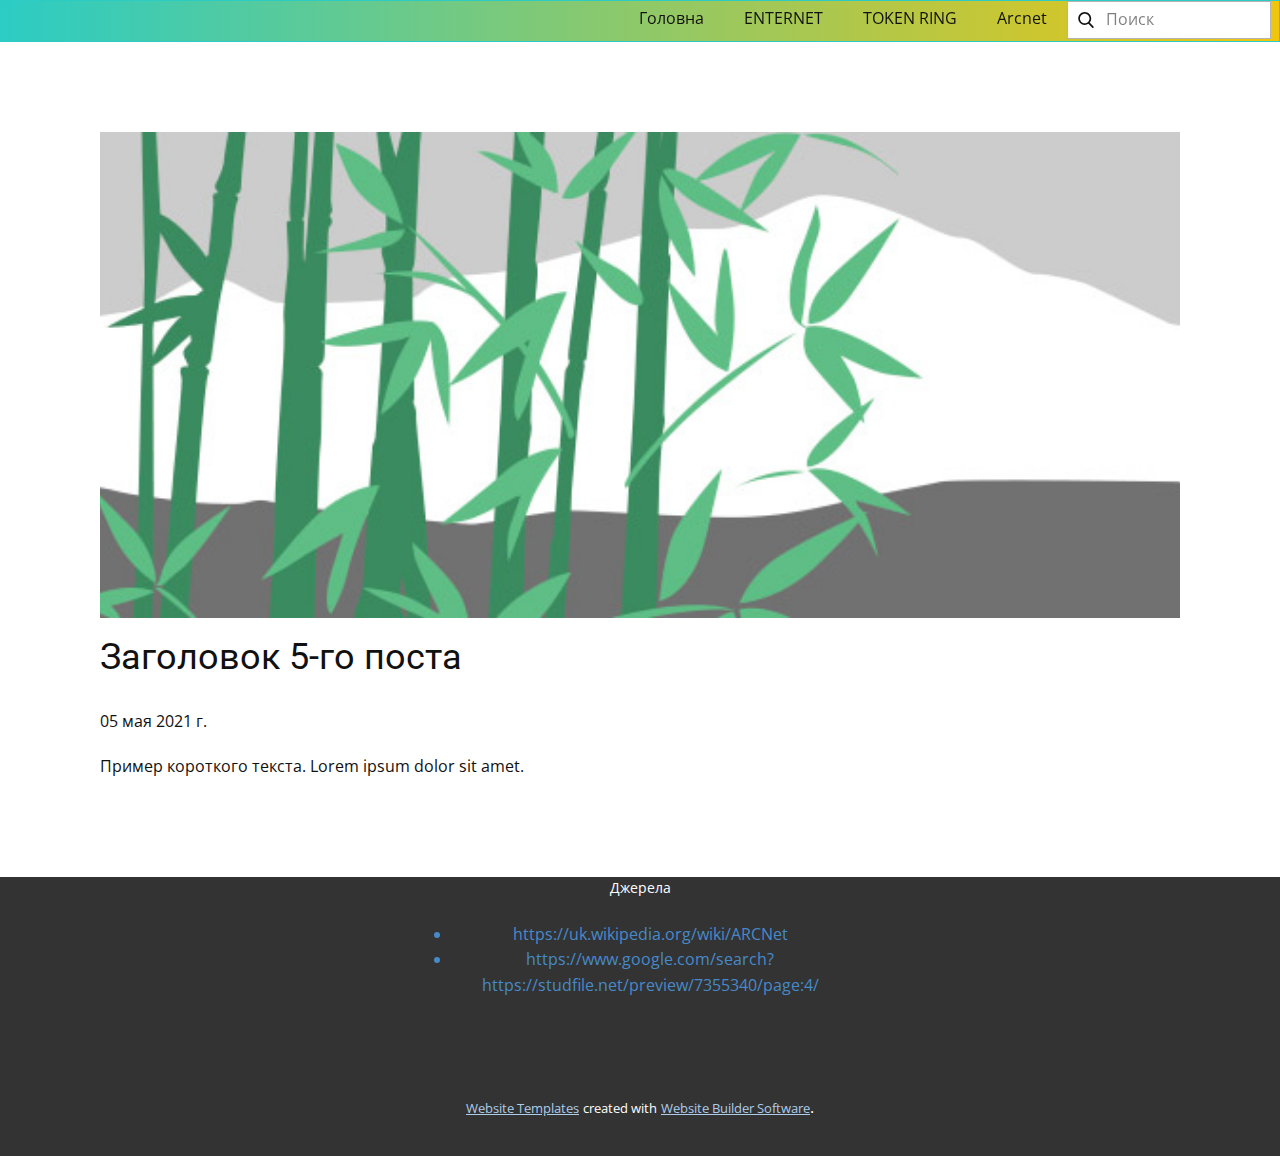
<file: blog/пост-4.html>
<!doctype html>
<html style="font-size: 16px;"><head>
    <meta name="viewport" content="width=device-width, initial-scale=1.0">
    <meta charset="utf-8">
    <meta name="keywords" content="Заголовок 1-го поста">
    <meta name="description" content="">
    <meta name="page_type" content="np-template-header-footer-from-plugin">
    <title>Заголовок 5-го поста</title>
    <link rel="stylesheet" href="../nicepage.css" media="screen">
<link rel="stylesheet" href="../Post-Template.css" media="screen">
    <script class="u-script" type="text/javascript" src="../jquery.js" defer=""></script>
    <script class="u-script" type="text/javascript" src="../nicepage.js" defer=""></script>
    <meta name="generator" content="Nicepage 3.13.2, nicepage.com">
    <link id="u-theme-google-font" rel="stylesheet" href="https://fonts.googleapis.com/css?family=Roboto:100,100i,300,300i,400,400i,500,500i,700,700i,900,900i|Open+Sans:300,300i,400,400i,600,600i,700,700i,800,800i">
    
    
    <script type="application/ld+json">{
		"@context": "http://schema.org",
		"@type": "Organization",
		"name": "",
		"url": "index.html"
}</script>
    <meta property="og:title" content="Post Template">
    <meta property="og:type" content="website">
    <meta name="theme-color" content="#478ac9">
    <link rel="canonical" href="../index.html">
    <meta property="og:url" content="index.html">
  </head>
  <body class="u-body"><header class="u-align-left u-border-1 u-border-palette-4-dark-1 u-clearfix u-gradient u-header u-sticky u-header" id="sec-908b"><div class="u-clearfix u-sheet u-sheet-1">
        <h3 class="u-headline u-text u-text-1">
          <a href="/"></a>
        </h3>
        <nav data-position="" class="u-menu u-menu-dropdown u-offcanvas u-menu-1">
          <div class="menu-collapse">
            <a class="u-button-style u-nav-link" href="#">
              <svg><use xmlns:xlink="http://www.w3.org/1999/xlink" xlink:href="#menu-hamburger"></use></svg>
              <svg version="1.1" xmlns="http://www.w3.org/2000/svg" xmlns:xlink="http://www.w3.org/1999/xlink"><defs><symbol id="menu-hamburger" viewBox="0 0 16 16" style="width: 16px; height: 16px;"><rect y="1" width="16" height="2"></rect><rect y="7" width="16" height="2"></rect><rect y="13" width="16" height="2"></rect>
</symbol>
</defs></svg>
            </a>
          </div>
          <div class="u-nav-container">
            <ul class="u-nav u-unstyled"><li class="u-nav-item"><a class="u-button-style u-nav-link" href="../Головна.html">Головна</a>
</li><li class="u-nav-item"><a class="u-button-style u-nav-link" href="../ENTERNET.html">ENTERNET</a>
</li><li class="u-nav-item"><a class="u-button-style u-nav-link" href="../TOKEN-RING.html">TOKEN RING</a>
</li><li class="u-nav-item"><a class="u-button-style u-nav-link" href="../Arcnet.html">Arcnet</a>
</li></ul>
          </div>
          <div class="u-nav-container-collapse">
            <div class="u-black u-container-style u-inner-container-layout u-opacity u-opacity-95 u-sidenav">
              <div class="u-sidenav-overflow">
                <div class="u-menu-close"></div>
                <ul class="u-align-center u-nav u-popupmenu-items u-unstyled u-nav-2"><li class="u-nav-item"><a class="u-button-style u-nav-link" href="../Головна.html">Головна</a>
</li><li class="u-nav-item"><a class="u-button-style u-nav-link" href="../ENTERNET.html">ENTERNET</a>
</li><li class="u-nav-item"><a class="u-button-style u-nav-link" href="../TOKEN-RING.html">TOKEN RING</a>
</li><li class="u-nav-item"><a class="u-button-style u-nav-link" href="../Arcnet.html">Arcnet</a>
</li></ul>
              </div>
            </div>
            <div class="u-black u-menu-overlay u-opacity u-opacity-70"></div>
          </div>
        </nav>
        <form action="#" method="get" class="u-border-1 u-border-grey-30 u-search u-search-left u-white u-search-1">
          <button class="u-search-button" type="submit">
            <span class="u-search-icon u-spacing-10">
              <svg class="u-svg-link" preserveAspectRatio="xMidYMin slice" viewBox="0 0 56.966 56.966"><use xmlns:xlink="http://www.w3.org/1999/xlink" xlink:href="#svg-da48"></use></svg>
              <svg xmlns="http://www.w3.org/2000/svg" xmlns:xlink="http://www.w3.org/1999/xlink" version="1.1" id="svg-da48" x="0px" y="0px" viewBox="0 0 56.966 56.966" style="enable-background:new 0 0 56.966 56.966;" xml:space="preserve" class="u-svg-content"><path d="M55.146,51.887L41.588,37.786c3.486-4.144,5.396-9.358,5.396-14.786c0-12.682-10.318-23-23-23s-23,10.318-23,23  s10.318,23,23,23c4.761,0,9.298-1.436,13.177-4.162l13.661,14.208c0.571,0.593,1.339,0.92,2.162,0.92  c0.779,0,1.518-0.297,2.079-0.837C56.255,54.982,56.293,53.08,55.146,51.887z M23.984,6c9.374,0,17,7.626,17,17s-7.626,17-17,17  s-17-7.626-17-17S14.61,6,23.984,6z"></path></svg>
            </span>
          </button>
          <input class="u-search-input" type="search" name="search" value="" placeholder="Поиск">
        </form>
      </div></header>
    <section class="u-align-center u-clearfix u-section-1" id="sec-cf03">
      <div class="u-clearfix u-sheet u-valign-middle-md u-valign-middle-sm u-valign-middle-xs u-sheet-1"><!--post_details--><!--post_details_options_json--><!--{"source":""}--><!--/post_details_options_json--><!--blog_post-->
        <div class="u-container-style u-expanded-width u-post-details u-post-details-1">
          <div class="u-container-layout u-valign-middle u-container-layout-1"><!--blog_post_image-->
            <img alt="" class="u-blog-control u-expanded-width u-image u-image-default u-image-1" src="[data-uri]"><!--/blog_post_image--><!--blog_post_header-->
            <h2 class="u-blog-control u-text u-text-1">Заголовок 5-го поста</h2><!--/blog_post_header--><!--blog_post_metadata-->
            <div class="u-blog-control u-metadata u-metadata-1"><!--blog_post_metadata_date-->
              <span class="u-meta-date u-meta-icon">05 мая 2021 г.</span><!--/blog_post_metadata_date--><!--blog_post_metadata_category-->
              <!--/blog_post_metadata_category--><!--blog_post_metadata_comments-->
              <!--/blog_post_metadata_comments-->
            </div><!--/blog_post_metadata--><!--blog_post_content-->
            <div class="u-align-justify u-blog-control u-post-content u-text u-text-2 fr-view">
  Пример короткого текста. Lorem ipsum dolor sit amet.
  </div><!--/blog_post_content-->
          </div>
        </div><!--/blog_post--><!--/post_details-->
      </div>
    </section>
    
    
    <footer class="u-align-center u-clearfix u-footer u-grey-80 u-footer" id="sec-f304"><div class="u-clearfix u-sheet u-sheet-1">
        <p class="u-small-text u-text u-text-variant u-text-1">Джерела<br>
          <a href="https://uk.wikipedia.org/wiki/ARCNet">
            <br>
          </a>
        </p>
        <ul class="u-text u-text-2">
          <a class="u-active-none u-border-none u-btn u-button-link u-button-style u-hover-none u-none u-text-palette-1-base u-btn-1" href="https://www.google.com/search?q=Мережі&amp;tbm=isch&amp;ved=2ahUKEwiQsYv267LwAhWCxioKHSuJDQMQ2-cCegQIABAA&amp;oq=Мережі&amp;gs_lcp=CgNpbWcQAzIECCMQJzICCAAyAggAMgIIADICCAAyAggAMgIIADICCAAyAggAMgIIADoHCCMQ6gIQJzoECAAQQzoFCAAQsQM6CAgAELEDEIMBOgQIABADUOAuWPA7YP88aAFwAHgAgAFLiAHrApIBATWYAQCgAQGqAQtnd3Mtd2l6LWltZ7ABCsABAQ&amp;sclient=img&amp;ei=6beSYNCYD4KNqwGrkrYY&amp;bih=854&amp;biw=1709&amp;client=opera&amp;hs=OJ2#imgrc=54F1MLC6mF-7VM">
            <li>https://uk.wikipedia.org/wiki/ARCNet<br>
            </li>
            <li>https://www.google.com/search?https://studfile.net/preview/7355340/page:4/<br>
            </li>
          </a>
        </ul>
      </div></footer>
    <section class="u-backlink u-clearfix u-grey-80">
      <a class="u-link" href="https://nicepage.com/website-templates" target="_blank">
        <span>Website Templates</span>
      </a>
      <p class="u-text">
        <span>created with</span>
      </p>
      <a class="u-link" href="https://nicepage.com/" target="_blank">
        <span>Website Builder Software</span>
      </a>. 
    </section>
  
</body></html>
</file>
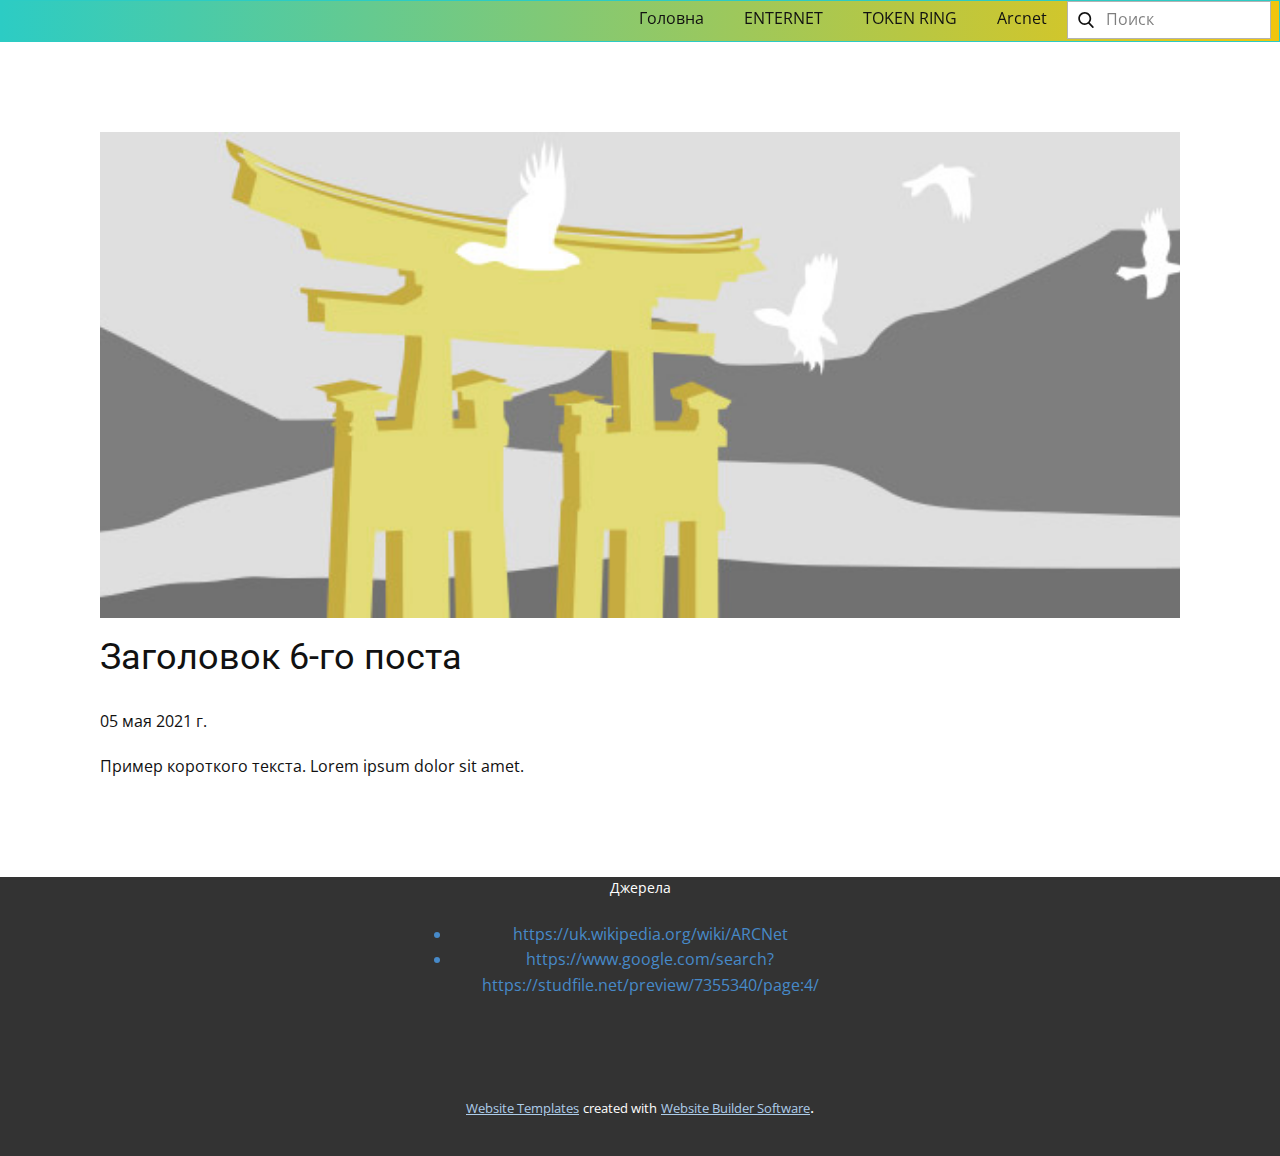
<file: blog/пост-5.html>
<!doctype html>
<html style="font-size: 16px;"><head>
    <meta name="viewport" content="width=device-width, initial-scale=1.0">
    <meta charset="utf-8">
    <meta name="keywords" content="Заголовок 1-го поста">
    <meta name="description" content="">
    <meta name="page_type" content="np-template-header-footer-from-plugin">
    <title>Заголовок 6-го поста</title>
    <link rel="stylesheet" href="../nicepage.css" media="screen">
<link rel="stylesheet" href="../Post-Template.css" media="screen">
    <script class="u-script" type="text/javascript" src="../jquery.js" defer=""></script>
    <script class="u-script" type="text/javascript" src="../nicepage.js" defer=""></script>
    <meta name="generator" content="Nicepage 3.13.2, nicepage.com">
    <link id="u-theme-google-font" rel="stylesheet" href="https://fonts.googleapis.com/css?family=Roboto:100,100i,300,300i,400,400i,500,500i,700,700i,900,900i|Open+Sans:300,300i,400,400i,600,600i,700,700i,800,800i">
    
    
    <script type="application/ld+json">{
		"@context": "http://schema.org",
		"@type": "Organization",
		"name": "",
		"url": "index.html"
}</script>
    <meta property="og:title" content="Post Template">
    <meta property="og:type" content="website">
    <meta name="theme-color" content="#478ac9">
    <link rel="canonical" href="../index.html">
    <meta property="og:url" content="index.html">
  </head>
  <body class="u-body"><header class="u-align-left u-border-1 u-border-palette-4-dark-1 u-clearfix u-gradient u-header u-sticky u-header" id="sec-908b"><div class="u-clearfix u-sheet u-sheet-1">
        <h3 class="u-headline u-text u-text-1">
          <a href="/"></a>
        </h3>
        <nav data-position="" class="u-menu u-menu-dropdown u-offcanvas u-menu-1">
          <div class="menu-collapse">
            <a class="u-button-style u-nav-link" href="#">
              <svg><use xmlns:xlink="http://www.w3.org/1999/xlink" xlink:href="#menu-hamburger"></use></svg>
              <svg version="1.1" xmlns="http://www.w3.org/2000/svg" xmlns:xlink="http://www.w3.org/1999/xlink"><defs><symbol id="menu-hamburger" viewBox="0 0 16 16" style="width: 16px; height: 16px;"><rect y="1" width="16" height="2"></rect><rect y="7" width="16" height="2"></rect><rect y="13" width="16" height="2"></rect>
</symbol>
</defs></svg>
            </a>
          </div>
          <div class="u-nav-container">
            <ul class="u-nav u-unstyled"><li class="u-nav-item"><a class="u-button-style u-nav-link" href="../Головна.html">Головна</a>
</li><li class="u-nav-item"><a class="u-button-style u-nav-link" href="../ENTERNET.html">ENTERNET</a>
</li><li class="u-nav-item"><a class="u-button-style u-nav-link" href="../TOKEN-RING.html">TOKEN RING</a>
</li><li class="u-nav-item"><a class="u-button-style u-nav-link" href="../Arcnet.html">Arcnet</a>
</li></ul>
          </div>
          <div class="u-nav-container-collapse">
            <div class="u-black u-container-style u-inner-container-layout u-opacity u-opacity-95 u-sidenav">
              <div class="u-sidenav-overflow">
                <div class="u-menu-close"></div>
                <ul class="u-align-center u-nav u-popupmenu-items u-unstyled u-nav-2"><li class="u-nav-item"><a class="u-button-style u-nav-link" href="../Головна.html">Головна</a>
</li><li class="u-nav-item"><a class="u-button-style u-nav-link" href="../ENTERNET.html">ENTERNET</a>
</li><li class="u-nav-item"><a class="u-button-style u-nav-link" href="../TOKEN-RING.html">TOKEN RING</a>
</li><li class="u-nav-item"><a class="u-button-style u-nav-link" href="../Arcnet.html">Arcnet</a>
</li></ul>
              </div>
            </div>
            <div class="u-black u-menu-overlay u-opacity u-opacity-70"></div>
          </div>
        </nav>
        <form action="#" method="get" class="u-border-1 u-border-grey-30 u-search u-search-left u-white u-search-1">
          <button class="u-search-button" type="submit">
            <span class="u-search-icon u-spacing-10">
              <svg class="u-svg-link" preserveAspectRatio="xMidYMin slice" viewBox="0 0 56.966 56.966"><use xmlns:xlink="http://www.w3.org/1999/xlink" xlink:href="#svg-da48"></use></svg>
              <svg xmlns="http://www.w3.org/2000/svg" xmlns:xlink="http://www.w3.org/1999/xlink" version="1.1" id="svg-da48" x="0px" y="0px" viewBox="0 0 56.966 56.966" style="enable-background:new 0 0 56.966 56.966;" xml:space="preserve" class="u-svg-content"><path d="M55.146,51.887L41.588,37.786c3.486-4.144,5.396-9.358,5.396-14.786c0-12.682-10.318-23-23-23s-23,10.318-23,23  s10.318,23,23,23c4.761,0,9.298-1.436,13.177-4.162l13.661,14.208c0.571,0.593,1.339,0.92,2.162,0.92  c0.779,0,1.518-0.297,2.079-0.837C56.255,54.982,56.293,53.08,55.146,51.887z M23.984,6c9.374,0,17,7.626,17,17s-7.626,17-17,17  s-17-7.626-17-17S14.61,6,23.984,6z"></path></svg>
            </span>
          </button>
          <input class="u-search-input" type="search" name="search" value="" placeholder="Поиск">
        </form>
      </div></header>
    <section class="u-align-center u-clearfix u-section-1" id="sec-cf03">
      <div class="u-clearfix u-sheet u-valign-middle-md u-valign-middle-sm u-valign-middle-xs u-sheet-1"><!--post_details--><!--post_details_options_json--><!--{"source":""}--><!--/post_details_options_json--><!--blog_post-->
        <div class="u-container-style u-expanded-width u-post-details u-post-details-1">
          <div class="u-container-layout u-valign-middle u-container-layout-1"><!--blog_post_image-->
            <img alt="" class="u-blog-control u-expanded-width u-image u-image-default u-image-1" src="[data-uri]"><!--/blog_post_image--><!--blog_post_header-->
            <h2 class="u-blog-control u-text u-text-1">Заголовок 6-го поста</h2><!--/blog_post_header--><!--blog_post_metadata-->
            <div class="u-blog-control u-metadata u-metadata-1"><!--blog_post_metadata_date-->
              <span class="u-meta-date u-meta-icon">05 мая 2021 г.</span><!--/blog_post_metadata_date--><!--blog_post_metadata_category-->
              <!--/blog_post_metadata_category--><!--blog_post_metadata_comments-->
              <!--/blog_post_metadata_comments-->
            </div><!--/blog_post_metadata--><!--blog_post_content-->
            <div class="u-align-justify u-blog-control u-post-content u-text u-text-2 fr-view">
  Пример короткого текста. Lorem ipsum dolor sit amet.
  </div><!--/blog_post_content-->
          </div>
        </div><!--/blog_post--><!--/post_details-->
      </div>
    </section>
    
    
    <footer class="u-align-center u-clearfix u-footer u-grey-80 u-footer" id="sec-f304"><div class="u-clearfix u-sheet u-sheet-1">
        <p class="u-small-text u-text u-text-variant u-text-1">Джерела<br>
          <a href="https://uk.wikipedia.org/wiki/ARCNet">
            <br>
          </a>
        </p>
        <ul class="u-text u-text-2">
          <a class="u-active-none u-border-none u-btn u-button-link u-button-style u-hover-none u-none u-text-palette-1-base u-btn-1" href="https://www.google.com/search?q=Мережі&amp;tbm=isch&amp;ved=2ahUKEwiQsYv267LwAhWCxioKHSuJDQMQ2-cCegQIABAA&amp;oq=Мережі&amp;gs_lcp=CgNpbWcQAzIECCMQJzICCAAyAggAMgIIADICCAAyAggAMgIIADICCAAyAggAMgIIADoHCCMQ6gIQJzoECAAQQzoFCAAQsQM6CAgAELEDEIMBOgQIABADUOAuWPA7YP88aAFwAHgAgAFLiAHrApIBATWYAQCgAQGqAQtnd3Mtd2l6LWltZ7ABCsABAQ&amp;sclient=img&amp;ei=6beSYNCYD4KNqwGrkrYY&amp;bih=854&amp;biw=1709&amp;client=opera&amp;hs=OJ2#imgrc=54F1MLC6mF-7VM">
            <li>https://uk.wikipedia.org/wiki/ARCNet<br>
            </li>
            <li>https://www.google.com/search?https://studfile.net/preview/7355340/page:4/<br>
            </li>
          </a>
        </ul>
      </div></footer>
    <section class="u-backlink u-clearfix u-grey-80">
      <a class="u-link" href="https://nicepage.com/website-templates" target="_blank">
        <span>Website Templates</span>
      </a>
      <p class="u-text">
        <span>created with</span>
      </p>
      <a class="u-link" href="https://nicepage.com/" target="_blank">
        <span>Website Builder Software</span>
      </a>. 
    </section>
  
</body></html>
</file>
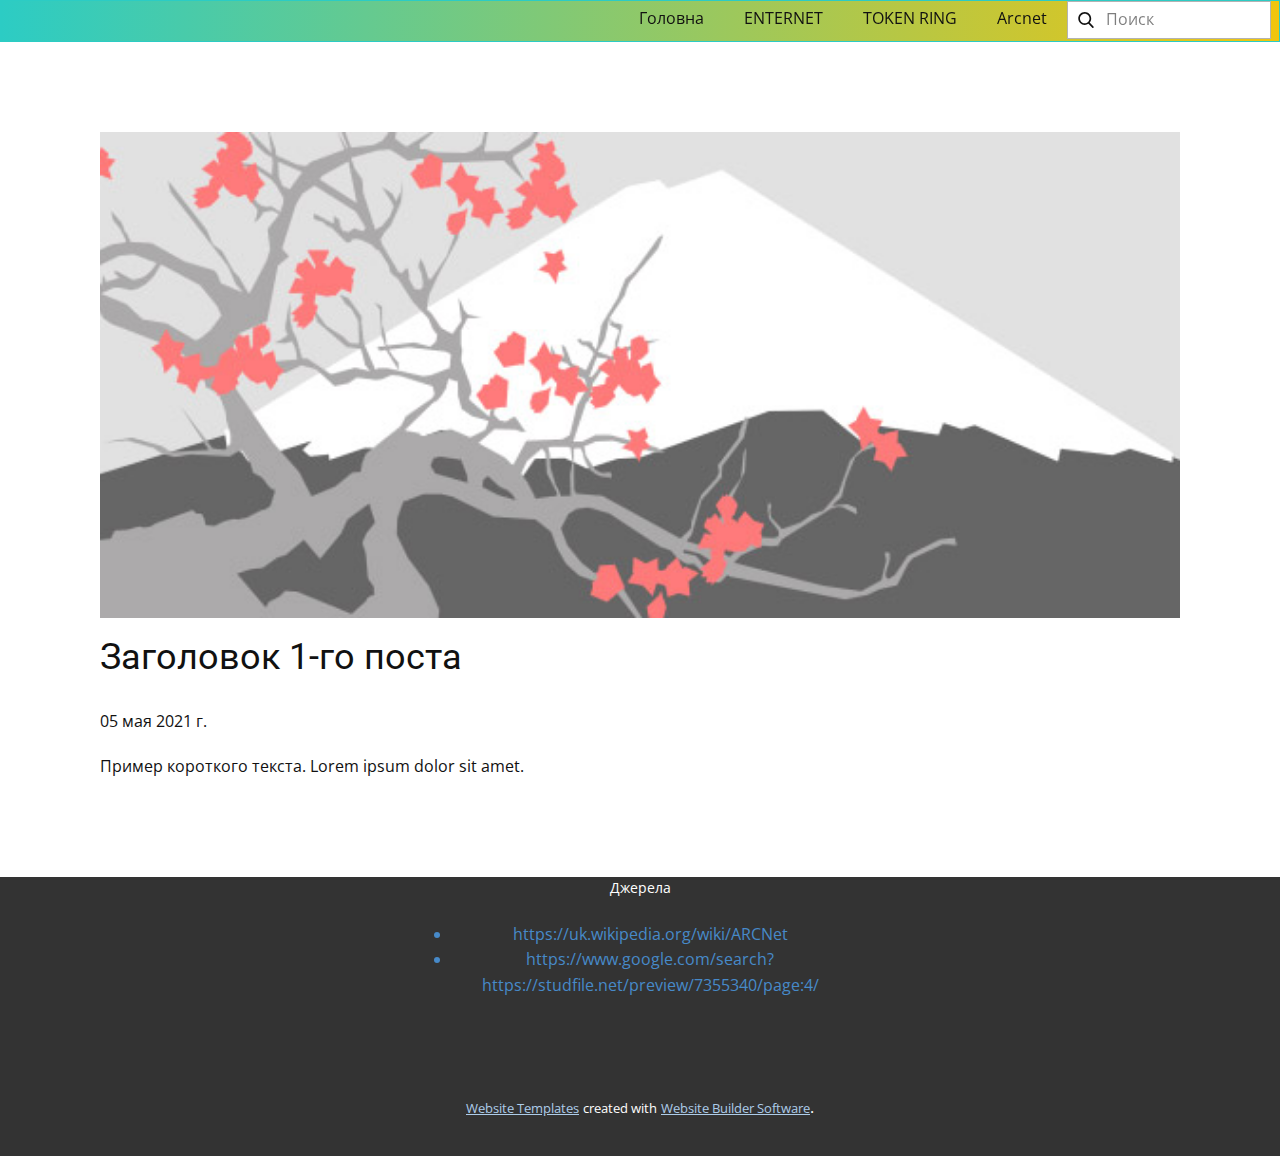
<file: blog/пост.html>
<!doctype html>
<html style="font-size: 16px;"><head>
    <meta name="viewport" content="width=device-width, initial-scale=1.0">
    <meta charset="utf-8">
    <meta name="keywords" content="Заголовок 1-го поста">
    <meta name="description" content="">
    <meta name="page_type" content="np-template-header-footer-from-plugin">
    <title>Заголовок 1-го поста</title>
    <link rel="stylesheet" href="../nicepage.css" media="screen">
<link rel="stylesheet" href="../Post-Template.css" media="screen">
    <script class="u-script" type="text/javascript" src="../jquery.js" defer=""></script>
    <script class="u-script" type="text/javascript" src="../nicepage.js" defer=""></script>
    <meta name="generator" content="Nicepage 3.13.2, nicepage.com">
    <link id="u-theme-google-font" rel="stylesheet" href="https://fonts.googleapis.com/css?family=Roboto:100,100i,300,300i,400,400i,500,500i,700,700i,900,900i|Open+Sans:300,300i,400,400i,600,600i,700,700i,800,800i">
    
    
    <script type="application/ld+json">{
		"@context": "http://schema.org",
		"@type": "Organization",
		"name": "",
		"url": "index.html"
}</script>
    <meta property="og:title" content="Post Template">
    <meta property="og:type" content="website">
    <meta name="theme-color" content="#478ac9">
    <link rel="canonical" href="../index.html">
    <meta property="og:url" content="index.html">
  </head>
  <body class="u-body"><header class="u-align-left u-border-1 u-border-palette-4-dark-1 u-clearfix u-gradient u-header u-sticky u-header" id="sec-908b"><div class="u-clearfix u-sheet u-sheet-1">
        <h3 class="u-headline u-text u-text-1">
          <a href="/"></a>
        </h3>
        <nav data-position="" class="u-menu u-menu-dropdown u-offcanvas u-menu-1">
          <div class="menu-collapse">
            <a class="u-button-style u-nav-link" href="#">
              <svg><use xmlns:xlink="http://www.w3.org/1999/xlink" xlink:href="#menu-hamburger"></use></svg>
              <svg version="1.1" xmlns="http://www.w3.org/2000/svg" xmlns:xlink="http://www.w3.org/1999/xlink"><defs><symbol id="menu-hamburger" viewBox="0 0 16 16" style="width: 16px; height: 16px;"><rect y="1" width="16" height="2"></rect><rect y="7" width="16" height="2"></rect><rect y="13" width="16" height="2"></rect>
</symbol>
</defs></svg>
            </a>
          </div>
          <div class="u-nav-container">
            <ul class="u-nav u-unstyled"><li class="u-nav-item"><a class="u-button-style u-nav-link" href="../Головна.html">Головна</a>
</li><li class="u-nav-item"><a class="u-button-style u-nav-link" href="../ENTERNET.html">ENTERNET</a>
</li><li class="u-nav-item"><a class="u-button-style u-nav-link" href="../TOKEN-RING.html">TOKEN RING</a>
</li><li class="u-nav-item"><a class="u-button-style u-nav-link" href="../Arcnet.html">Arcnet</a>
</li></ul>
          </div>
          <div class="u-nav-container-collapse">
            <div class="u-black u-container-style u-inner-container-layout u-opacity u-opacity-95 u-sidenav">
              <div class="u-sidenav-overflow">
                <div class="u-menu-close"></div>
                <ul class="u-align-center u-nav u-popupmenu-items u-unstyled u-nav-2"><li class="u-nav-item"><a class="u-button-style u-nav-link" href="../Головна.html">Головна</a>
</li><li class="u-nav-item"><a class="u-button-style u-nav-link" href="../ENTERNET.html">ENTERNET</a>
</li><li class="u-nav-item"><a class="u-button-style u-nav-link" href="../TOKEN-RING.html">TOKEN RING</a>
</li><li class="u-nav-item"><a class="u-button-style u-nav-link" href="../Arcnet.html">Arcnet</a>
</li></ul>
              </div>
            </div>
            <div class="u-black u-menu-overlay u-opacity u-opacity-70"></div>
          </div>
        </nav>
        <form action="#" method="get" class="u-border-1 u-border-grey-30 u-search u-search-left u-white u-search-1">
          <button class="u-search-button" type="submit">
            <span class="u-search-icon u-spacing-10">
              <svg class="u-svg-link" preserveAspectRatio="xMidYMin slice" viewBox="0 0 56.966 56.966"><use xmlns:xlink="http://www.w3.org/1999/xlink" xlink:href="#svg-da48"></use></svg>
              <svg xmlns="http://www.w3.org/2000/svg" xmlns:xlink="http://www.w3.org/1999/xlink" version="1.1" id="svg-da48" x="0px" y="0px" viewBox="0 0 56.966 56.966" style="enable-background:new 0 0 56.966 56.966;" xml:space="preserve" class="u-svg-content"><path d="M55.146,51.887L41.588,37.786c3.486-4.144,5.396-9.358,5.396-14.786c0-12.682-10.318-23-23-23s-23,10.318-23,23  s10.318,23,23,23c4.761,0,9.298-1.436,13.177-4.162l13.661,14.208c0.571,0.593,1.339,0.92,2.162,0.92  c0.779,0,1.518-0.297,2.079-0.837C56.255,54.982,56.293,53.08,55.146,51.887z M23.984,6c9.374,0,17,7.626,17,17s-7.626,17-17,17  s-17-7.626-17-17S14.61,6,23.984,6z"></path></svg>
            </span>
          </button>
          <input class="u-search-input" type="search" name="search" value="" placeholder="Поиск">
        </form>
      </div></header>
    <section class="u-align-center u-clearfix u-section-1" id="sec-cf03">
      <div class="u-clearfix u-sheet u-valign-middle-md u-valign-middle-sm u-valign-middle-xs u-sheet-1"><!--post_details--><!--post_details_options_json--><!--{"source":""}--><!--/post_details_options_json--><!--blog_post-->
        <div class="u-container-style u-expanded-width u-post-details u-post-details-1">
          <div class="u-container-layout u-valign-middle u-container-layout-1"><!--blog_post_image-->
            <img alt="" class="u-blog-control u-expanded-width u-image u-image-default u-image-1" src="[data-uri]"><!--/blog_post_image--><!--blog_post_header-->
            <h2 class="u-blog-control u-text u-text-1">Заголовок 1-го поста</h2><!--/blog_post_header--><!--blog_post_metadata-->
            <div class="u-blog-control u-metadata u-metadata-1"><!--blog_post_metadata_date-->
              <span class="u-meta-date u-meta-icon">05 мая 2021 г.</span><!--/blog_post_metadata_date--><!--blog_post_metadata_category-->
              <!--/blog_post_metadata_category--><!--blog_post_metadata_comments-->
              <!--/blog_post_metadata_comments-->
            </div><!--/blog_post_metadata--><!--blog_post_content-->
            <div class="u-align-justify u-blog-control u-post-content u-text u-text-2 fr-view">
  Пример короткого текста. Lorem ipsum dolor sit amet.
  </div><!--/blog_post_content-->
          </div>
        </div><!--/blog_post--><!--/post_details-->
      </div>
    </section>
    
    
    <footer class="u-align-center u-clearfix u-footer u-grey-80 u-footer" id="sec-f304"><div class="u-clearfix u-sheet u-sheet-1">
        <p class="u-small-text u-text u-text-variant u-text-1">Джерела<br>
          <a href="https://uk.wikipedia.org/wiki/ARCNet">
            <br>
          </a>
        </p>
        <ul class="u-text u-text-2">
          <a class="u-active-none u-border-none u-btn u-button-link u-button-style u-hover-none u-none u-text-palette-1-base u-btn-1" href="https://www.google.com/search?q=Мережі&amp;tbm=isch&amp;ved=2ahUKEwiQsYv267LwAhWCxioKHSuJDQMQ2-cCegQIABAA&amp;oq=Мережі&amp;gs_lcp=CgNpbWcQAzIECCMQJzICCAAyAggAMgIIADICCAAyAggAMgIIADICCAAyAggAMgIIADoHCCMQ6gIQJzoECAAQQzoFCAAQsQM6CAgAELEDEIMBOgQIABADUOAuWPA7YP88aAFwAHgAgAFLiAHrApIBATWYAQCgAQGqAQtnd3Mtd2l6LWltZ7ABCsABAQ&amp;sclient=img&amp;ei=6beSYNCYD4KNqwGrkrYY&amp;bih=854&amp;biw=1709&amp;client=opera&amp;hs=OJ2#imgrc=54F1MLC6mF-7VM">
            <li>https://uk.wikipedia.org/wiki/ARCNet<br>
            </li>
            <li>https://www.google.com/search?https://studfile.net/preview/7355340/page:4/<br>
            </li>
          </a>
        </ul>
      </div></footer>
    <section class="u-backlink u-clearfix u-grey-80">
      <a class="u-link" href="https://nicepage.com/website-templates" target="_blank">
        <span>Website Templates</span>
      </a>
      <p class="u-text">
        <span>created with</span>
      </p>
      <a class="u-link" href="https://nicepage.com/" target="_blank">
        <span>Website Builder Software</span>
      </a>. 
    </section>
  
</body></html>
</file>
